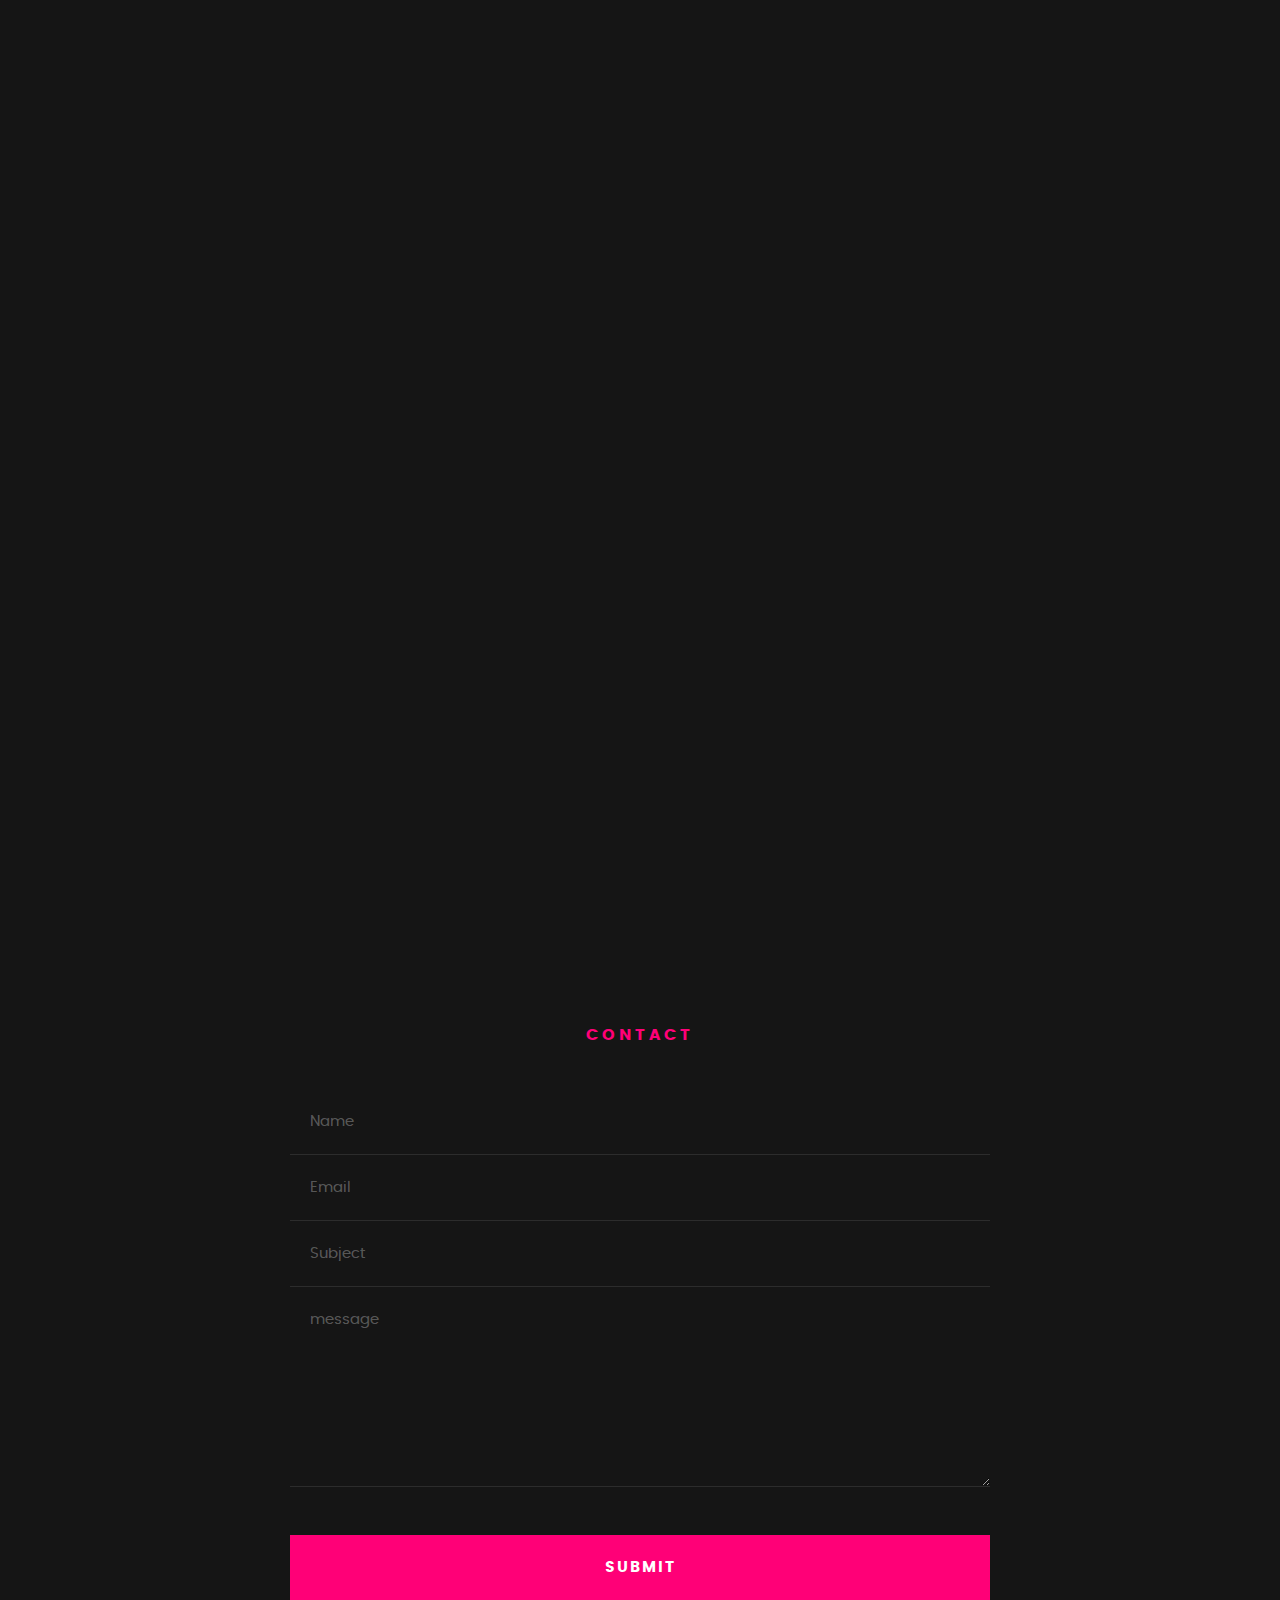
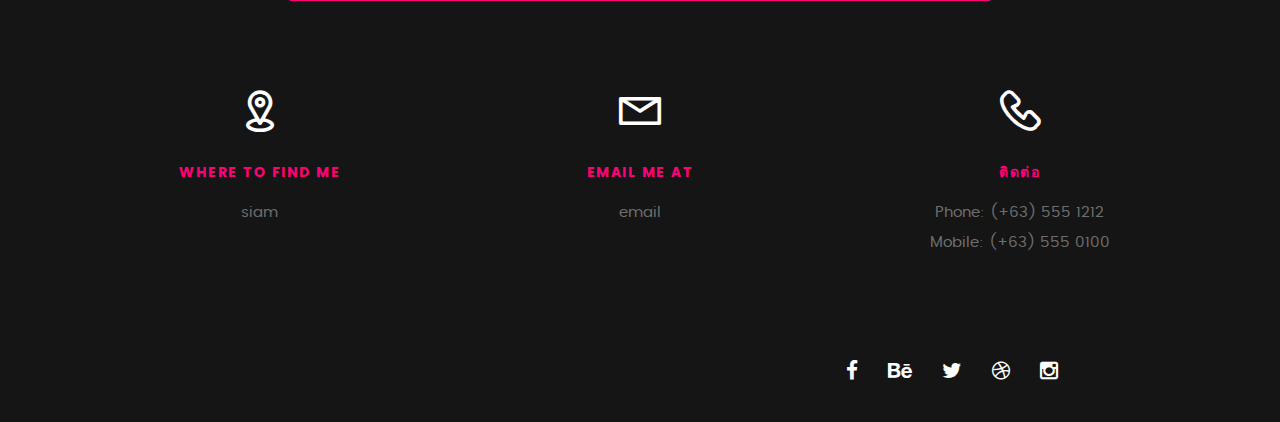
<file: index.html>
<!DOCTYPE html>
<!--[if IE 8 ]><html class="no-js oldie ie8" lang="en"> <![endif]-->
<!--[if IE 9 ]><html class="no-js oldie ie9" lang="en"> <![endif]-->
<!--[if (gte IE 9)|!(IE)]><!--><html class="no-js" lang="en"> <!--<![endif]-->
<head>

   <!--- basic page needs
   ================================================== -->
   <meta charset="utf-8">
	<title></title>
	<meta name="description" content="">  
	<meta name="author" content="">

   <!-- mobile specific metas
   ================================================== -->
	<meta name="viewport" content="width=device-width, initial-scale=1, maximum-scale=1">
    <meta name="viewport" content="width=device-width, initial-scale=1.0">

 	<!-- CSS
   ================================================== -->
   <link rel="stylesheet" href="css/base.css">  
   <link rel="stylesheet" href="css/main.css">
   <link rel="stylesheet" href="css/vendor.css">     

   <!-- script
   ================================================== -->   
	<script src="js/modernizr.js"></script>
	<script src="js/pace.min.js"></script>

   <!-- favicons
	================================================== -->
	<link rel="icon" type="image/png" href="favicon.png">
	<style>
        body {
            background-image: url('images/พื้นหลัง2.jpg');
            background-size: cover; /* ปรับให้ภาพเต็มหน้าจอ */
            background-repeat: no-repeat; /* ไม่ให้ภาพซ้ำ */
            background-position: center; /* จัดตำแหน่งภาพให้อยู่กึ่งกลาง */
        }
    </style>

</head>

<body id="top">

	<!-- header 
   ================================================== -->
   <header>   	
	
   	<div class="row">

   		<div class="top-bar">
   			<a class="menu-toggle" href="#"><span>Menu</span></a>
		   	<nav id="main-nav-wrap">
					<ul class="main-navigation">
						<li class="current"> <a class="smoothscroll" title=""></a></li>
						<li><a href="index.html" title="">หน้าหลัก</a></li>
						<li><a href="Pre-test.html" title="">pre-test</a></li>
						<li><a href="Learning.html" title="">Learning</a></li>					
						<li><a href="Post-test.html" title="">Post-test</a></li>		
						<li><a href="Document.html" title="">Document</a></li>	
					</ul>
				</nav>    		
   		</div> <!-- /top-bar --> 
   		
   	</div> <!-- /row --> 		
   </header> <!-- /header -->

	<!-- intro section
   ================================================== -->
   <section id="intro">   

   	<div class="intro-overlay"></div>	

   	<div class="intro-content">
   		<div class="row">

   			<div class="col-twelve">

	   			<h1>Injec Easy</h1>

	   			<p class="intro-position">
	   				<span>การฉีดยา</span>
	   			</p>

	   			<a class="button stroke smoothscroll" href="#about" title="">ถัดไป</a>

	   		</div>  
   			
   		</div>   		 		
   	</div> <!-- /intro-content --> 
   
     	

   </section> <!-- /intro -->
   


   <!-- about section
   ================================================== -->
  
   	


	
   <!-- contact
   ================================================== -->
	<section id="contact">

		<div class="row section-intro">
   		<div class="col-twelve">

   			<h5>Contact</h5>
   		</div> 
   	</div> <!-- /section-intro -->

   	<div class="row contact-form">

   		<div class="col-twelve">

            <!-- form -->
            <form name="contactForm" id="contactForm" method="post" action="">
      			<fieldset>

                  <div class="form-field">
 						   <input name="contactName" type="text" id="contactName" placeholder="Name" value="" minlength="2" required="">
                  </div>
                  <div class="form-field">
	      			   <input name="contactEmail" type="email" id="contactEmail" placeholder="Email" value="" required="">
	               </div>
                  <div class="form-field">
	     				   <input name="contactSubject" type="text" id="contactSubject" placeholder="Subject" value="">
	               </div>                       
                  <div class="form-field">
	                 	<textarea name="contactMessage" id="contactMessage" placeholder="message" rows="10" cols="50" required=""></textarea>
	               </div>                      
                 <div class="form-field">
                     <button class="submitform">Submit</button>
                     <div id="submit-loader">
                        <div class="text-loader">Sending...</div>                             
       				      <div class="s-loader">
								  	<div class="bounce1"></div>
								  	<div class="bounce2"></div>
								  	<div class="bounce3"></div>
								</div>
							</div>
                  </div>

      			</fieldset>
      		</form> <!-- Form End -->

            <!-- contact-warning -->
            <div id="message-warning">            	
            </div>            
            <!-- contact-success -->
      		<div id="message-success">
               <i class="fa fa-check"></i>Your message was sent, thank you!<br>
      		</div>

         </div> <!-- /col-twelve -->
   		
   	</div> <!-- /contact-form -->

   	<div class="row contact-info">

   		<div class="col-four tab-full">

   			<div class="icon">
   				<i class="icon-pin"></i>
   			</div>

   			<h5>Where to find me</h5>

   			<p>
            siam
            </p>

   		</div>

   		<div class="col-four tab-full collapse">

   			<div class="icon">
   				<i class="icon-mail"></i>
   			</div>

   			<h5>Email Me At</h5>

   			<p>email<br>
			   				     
			   </p>

   		</div>

   		<div class="col-four tab-full">

   			<div class="icon">
   				<i class="icon-phone"></i>
   			</div>

   			<h5>ติดต่อ</h5>

   			<p>Phone: (+63) 555 1212<br>
			   	Mobile: (+63) 555 0100<br>
			   </p>

   		</div>
   		
   	</div> <!-- /contact-info -->
		
	</section> <!-- /contact -->


   <!-- footer
   ================================================== -->

   <footer>
     	<div class="row">

     		<div class="col-six tab-full pull-right social">

     			<ul class="footer-social">        
			      <li><a href="#"><i class="fa fa-facebook"></i></a></li>
			      <li><a href="#"><i class="fa fa-behance"></i></a></li>
			      <li><a href="#"><i class="fa fa-twitter"></i></a></li>
			      <li><a href="#"><i class="fa fa-dribbble"></i></a></li>
			      <li><a href="#"><i class="fa fa-instagram"></i></a></li>
			   </ul> 
	      		
	      </div>

      	<div class="col-six tab-full">

	      	<div id="go-top">
		         <a class="smoothscroll" title="Back to Top" href="#top"><i class="fa fa-long-arrow-up"></i></a>
		      </div>

      	</div> <!-- /row -->     	
   </footer>  

   <div id="preloader"> 
    	<div id="loader"></div>
   </div> 

   <!-- Java Script
   ================================================== --> 
   <script src="js/jquery-2.1.3.min.js"></script>
   <script src="js/plugins.js"></script>
   <script src="js/main.js"></script>

</body>

</html>
</file>
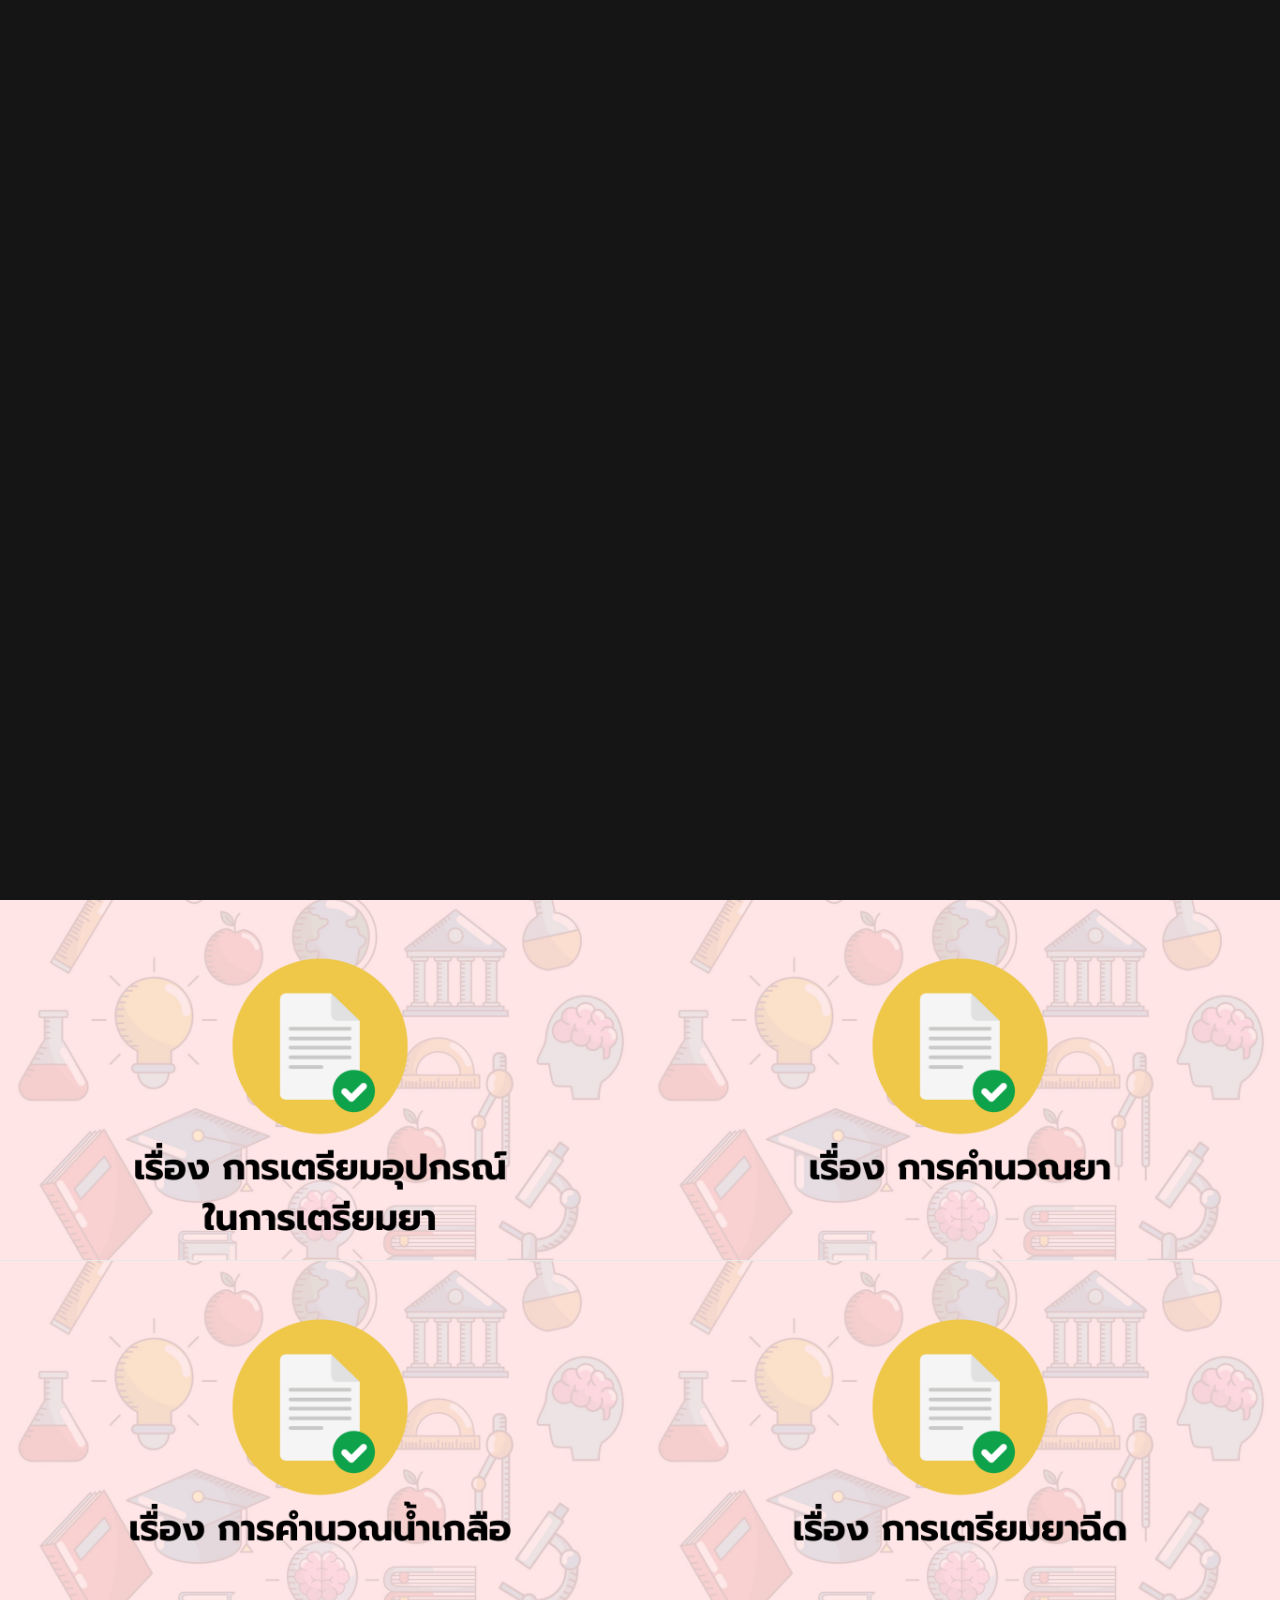
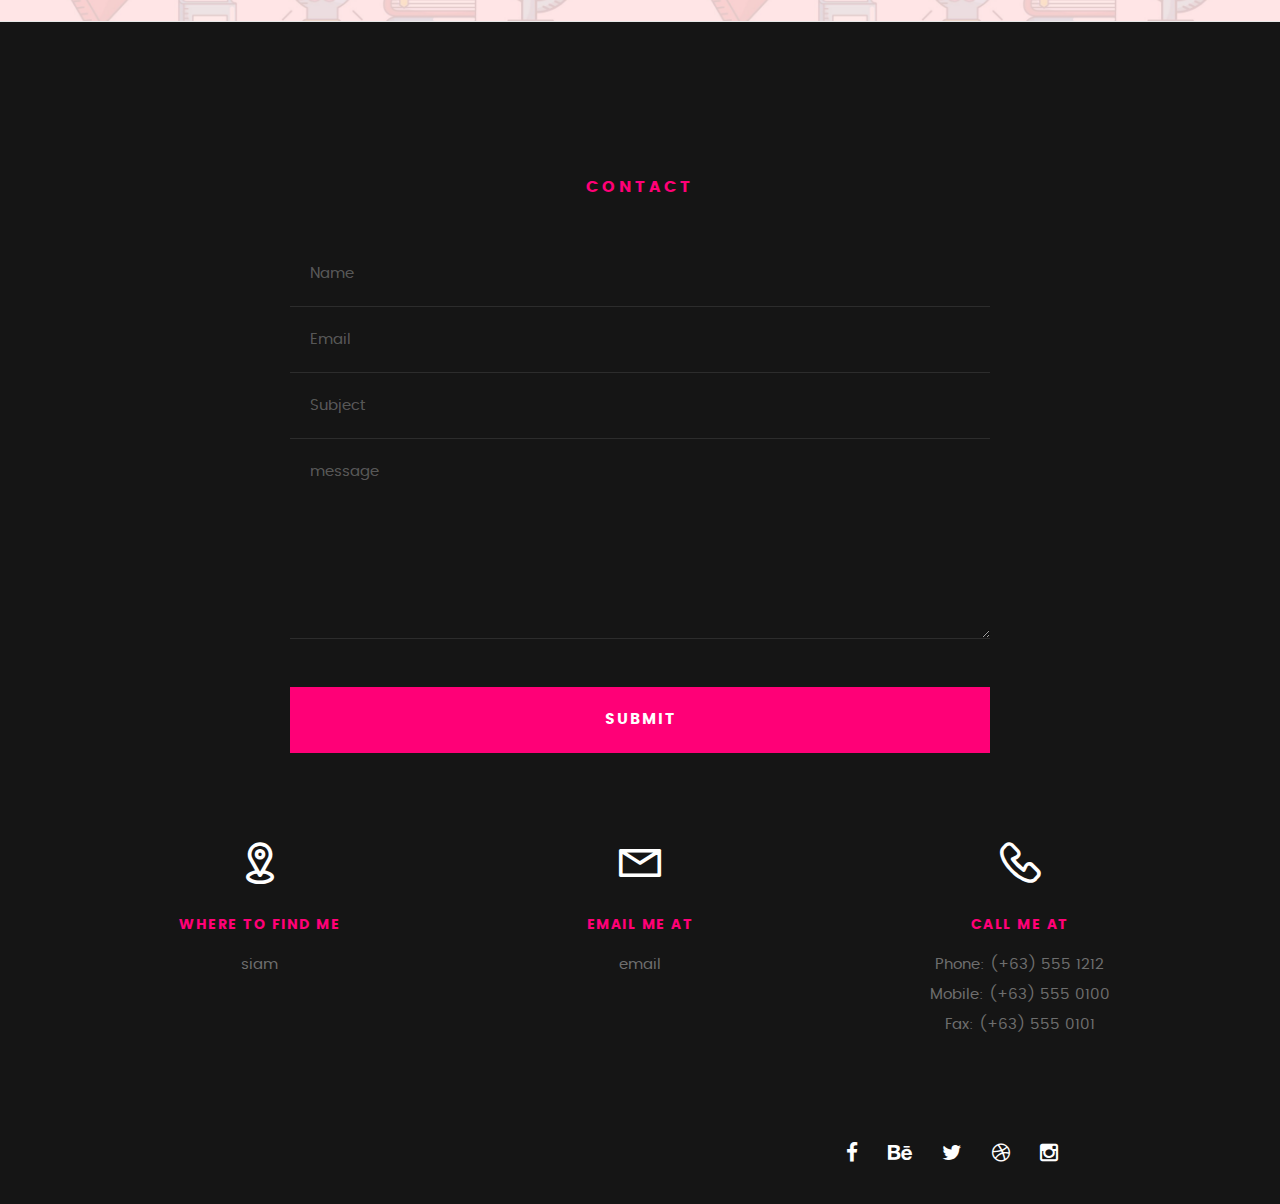
<file: Document.html>
<!DOCTYPE html>
<!--[if IE 8 ]><html class="no-js oldie ie8" lang="en"> <![endif]-->
<!--[if IE 9 ]><html class="no-js oldie ie9" lang="en"> <![endif]-->
<!--[if (gte IE 9)|!(IE)]><!--><html class="no-js" lang="en"> <!--<![endif]-->
<head>   

   <!--- basic page needs
   ================================================== -->
   <meta charset="utf-8">
	<title></title>
	<meta name="description" content="">  
	<meta name="author" content="">

   <!-- mobile specific metas
   ================================================== -->
	<meta name="viewport" content="width=device-width, initial-scale=1, maximum-scale=1">

 	<!-- CSS
   ================================================== -->
   <link rel="stylesheet" href="css/base.css">  
   <link rel="stylesheet" href="css/main.css">
   <link rel="stylesheet" href="css/vendor.css">     

   <!-- script
   ================================================== -->   
	<script src="js/modernizr.js"></script>
	<script src="js/pace.min.js"></script>

   <!-- favicons
	================================================== -->
	<link rel="icon" type="image/png" href="favicon.png">

</head>

<body id="top">

	<!-- header 
   ================================================== -->
   <header>   	
   	<div class="row">

   		<div class="top-bar">
   			<a class="menu-toggle" href="#"><span>Menu</span></a>
		   	<nav id="main-nav-wrap">
				<ul class="main-navigation">
					<li><a href="index.html">หน้าหลัก</a></li>
					<li><a href="Pre-test.html">Pre-test</a></li>
					<li><a href="Learning.html">Learning</a></li>					
					<li><a href="Post-test.html">Post-test</a></li>		
					<li><a href="Document.html">Document</a></li>	
				</ul>
			</nav>
					   
   		</div> <!-- /top-bar --> 
   		
   	</div> <!-- /row --> 		
   </header> <!-- /header -->

	<!-- intro section
   ================================================== -->
   <section id="intro">   

   	<div class="intro-overlay"></div>	

   	<div class="intro-content">
   		<div class="row">

   			<div class="col-twelve">

	   			<h1>Document</h1>

	   			<p class="intro-position">
	   				<span></span>
	   			</p>
	   		</div>  
   			
   		</div>   		 		
   	</div> <!-- /intro-content --> 
     	

   </section> <!-- /intro -->
   <style>
	table {
	  border-collapse: collapse; /* รวมเส้นขอบตารางเข้าด้วยกัน */
	}
	td {
	  padding: 0; /* เอาระยะห่างขอบในออก */
	  margin: 0; /* เอาระยะห่างขอบนอกออก */
	}
	img {
	  display: block; /* ป้องกันช่องว่างที่เกิดจาก inline element */
	}
  </style>
  
  <table>
	  <tr>
		<td><a href="PDF/บทที่1.pdf" target="_blank"><img src="images/5.png" alt="เอกสาร" width="800"></a></td>
		<td><a href="PDF/บทที่2.pdf" target="_blank"><img src="images/6.png" alt="Image 2" width="800"></a></td>
	  </tr>
	  <tr>
		<td><a href="PDF/บทที่3.pdf" target="_blank"><img src="images/7.png" alt="Image 3" width="800"></a></td>
		<td><a href="PDF/บทที่4.pdf" target="_blank"><img src="images/8.png" alt="Image 4" width="800"></a></td>
	  </tr>
  </table>
  

  


   <!-- about section
   ================================================== -->


	
   <!-- contact
   ================================================== -->
	<section id="contact">

		<div class="row section-intro">
   		<div class="col-twelve">

   			<h5>Contact</h5>
   		</div> 
   	</div> <!-- /section-intro -->

   	<div class="row contact-form">

   		<div class="col-twelve">

            <!-- form -->
            <form name="contactForm" id="contactForm" method="post" action="">
      			<fieldset>

                  <div class="form-field">
 						   <input name="contactName" type="text" id="contactName" placeholder="Name" value="" minlength="2" required="">
                  </div>
                  <div class="form-field">
	      			   <input name="contactEmail" type="email" id="contactEmail" placeholder="Email" value="" required="">
	               </div>
                  <div class="form-field">
	     				   <input name="contactSubject" type="text" id="contactSubject" placeholder="Subject" value="">
	               </div>                       
                  <div class="form-field">
	                 	<textarea name="contactMessage" id="contactMessage" placeholder="message" rows="10" cols="50" required=""></textarea>
	               </div>                      
                 <div class="form-field">
                     <button class="submitform">Submit</button>
                     <div id="submit-loader">
                        <div class="text-loader">Sending...</div>                             
       				      <div class="s-loader">
								  	<div class="bounce1"></div>
								  	<div class="bounce2"></div>
								  	<div class="bounce3"></div>
								</div>
							</div>
                  </div>

      			</fieldset>
      		</form> <!-- Form End -->

            <!-- contact-warning -->
            <div id="message-warning">            	
            </div>            
            <!-- contact-success -->
      		<div id="message-success">
               <i class="fa fa-check"></i>Your message was sent, thank you!<br>
      		</div>

         </div> <!-- /col-twelve -->
   		
   	</div> <!-- /contact-form -->

   	<div class="row contact-info">

   		<div class="col-four tab-full">

   			<div class="icon">
   				<i class="icon-pin"></i>
   			</div>

   			<h5>Where to find me</h5>

   			<p>
            siam
            </p>

   		</div>

   		<div class="col-four tab-full collapse">

   			<div class="icon">
   				<i class="icon-mail"></i>
   			</div>

   			<h5>Email Me At</h5>

   			<p>email<br>
			   				     
			   </p>

   		</div>

   		<div class="col-four tab-full">

   			<div class="icon">
   				<i class="icon-phone"></i>
   			</div>

   			<h5>Call Me At</h5>

   			<p>Phone: (+63) 555 1212<br>
			   	Mobile: (+63) 555 0100<br>
			     	Fax: (+63) 555 0101
			   </p>

   		</div>
   		
   	</div> <!-- /contact-info -->
		
	</section> <!-- /contact -->


   <!-- footer
   ================================================== -->

   <footer>
     	<div class="row">

     		<div class="col-six tab-full pull-right social">

     			<ul class="footer-social">        
			      <li><a href="#"><i class="fa fa-facebook"></i></a></li>
			      <li><a href="#"><i class="fa fa-behance"></i></a></li>
			      <li><a href="#"><i class="fa fa-twitter"></i></a></li>
			      <li><a href="#"><i class="fa fa-dribbble"></i></a></li>
			      <li><a href="#"><i class="fa fa-instagram"></i></a></li>
			   </ul> 
	      		
	      </div>

      	<div class="col-six tab-full">

	      	<div id="go-top">
		         <a class="smoothscroll" title="Back to Top" href="#top"><i class="fa fa-long-arrow-up"></i></a>
		      </div>

      	</div> <!-- /row -->     	
   </footer>  

   <div id="preloader"> 
    	<div id="loader"></div>
   </div> 

   <!-- Java Script
   ================================================== --> 
   <script src="js/jquery-2.1.3.min.js"></script>
   <script src="js/plugins.js"></script>
   <script src="js/main.js"></script>

</body>
</file>
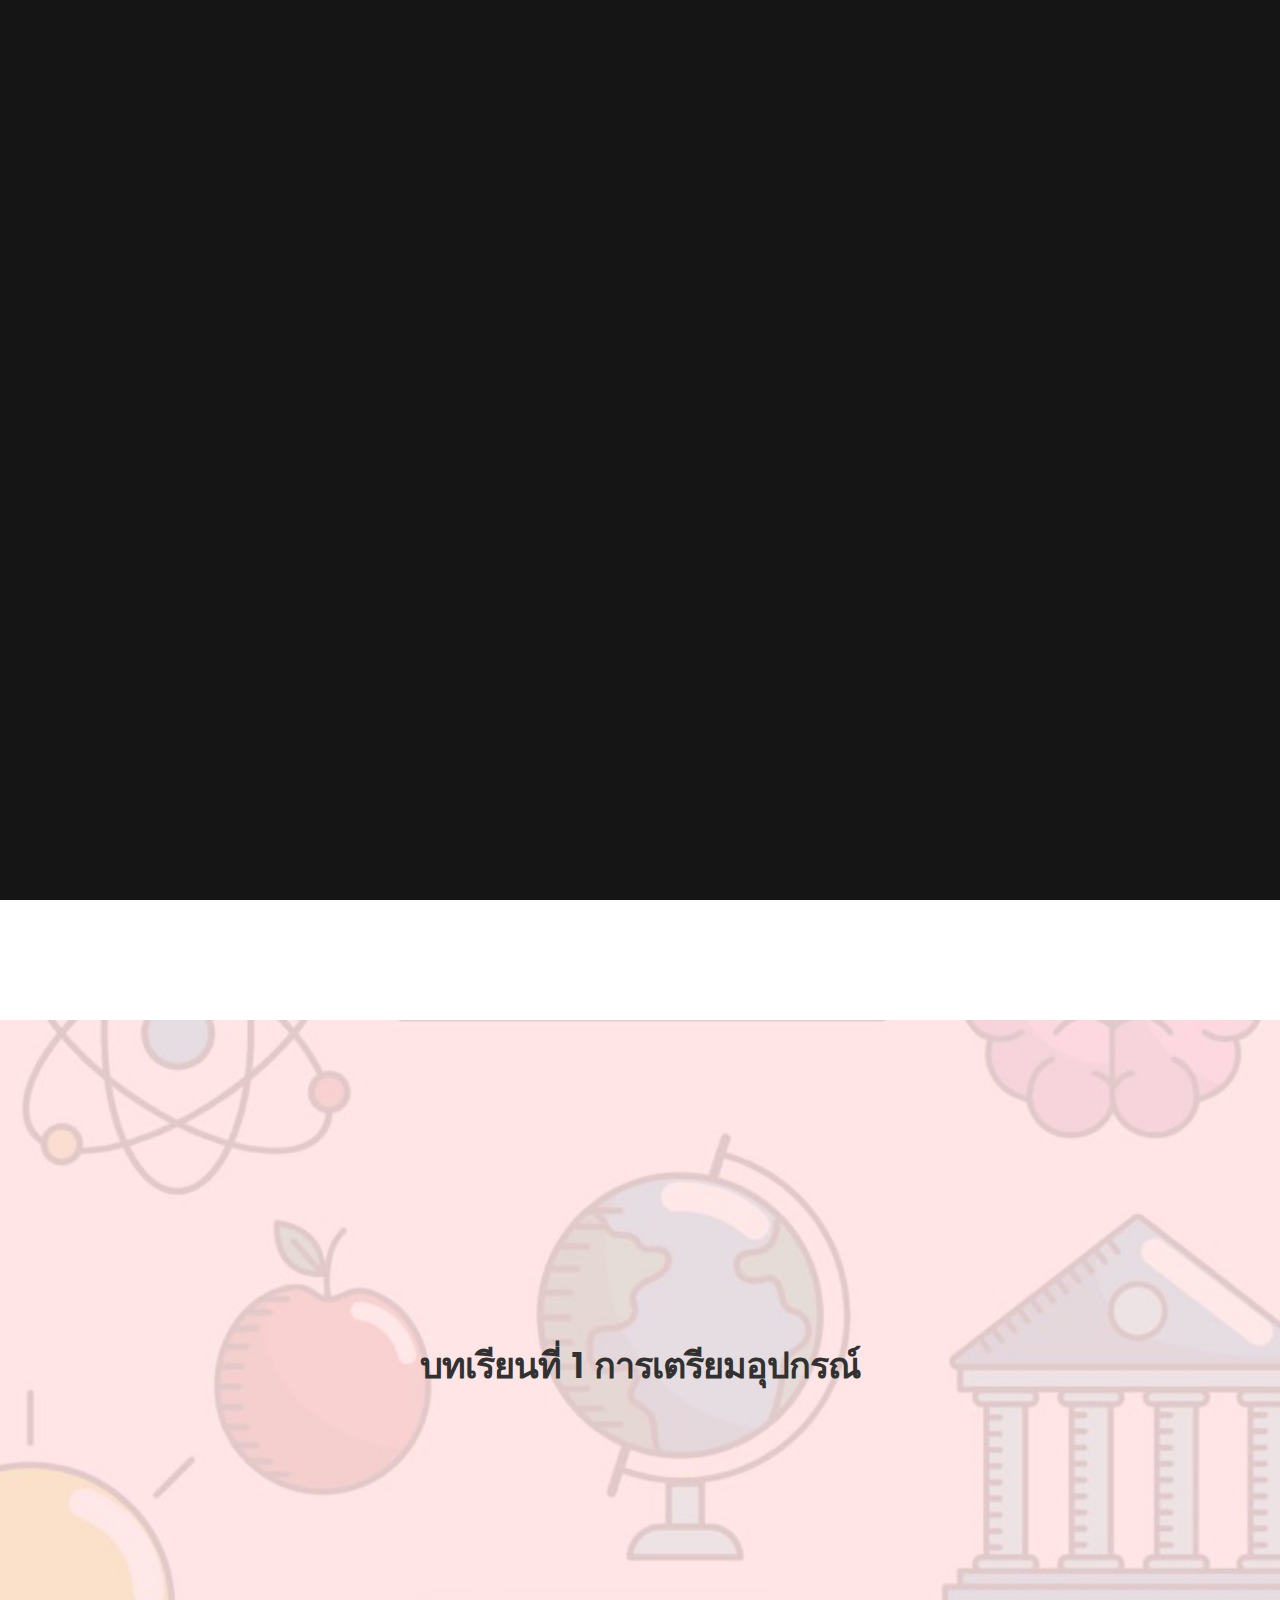
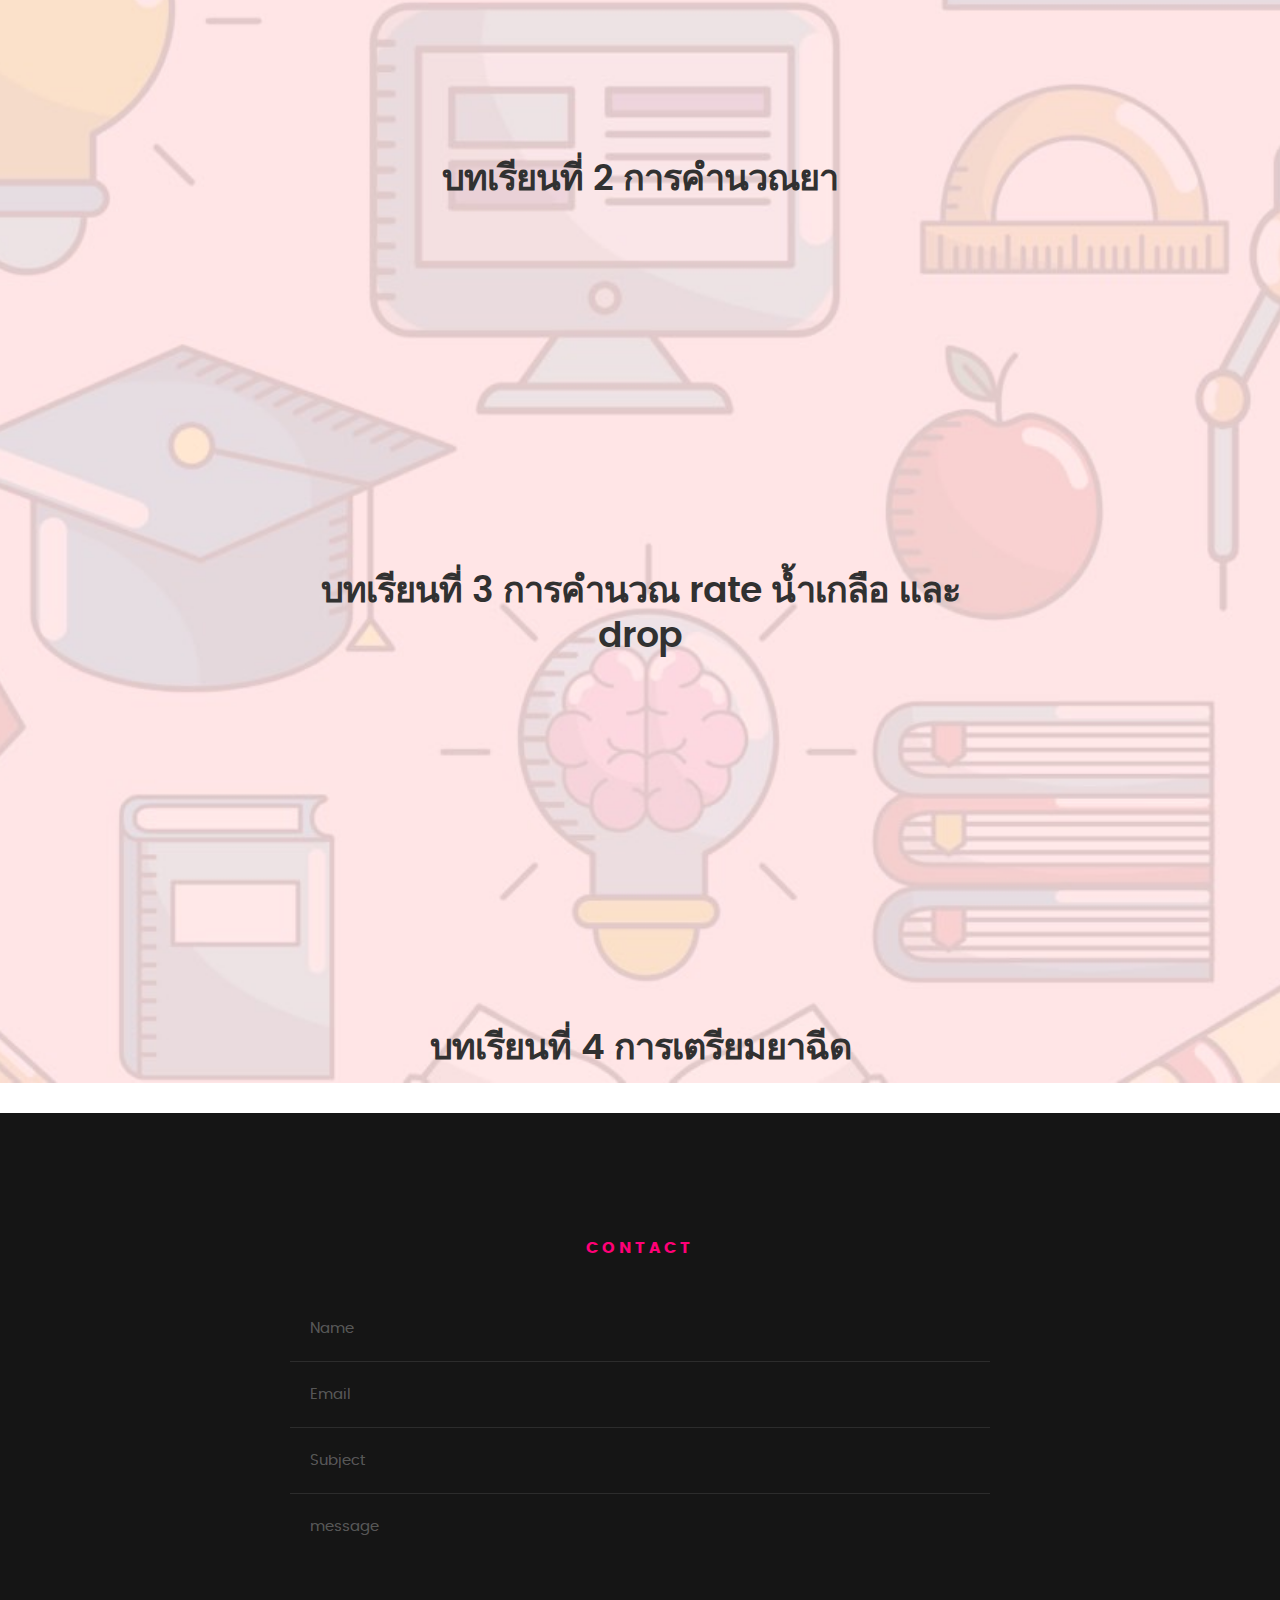
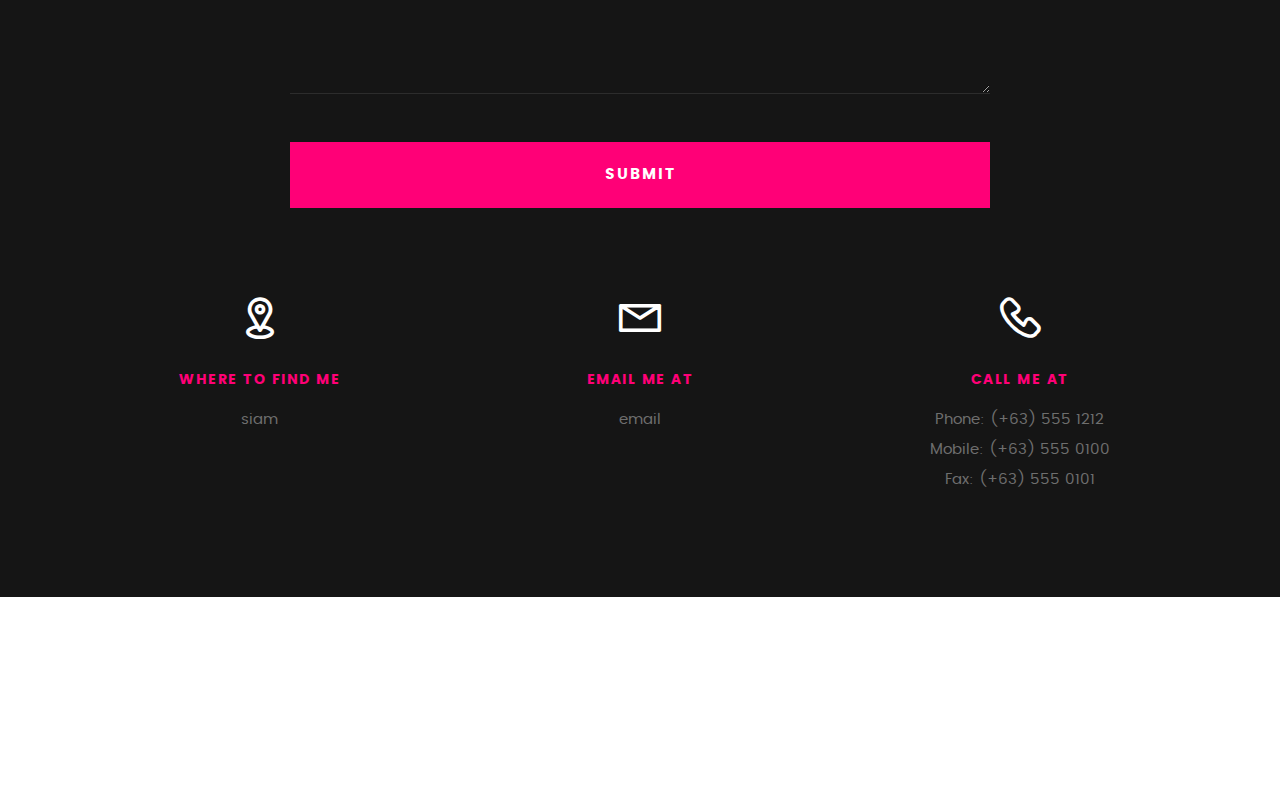
<file: Learning.html>
<!DOCTYPE html>
<!--[if IE 8 ]><html class="no-js oldie ie8" lang="en"> <![endif]-->
<!--[if IE 9 ]><html class="no-js oldie ie9" lang="en"> <![endif]-->
<!--[if (gte IE 9)|!(IE)]><!--><html class="no-js" lang="en"> <!--<![endif]-->
<head>

   <!--- basic page needs
   ================================================== -->
   <meta charset="utf-8">
	<title></title>
	<meta name="description" content="">  
	<meta name="author" content="">

   <!-- mobile specific metas
   ================================================== -->
	<meta name="viewport" content="width=device-width, initial-scale=1, maximum-scale=1">

 	<!-- CSS
   ================================================== -->
   <link rel="stylesheet" href="css/base.css">  
   <link rel="stylesheet" href="css/main.css">
   <link rel="stylesheet" href="css/vendor.css">     

   <!-- script
   ================================================== -->   
	<script src="js/modernizr.js"></script>
	<script src="js/pace.min.js"></script>

   <!-- favicons
	================================================== -->
	<link rel="icon" type="image/png" href="favicon.png">
	<style>
        center {
            background-image: url('images/พื้นหลัง2.jpg');
            background-size: cover; /* ปรับให้ภาพเต็มหน้าจอ */
            background-repeat: no-repeat; /* ไม่ให้ภาพซ้ำ */
            background-position: center; /* จัดตำแหน่งภาพให้อยู่กึ่งกลาง */
        }
    </style>
</head>

<body id="top">

	<!-- header 
   ================================================== -->
   <header>   	
   	<div class="row">

   		<div class="top-bar">
   			<a class="menu-toggle" href="#"><span>Menu</span></a>
		   	<nav id="main-nav-wrap">
					<ul class="main-navigation">
						<li class="current"> <a class="smoothscroll" title=""></a></li>
						<li><a href="index.html" title="">หน้าหลัก</a></li>
						<li><a href="Pre-test.html" title="">pre-test</a></li>
						<li><a href="Learning.html" title="">Learning</a></li>					
						<li><a href="Post-test.html" title="">Post-test</a></li>		
						<li><a href="Document.html" title="">Document</a></li>	
									
					</ul>
				</nav>    		
   		</div> <!-- /top-bar --> 
   		
   	</div> <!-- /row --> 		
   </header> <!-- /header -->

	<!-- intro section
   ================================================== -->
   <section id="intro">   

   	<div class="intro-overlay"></div>	

   	<div class="intro-content">
   		<div class="row">

   			<div class="col-twelve">

	   			<h1>Learning</h1>

	   			<p class="intro-position">
	   				<span></span>
	   			</p>
	   		</div>  
   			
   		</div>   		 		
   	</div> <!-- /intro-content --> 
     	

   </section> <!-- /intro -->


   <!-- about section
   ================================================== -->
   <section id="about">
	<center>
		<iframe width="560" height="315" src="https://www.youtube.com/embed/qhHPa-afJXs?si=RD_QJz9exhiRRrqC" title="YouTube video player" frameborder="0" allow="accelerometer; autoplay; clipboard-write; encrypted-media; gyroscope; picture-in-picture; web-share" referrerpolicy="strict-origin-when-cross-origin" allowfullscreen></iframe>
	 
   	<div class="row section-intro">
   		<div class="col-twelve">
   			<h1>บทเรียนที่ 1 การเตรียมอุปกรณ์</h1> 			
   		</div>   		
   	</div> 
	   <iframe width="560" height="315" src="https://www.youtube.com/embed/31n1BX18yeQ?si=URq3v0rQWYwvcGD4" title="YouTube video player" frameborder="0" allow="accelerometer; autoplay; clipboard-write; encrypted-media; gyroscope; picture-in-picture; web-share" referrerpolicy="strict-origin-when-cross-origin" allowfullscreen></iframe>
	 
   	<div class="row section-intro">
   		<div class="col-twelve">
   			<h1>บทเรียนที่ 2 การคำนวณยา</h1> 			
   		</div>   		
   	</div>
	   <iframe width="560" height="315" src="https://www.youtube.com/embed/MMoF4a4uxFM?si=60WZk0of1FQeMizp" title="YouTube video player" frameborder="0" allow="accelerometer; autoplay; clipboard-write; encrypted-media; gyroscope; picture-in-picture; web-share" referrerpolicy="strict-origin-when-cross-origin" allowfullscreen></iframe>
	 
   	<div class="row section-intro">
   		<div class="col-twelve">
   			<h1>บทเรียนที่ 3 การคำนวณ rate น้ำเกลือ เเละ drop</h1> 			
   		</div>   		
   	</div>
	   <iframe width="560" height="315" src="https://www.youtube.com/embed/viNAAFhlnZw?si=TNXzxC7uJBJqaoqA" title="YouTube video player" frameborder="0" allow="accelerometer; autoplay; clipboard-write; encrypted-media; gyroscope; picture-in-picture; web-share" referrerpolicy="strict-origin-when-cross-origin" allowfullscreen></iframe>
   	<div class="row section-intro">
   		<div class="col-twelve">
   			<h1>บทเรียนที่ 4 การเตรียมยาฉีด</h1> 			
   		</div></a>
	</center> <!-- /section-intro -->


	
   <!-- contact
   ================================================== -->
	<section id="contact">

		<div class="row section-intro">
   		<div class="col-twelve">

   			<h5>Contact</h5>
   		</div> 
   	</div> <!-- /section-intro -->

   	<div class="row contact-form">

   		<div class="col-twelve">

            <!-- form -->
            <form name="contactForm" id="contactForm" method="post" action="">
      			<fieldset>

                  <div class="form-field">
 						   <input name="contactName" type="text" id="contactName" placeholder="Name" value="" minlength="2" required="">
                  </div>
                  <div class="form-field">
	      			   <input name="contactEmail" type="email" id="contactEmail" placeholder="Email" value="" required="">
	               </div>
                  <div class="form-field">
	     				   <input name="contactSubject" type="text" id="contactSubject" placeholder="Subject" value="">
	               </div>                       
                  <div class="form-field">
	                 	<textarea name="contactMessage" id="contactMessage" placeholder="message" rows="10" cols="50" required=""></textarea>
	               </div>                      
                 <div class="form-field">
                     <button class="submitform">Submit</button>
                     <div id="submit-loader">
                        <div class="text-loader">Sending...</div>                             
       				      <div class="s-loader">
								  	<div class="bounce1"></div>
								  	<div class="bounce2"></div>
								  	<div class="bounce3"></div>
								</div>
							</div>
                  </div>

      			</fieldset>
      		</form> <!-- Form End -->

            <!-- contact-warning -->
            <div id="message-warning">            	
            </div>            
            <!-- contact-success -->
      		<div id="message-success">
               <i class="fa fa-check"></i>Your message was sent, thank you!<br>
      		</div>

         </div> <!-- /col-twelve -->
   		
   	</div> <!-- /contact-form -->

   	<div class="row contact-info">

   		<div class="col-four tab-full">

   			<div class="icon">
   				<i class="icon-pin"></i>
   			</div>

   			<h5>Where to find me</h5>

   			<p>
            siam
            </p>

   		</div>

   		<div class="col-four tab-full collapse">

   			<div class="icon">
   				<i class="icon-mail"></i>
   			</div>

   			<h5>Email Me At</h5>

   			<p>email<br>
			   				     
			   </p>

   		</div>

   		<div class="col-four tab-full">

   			<div class="icon">
   				<i class="icon-phone"></i>
   			</div>

   			<h5>Call Me At</h5>

   			<p>Phone: (+63) 555 1212<br>
			   	Mobile: (+63) 555 0100<br>
			     	Fax: (+63) 555 0101
			   </p>

   		</div>
   		
   	</div> <!-- /contact-info -->
		
	</section> <!-- /contact -->


   <!-- footer
   ================================================== -->

   <footer>
     	<div class="row">

     		<div class="col-six tab-full pull-right social">

     			<ul class="footer-social">        
			      <li><a href="#"><i class="fa fa-facebook"></i></a></li>
			      <li><a href="#"><i class="fa fa-behance"></i></a></li>
			      <li><a href="#"><i class="fa fa-twitter"></i></a></li>
			      <li><a href="#"><i class="fa fa-dribbble"></i></a></li>
			      <li><a href="#"><i class="fa fa-instagram"></i></a></li>
			   </ul> 
	      		
	      </div>

      	<div class="col-six tab-full">

	      	<div id="go-top">
		         <a class="smoothscroll" title="Back to Top" href="#top"><i class="fa fa-long-arrow-up"></i></a>
		      </div>

      	</div> <!-- /row -->     	
   </footer>  

   <div id="preloader"> 
    	<div id="loader"></div>
   </div> 

   <!-- Java Script
   ================================================== --> 
   <script src="js/jquery-2.1.3.min.js"></script>
   <script src="js/plugins.js"></script>
   <script src="js/main.js"></script>

</body>
</html>
</file>
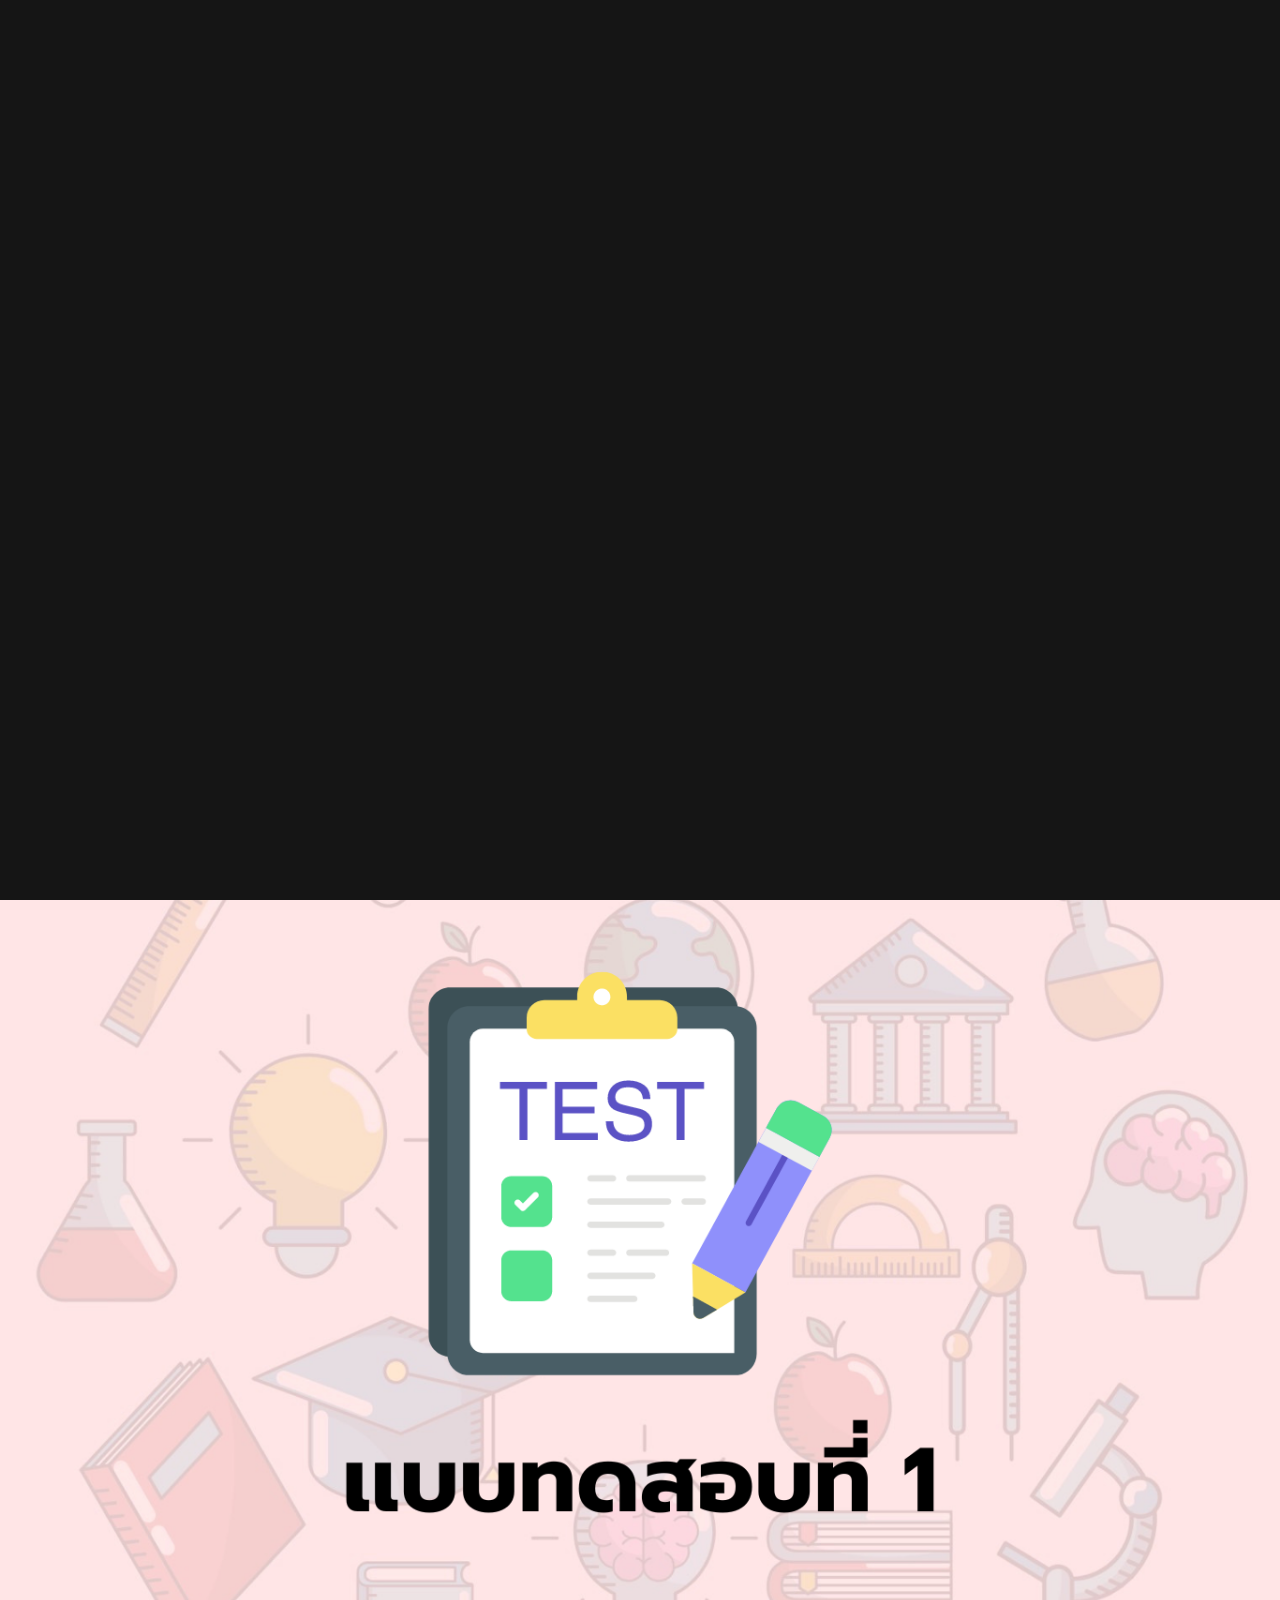
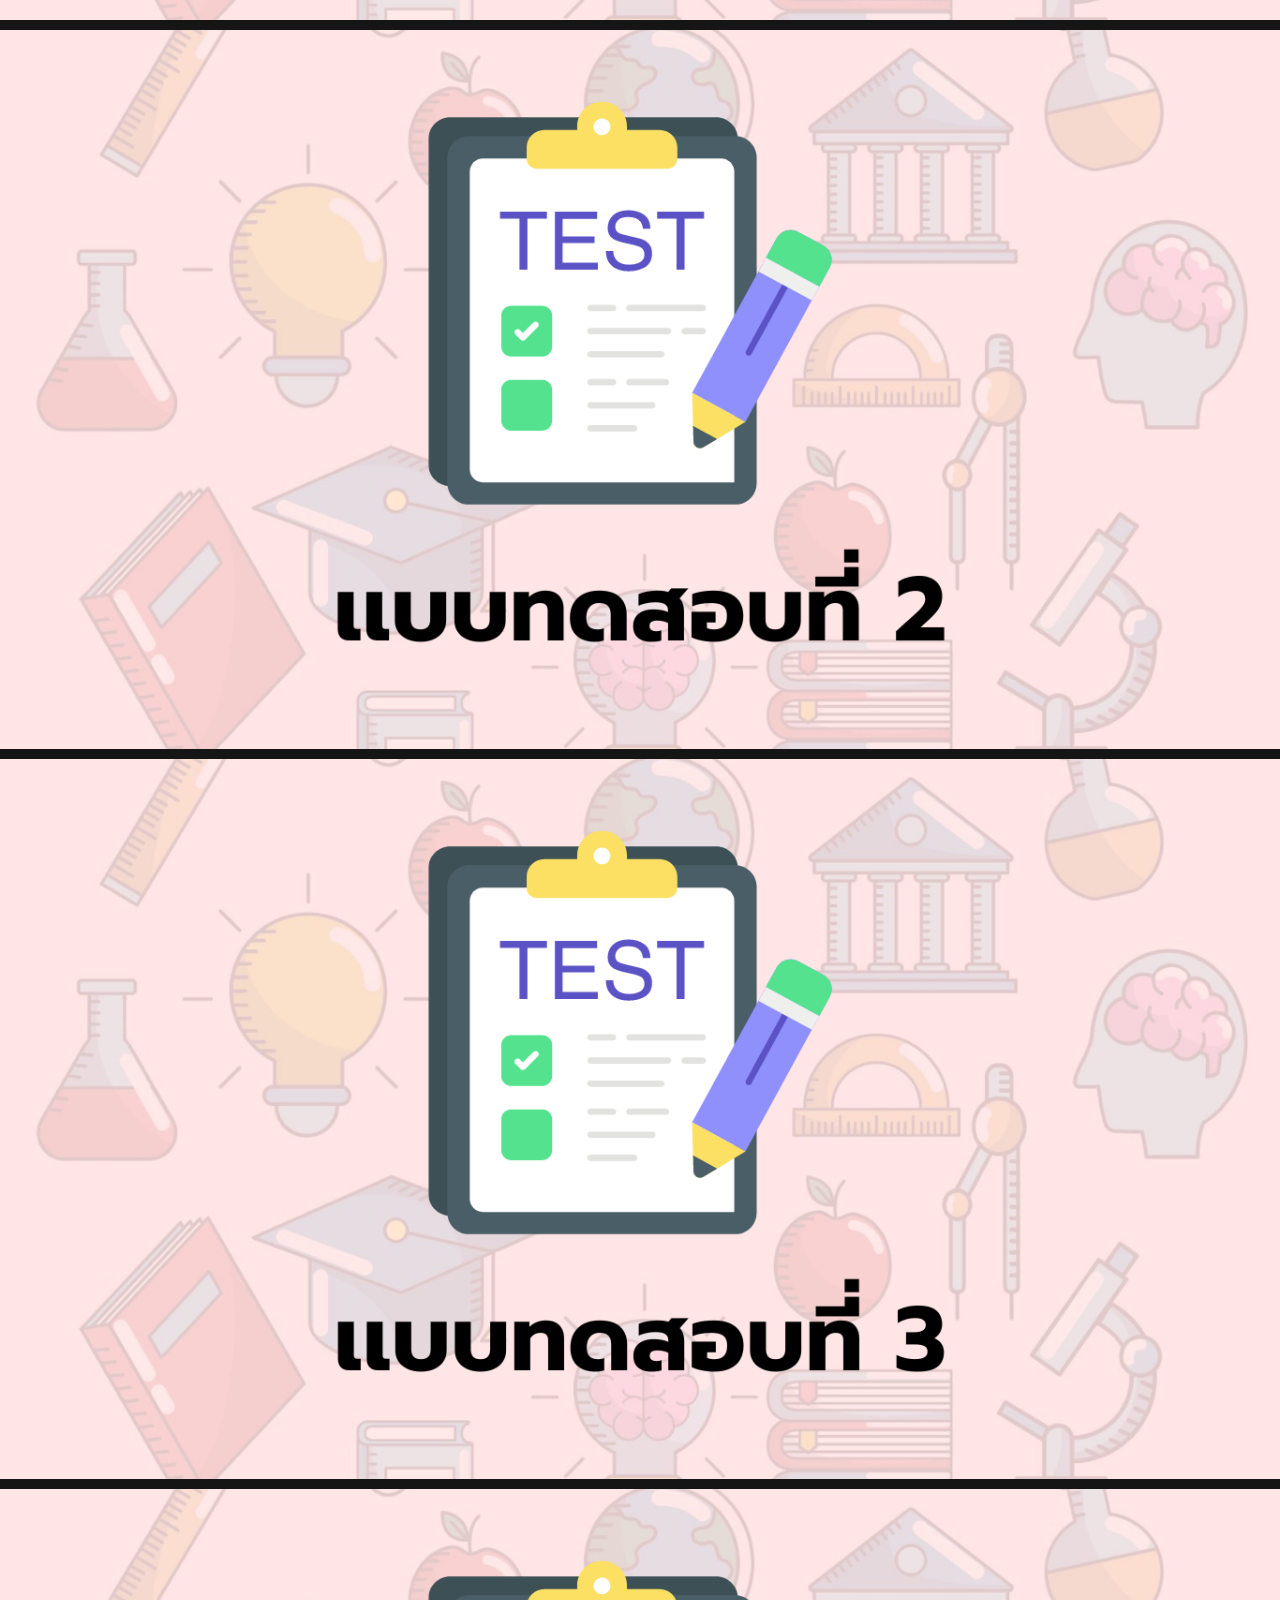
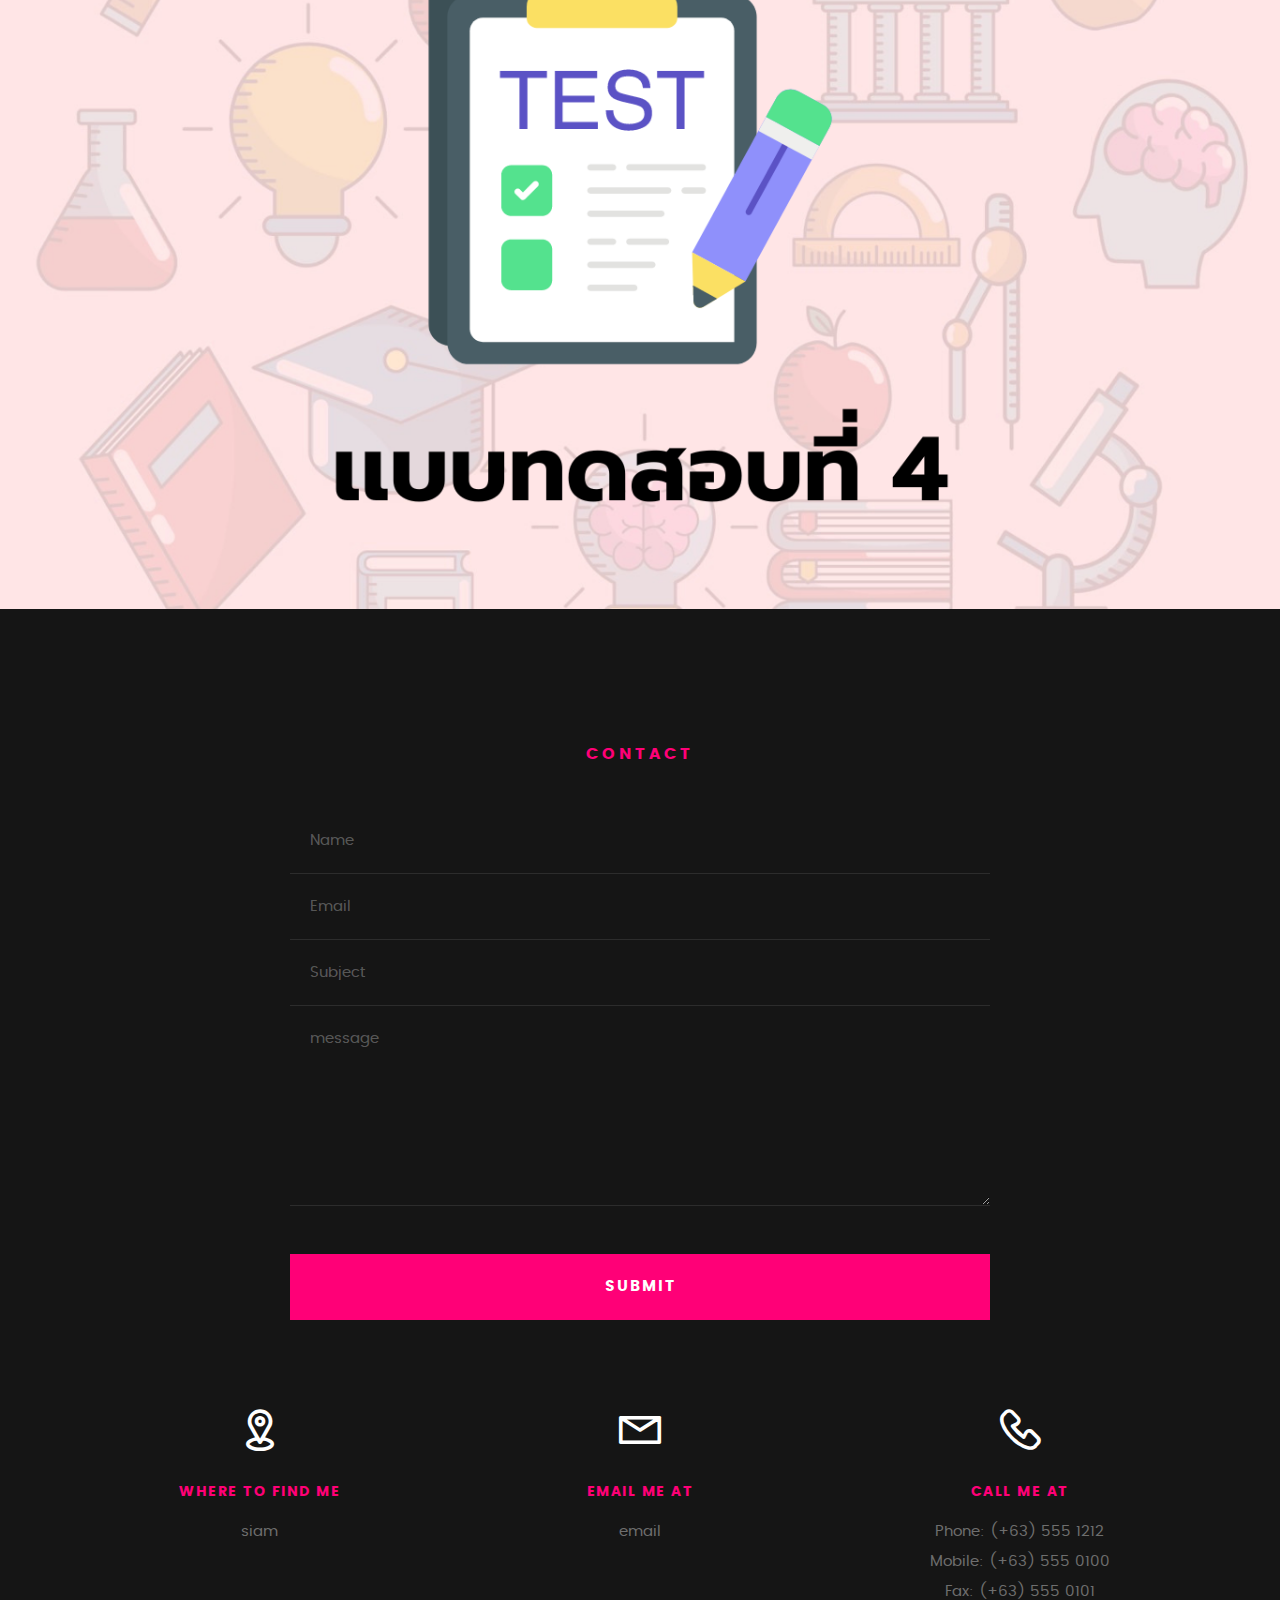
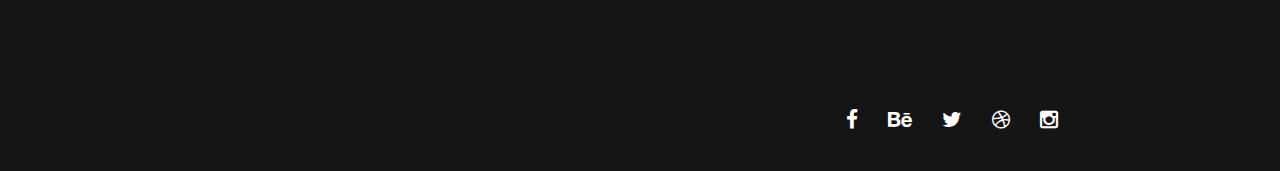
<file: Post-test.html>
<!DOCTYPE html>
<!--[if IE 8 ]><html class="no-js oldie ie8" lang="en"> <![endif]-->
<!--[if IE 9 ]><html class="no-js oldie ie9" lang="en"> <![endif]-->
<!--[if (gte IE 9)|!(IE)]><!--><html class="no-js" lang="en"> <!--<![endif]-->
<head>

   <!--- basic page needs
   ================================================== -->
   <meta charset="utf-8">
	<title></title>
	<meta name="description" content="">  
	<meta name="author" content="">

   <!-- mobile specific metas
   ================================================== -->
	<meta name="viewport" content="width=device-width, initial-scale=1, maximum-scale=1">

 	<!-- CSS
   ================================================== -->
   <link rel="stylesheet" href="css/base.css">  
   <link rel="stylesheet" href="css/main.css">
   <link rel="stylesheet" href="css/vendor.css">     

   <!-- script
   ================================================== -->   
	<script src="js/modernizr.js"></script>
	<script src="js/pace.min.js"></script>

   <!-- favicons
	================================================== -->
	<link rel="icon" type="image/png" href="favicon.png">

</head>

<body id="top">

	<!-- header 
   ================================================== -->
   <header>   	
   	<div class="row">

   		<div class="top-bar">
   			<a class="menu-toggle" href="#"><span>Menu</span></a>
		   	<nav id="main-nav-wrap">
					<ul class="main-navigation">
						<li class="current"> <a class="smoothscroll" title=""></a></li>
						<li><a href="index.html" title="">หน้าหลัก</a></li>
						<li><a href="Pre-test.html" title="">pre-test</a></li>
						<li><a href="Learning.html" title="">Learning</a></li>					
						<li><a href="Post-test.html" title="">Post-test</a></li>		
						<li><a href="Document.html" title="">Document</a></li>	
									
					</ul>
				</nav>    		
   		</div> <!-- /top-bar --> 
   		
   	</div> <!-- /row --> 		
   </header> <!-- /header -->

	<!-- intro section
   ================================================== -->
   <section id="intro">   

   	<div class="intro-overlay"></div>	

   	<div class="intro-content">
   		<div class="row">

   			<div class="col-twelve">

	   			<h1>Post-test</h1>

	   			<p class="intro-position">
	   				<span></span>
	   			</p>

	   		</div>  
   			
   		</div>   		 		
   	</div> <!-- /intro-content --> 
	   
     	

   </section> <!-- /intro -->
   <a href="https://docs.google.com/forms/d/e/1FAIpQLSexPnoFeBtpggdVi8TFFex5PA2-N0mUX68OD368ZkuMOKqHvw/viewform" target="_blank">
		<img src="images/1.png" width="100%">
	</a>

	<a href="https://docs.google.com/forms/d/e/1FAIpQLSfB53fkA2RxOW3e7KaxZ1J9_vv6z_ER4A4sXgfS_03HV6bGKA/viewform" target="_blank">
		<img src="images/2.png" width="100%">
	</a>

	<a href="https://docs.google.com/forms/d/e/1FAIpQLScH-Lo2jtnJyg8MJMWW6VS4cHkT0T3-f5dx2lbE0lhsvUgrrQ/viewform" target="_blank">
		<img src="images/3.png" width="100%">
	</a>

	<a href="https://docs.google.com/forms/d/e/1FAIpQLSd5IuSg2M-BBU2NZ8fEeNdzKPEuV6pF78CT3rufW9civYWKqA/viewform" target="_blank">
		<img src="images/4.png" width="100%">
	</a>

   <!-- about section
   ================================================== -->


	
   <!-- contact
   ================================================== -->
	<section id="contact">

		<div class="row section-intro">
   		<div class="col-twelve">

   			<h5>Contact</h5>
   		</div> 
   	</div> <!-- /section-intro -->

   	<div class="row contact-form">

   		<div class="col-twelve">

            <!-- form -->
            <form name="contactForm" id="contactForm" method="post" action="">
      			<fieldset>

                  <div class="form-field">
 						   <input name="contactName" type="text" id="contactName" placeholder="Name" value="" minlength="2" required="">
                  </div>
                  <div class="form-field">
	      			   <input name="contactEmail" type="email" id="contactEmail" placeholder="Email" value="" required="">
	               </div>
                  <div class="form-field">
	     				   <input name="contactSubject" type="text" id="contactSubject" placeholder="Subject" value="">
	               </div>                       
                  <div class="form-field">
	                 	<textarea name="contactMessage" id="contactMessage" placeholder="message" rows="10" cols="50" required=""></textarea>
	               </div>                      
                 <div class="form-field">
                     <button class="submitform">Submit</button>
                     <div id="submit-loader">
                        <div class="text-loader">Sending...</div>                             
       				      <div class="s-loader">
								  	<div class="bounce1"></div>
								  	<div class="bounce2"></div>
								  	<div class="bounce3"></div>
								</div>
							</div>
                  </div>

      			</fieldset>
      		</form> <!-- Form End -->

            <!-- contact-warning -->
            <div id="message-warning">            	
            </div>            
            <!-- contact-success -->
      		<div id="message-success">
               <i class="fa fa-check"></i>Your message was sent, thank you!<br>
      		</div>

         </div> <!-- /col-twelve -->
   		
   	</div> <!-- /contact-form -->

   	<div class="row contact-info">

   		<div class="col-four tab-full">

   			<div class="icon">
   				<i class="icon-pin"></i>
   			</div>

   			<h5>Where to find me</h5>

   			<p>
            siam
            </p>

   		</div>

   		<div class="col-four tab-full collapse">

   			<div class="icon">
   				<i class="icon-mail"></i>
   			</div>

   			<h5>Email Me At</h5>

   			<p>email<br>
			   				     
			   </p>

   		</div>

   		<div class="col-four tab-full">

   			<div class="icon">
   				<i class="icon-phone"></i>
   			</div>

   			<h5>Call Me At</h5>

   			<p>Phone: (+63) 555 1212<br>
			   	Mobile: (+63) 555 0100<br>
			     	Fax: (+63) 555 0101
			   </p>

   		</div>
   		
   	</div> <!-- /contact-info -->
		
	</section> <!-- /contact -->


   <!-- footer
   ================================================== -->

   <footer>
     	<div class="row">

     		<div class="col-six tab-full pull-right social">

     			<ul class="footer-social">        
			      <li><a href="#"><i class="fa fa-facebook"></i></a></li>
			      <li><a href="#"><i class="fa fa-behance"></i></a></li>
			      <li><a href="#"><i class="fa fa-twitter"></i></a></li>
			      <li><a href="#"><i class="fa fa-dribbble"></i></a></li>
			      <li><a href="#"><i class="fa fa-instagram"></i></a></li>
			   </ul> 
	      		
	      </div>

      	<div class="col-six tab-full">

	      	<div id="go-top">
		         <a class="smoothscroll" title="Back to Top" href="#top"><i class="fa fa-long-arrow-up"></i></a>
		      </div>

      	</div> <!-- /row -->     	
   </footer>  

   <div id="preloader"> 
    	<div id="loader"></div>
   </div> 

   <!-- Java Script
   ================================================== --> 
   <script src="js/jquery-2.1.3.min.js"></script>
   <script src="js/plugins.js"></script>
   <script src="js/main.js"></script>

</body>
</file>
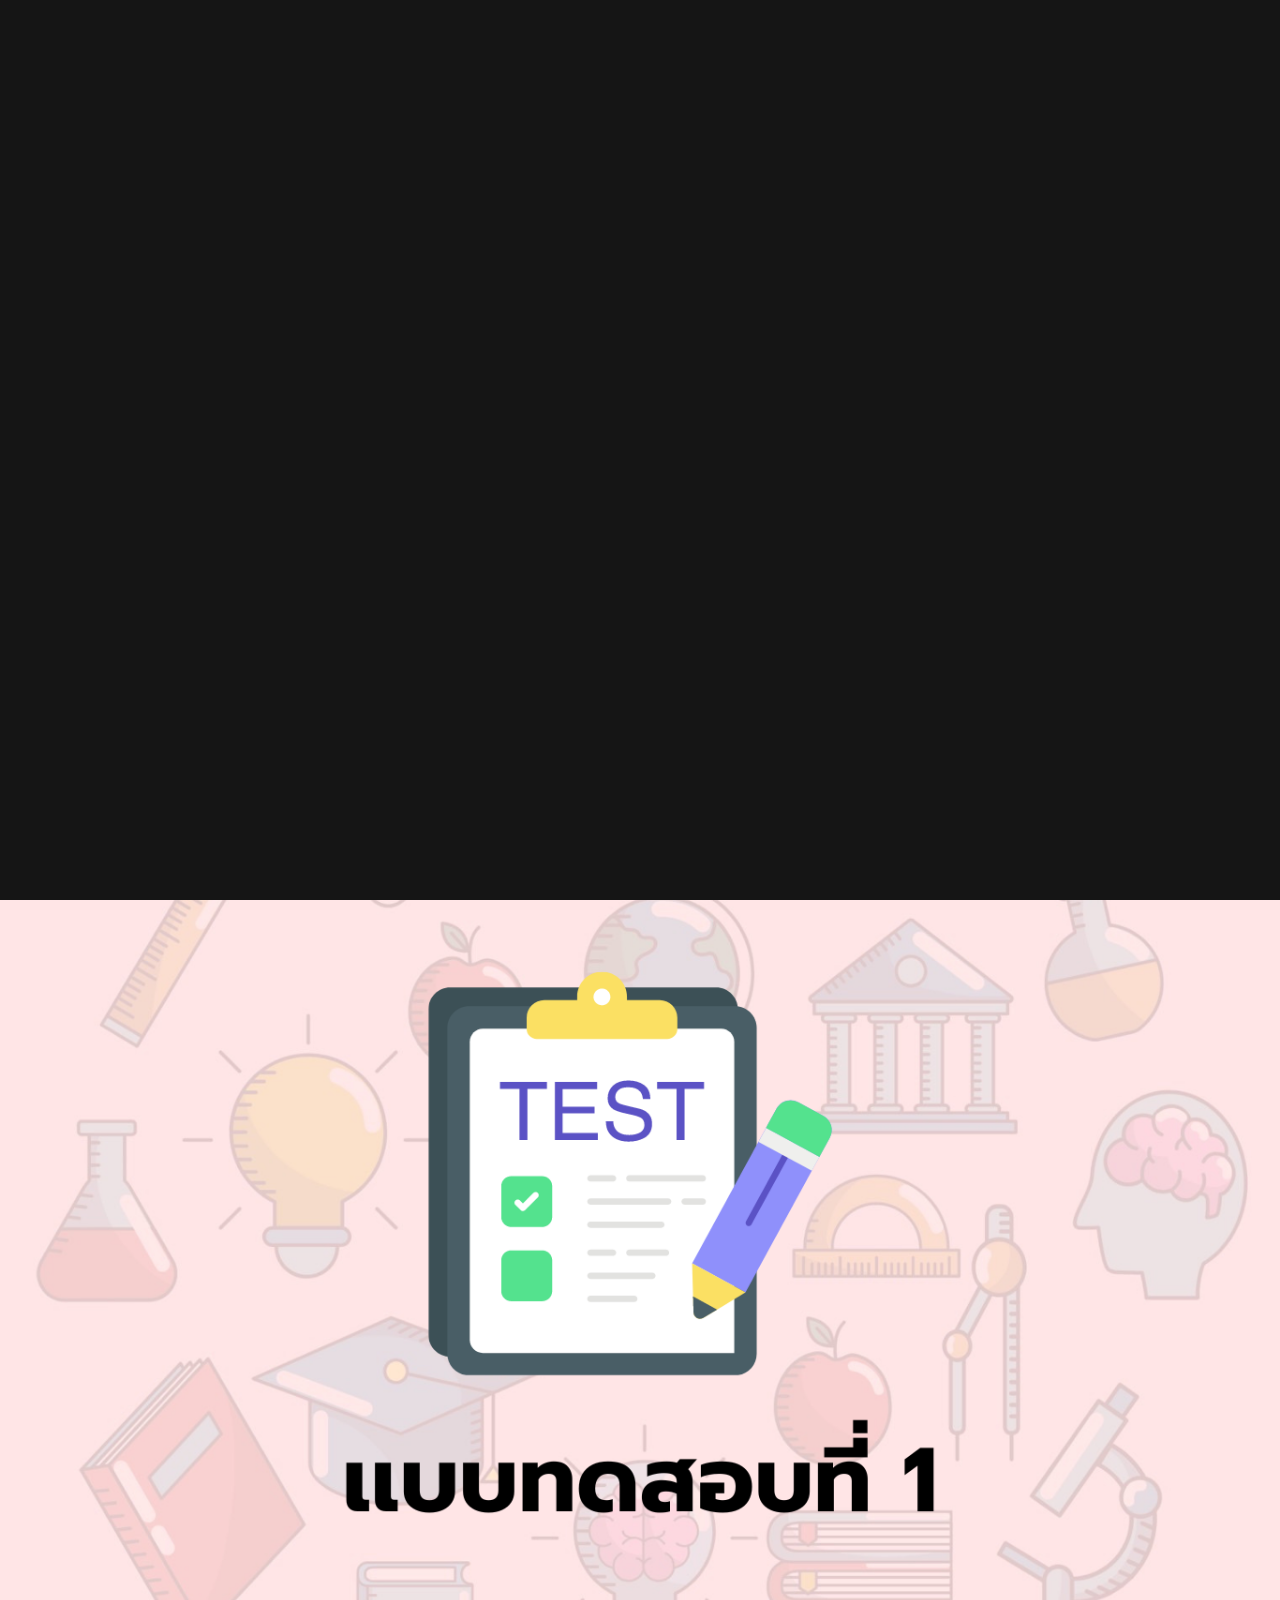
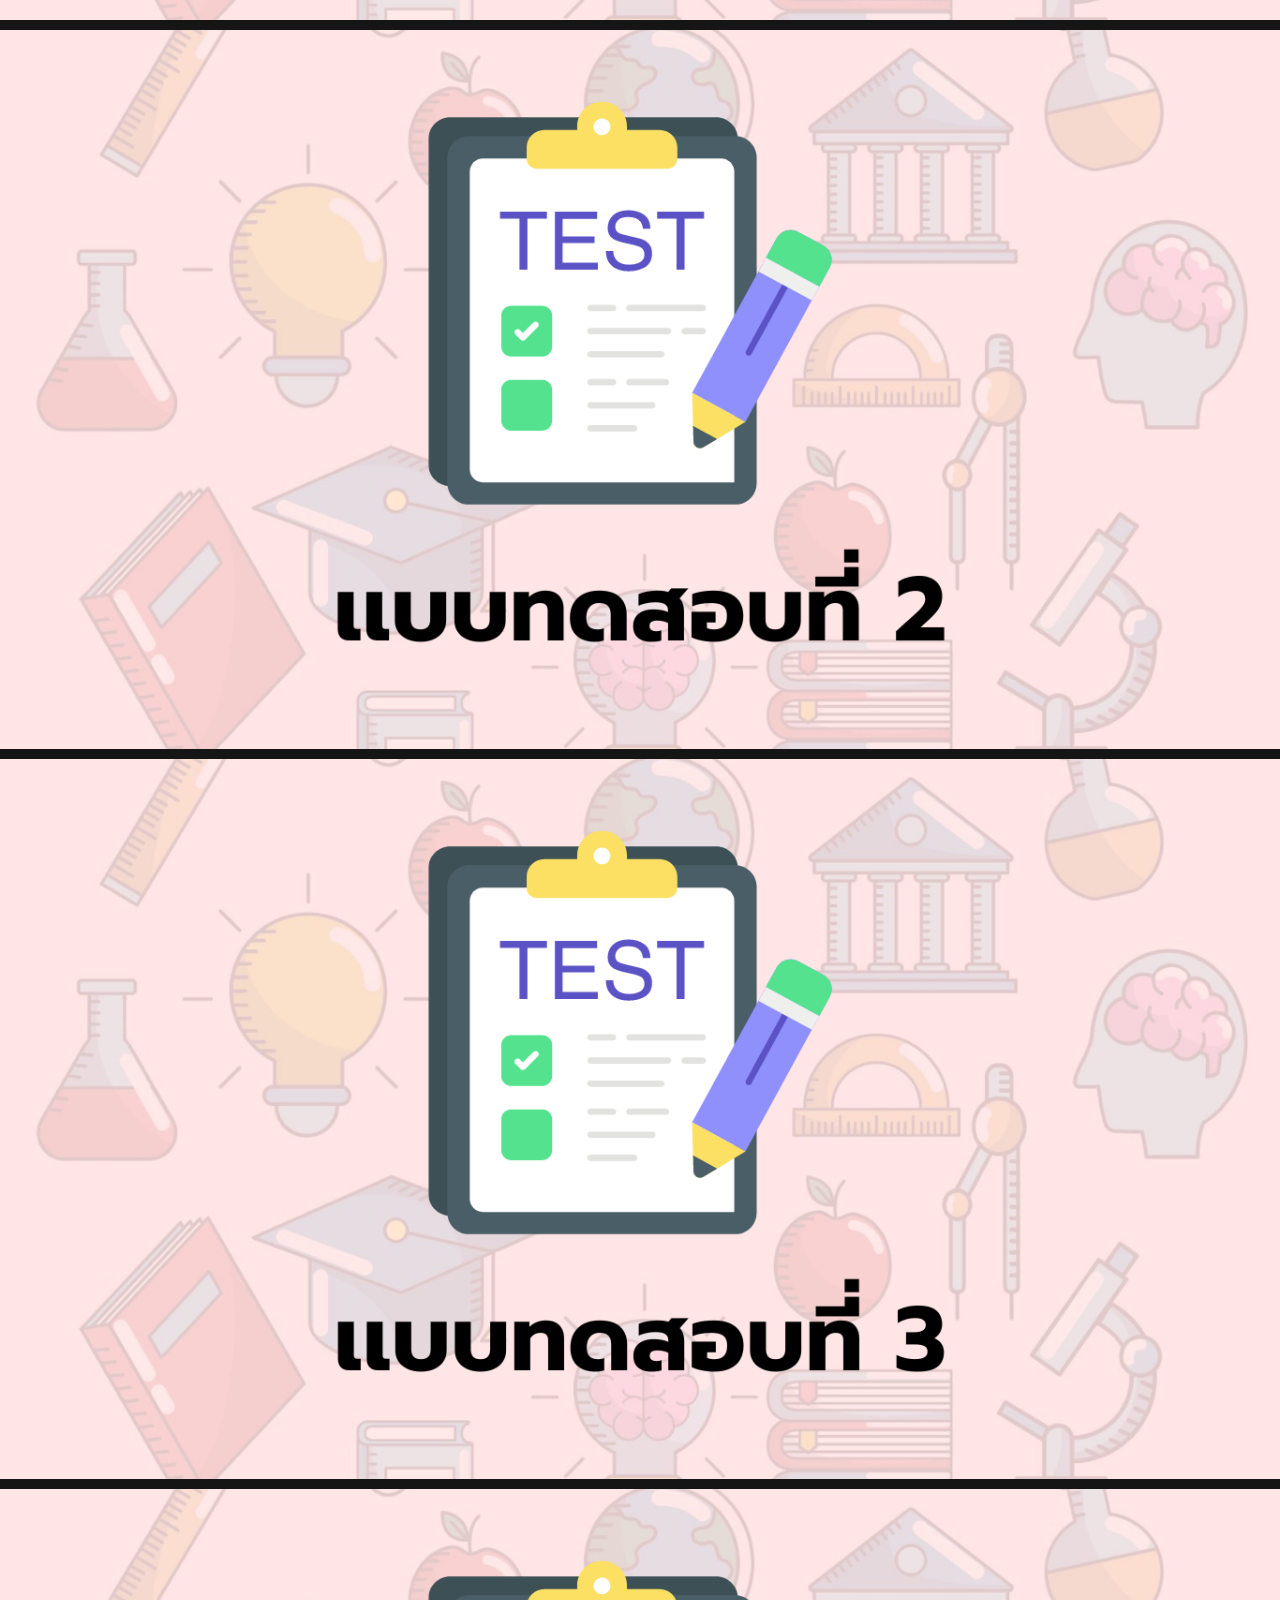
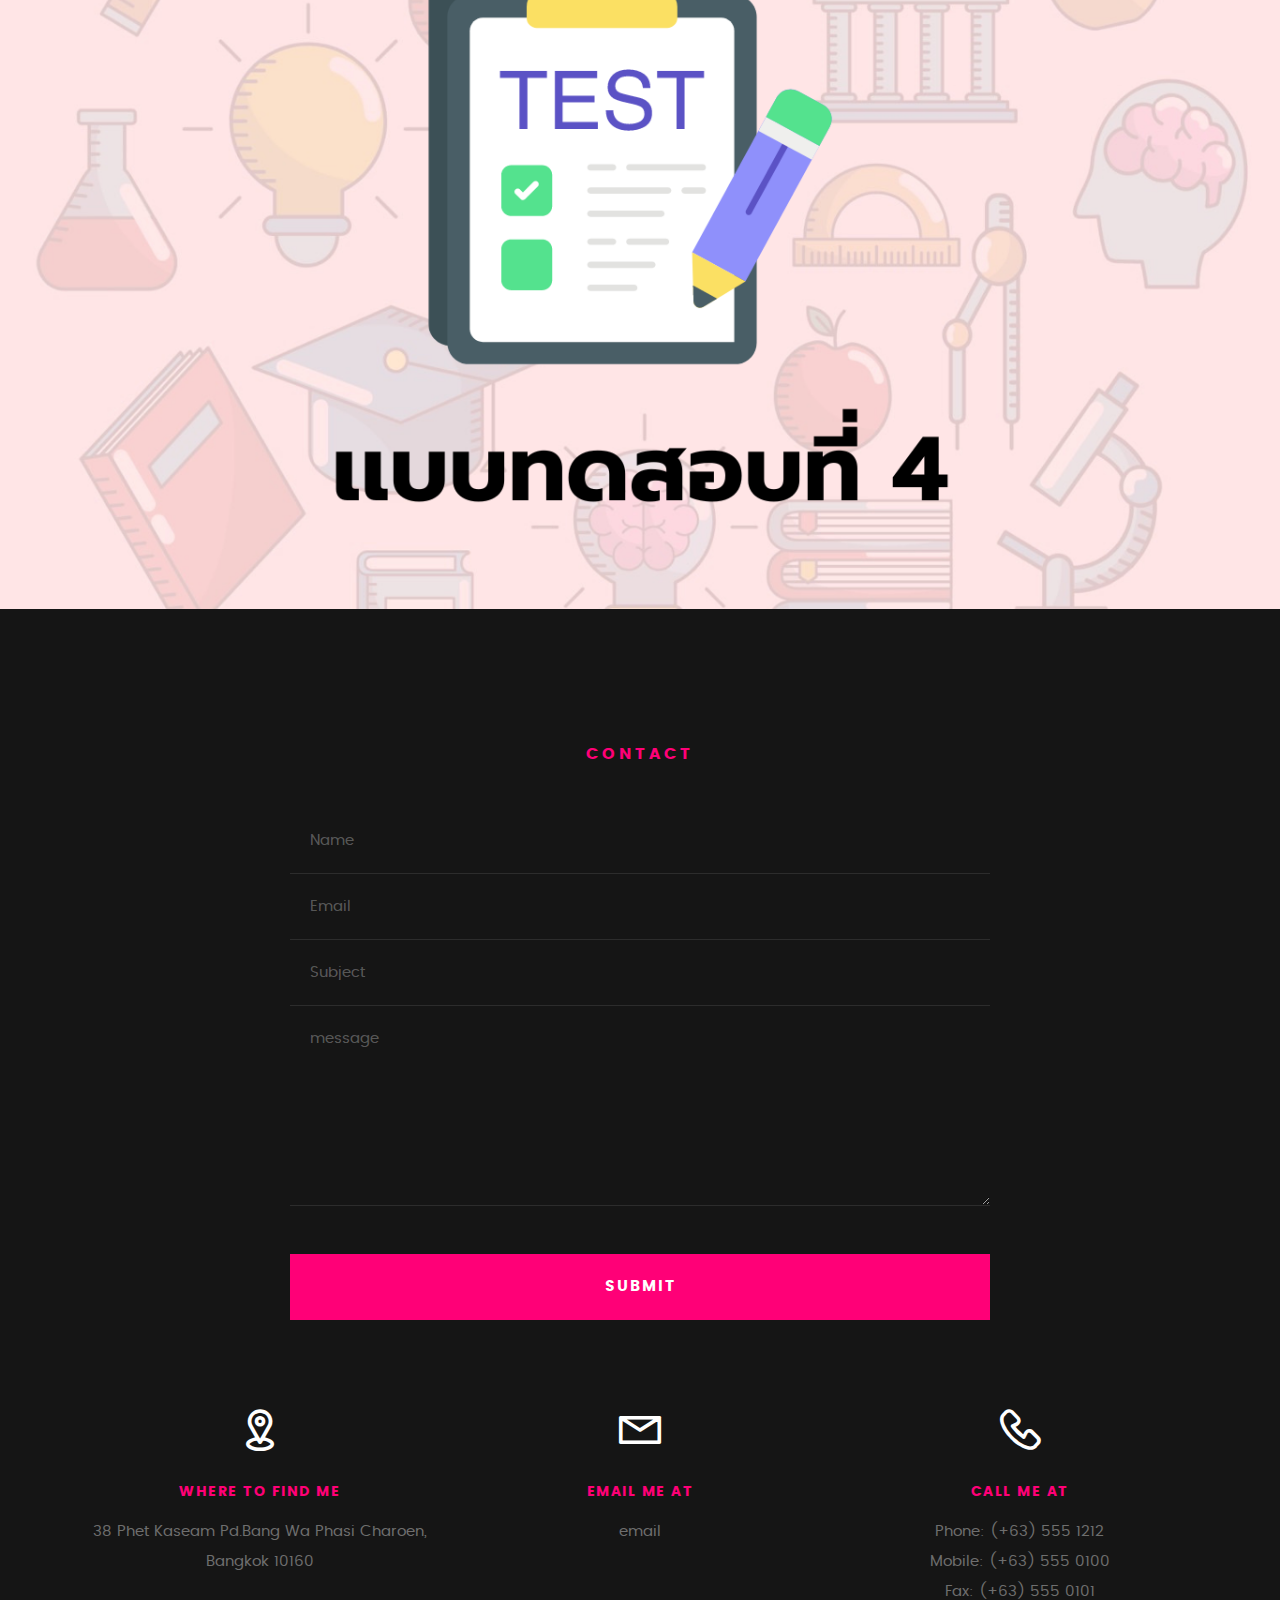
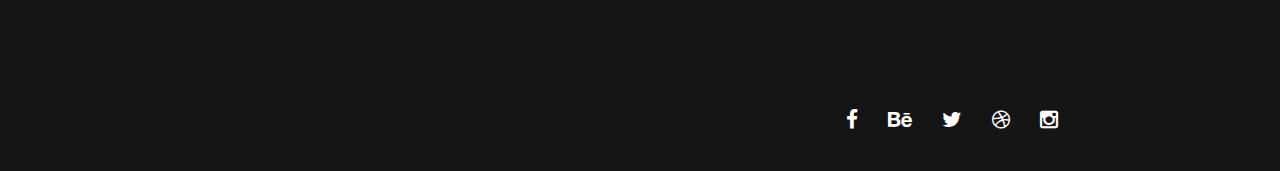
<file: Pre-test.html>
<!DOCTYPE html>
<!--[if IE 8 ]><html class="no-js oldie ie8" lang="en"> <![endif]-->
<!--[if IE 9 ]><html class="no-js oldie ie9" lang="en"> <![endif]-->
<!--[if (gte IE 9)|!(IE)]><!--><html class="no-js" lang="en"> <!--<![endif]-->
<head>

   <!--- basic page needs
   ================================================== -->
   <meta charset="utf-8">
	<title></title>
	<meta name="description" content="">  
	<meta name="author" content="">

   <!-- mobile specific metas
   ================================================== -->
	<meta name="viewport" content="width=device-width, initial-scale=1, maximum-scale=1">

 	<!-- CSS
   ================================================== -->
   <link rel="stylesheet" href="css/base.css">  
   <link rel="stylesheet" href="css/main.css">
   <link rel="stylesheet" href="css/vendor.css">     

   <!-- script
   ================================================== -->   
	<script src="js/modernizr.js"></script>
	<script src="js/pace.min.js"></script>

   <!-- favicons
	================================================== -->
	<link rel="icon" type="image/png" href="favicon.png">
<style>
	.image-row {
            display: flex;
            justify-content: space-around;
            margin-bottom: 20px;
        }
	.figure {
            text-align: center;
        }
	.container {
            background-image: url('images/พื้นหลัง2.jpg');
            background-size: cover; /* ปรับให้ภาพเต็มหน้าจอ */
            background-repeat: no-repeat; /* ไม่ให้ภาพซ้ำ */
            background-position: center; /* จัดตำแหน่งภาพให้อยู่กึ่งกลาง */
        }
	.hot {
		display: flex;
		justify-content: space-around;
		margin-bottom: 20px; /* ระยะห่างระหว่างแถว */
	}
	.hot img {
		border-radius: 15px;
		max-width: 20%;
		height: auto;
		object-fit: cover;
	}
	.cold {
		max-width: 800px; /* กำหนดความกว้างสูงสุดของแถว */
		margin: 0 auto; /* จัดกึ่งกลาง */
	}
</style>

</head>

<body id="top">

	<!-- header 
   ================================================== -->
   <header>   	
   	<div class="row">

   		<div class="top-bar">
   			<a class="menu-toggle" href="#"><span>Menu</span></a>
		   	<nav id="main-nav-wrap">
				<ul class="main-navigation">
					<li class="current"> <a class="smoothscroll" title=""></a></li>
					<li><a href="index.html" title="">หน้าหลัก</a></li>
					<li><a href="Pre-test.html" title="">pre-test</a></li>
					<li><a href="Learning.html" title="">Learning</a></li>					
					<li><a href="Post-test.html" title="">Post-test</a></li>		
					<li><a href="Document.html" title="">Document</a></li>	
								
				</ul>
			</nav>    		
   		</div> <!-- /top-bar --> 
   		
   	</div> <!-- /row --> 		
   </header> <!-- /header -->

	<!-- intro section
   ================================================== -->
   <section id="intro">   

   	<div class="intro-overlay"></div>	

   	<div class="intro-content">
   		<div class="row">

   			<div class="col-twelve">

	   			<h1>Pre-test</h1>

	   			<p class="intro-position">
	   				<span></span>
	   			</p>

	   		</div>  
   			
   		</div>   		 		
   	</div> <!-- /intro-content --> 
     	

   </section> <!-- /intro -->


   <!-- about section
   ================================================== -->
    <a href="https://docs.google.com/forms/d/e/1FAIpQLSf37in5nGC_GeEfS1f82BfmUQ1G_laMzA8wRRO0iVMjQujUhA/viewform?usp=dialog" target="_blank">
	<img src="images/1.png" width="100%">
</a>

<a href="https://docs.google.com/forms/d/e/1FAIpQLSeFNezi69rcEWgpNFxdU54BYQaPITDWOWPkOfs8AlbuJaFyZQ/viewform?usp=header" target="_blank">
	<img src="images/2.png" width="100%">
</a>

<a href="https://docs.google.com/forms/d/e/1FAIpQLSfe3NA44_BgPPp9gqhS7xHAm5H0NcFILKzBYGmB3OrsmVRiLQ/viewform?usp=header" target="_blank">
	<img src="images/3.png" width="100%">
</a>

<a href="https://docs.google.com/forms/d/e/1FAIpQLScV3lBF70rvXNDOE7E-NGAdW9a5FV2J62CW-BouWN3raeVvGw/viewform?usp=header" target="_blank">
	<img src="images/4.png" width="100%">
</a>

	
   <!-- contact
   ================================================== -->
	<section id="contact">

		<div class="row section-intro">
   		<div class="col-twelve">

   			<h5>Contact</h5>
   		</div> 
   	</div> <!-- /section-intro -->

   	<div class="row contact-form">

   		<div class="col-twelve">

            <!-- form -->
            <form name="contactForm" id="contactForm" method="post" action="">
      			<fieldset>

                  <div class="form-field">
 						   <input name="contactName" type="text" id="contactName" placeholder="Name" value="" minlength="2" required="">
                  </div>
                  <div class="form-field">
	      			   <input name="contactEmail" type="email" id="contactEmail" placeholder="Email" value="" required="">
	               </div>
                  <div class="form-field">
	     				   <input name="contactSubject" type="text" id="contactSubject" placeholder="Subject" value="">
	               </div>                       
                  <div class="form-field">
	                 	<textarea name="contactMessage" id="contactMessage" placeholder="message" rows="10" cols="50" required=""></textarea>
	               </div>                      
                 <div class="form-field">
                     <button class="submitform">Submit</button>
                     <div id="submit-loader">
                        <div class="text-loader">Sending...</div>                             
       				      <div class="s-loader">
								  	<div class="bounce1"></div>
								  	<div class="bounce2"></div>
								  	<div class="bounce3"></div>
								</div>
							</div>
                  </div>

      			</fieldset>
      		</form> <!-- Form End -->

            <!-- contact-warning -->
            <div id="message-warning">            	
            </div>            
            <!-- contact-success -->
      		<div id="message-success">
               <i class="fa fa-check"></i>Your message was sent, thank you!<br>
      		</div>

         </div> <!-- /col-twelve -->
   		
   	</div> <!-- /contact-form -->

   	<div class="row contact-info">

   		<div class="col-four tab-full">

   			<div class="icon">
   				<i class="icon-pin"></i>
   			</div>

   			<h5>Where to find me</h5>

   			<p>
            38 Phet Kaseam Pd.Bang Wa Phasi Charoen, Bangkok 10160
            </p>

   		</div>

   		<div class="col-four tab-full collapse">

   			<div class="icon">
   				<i class="icon-mail"></i>
   			</div>

   			<h5>Email Me At</h5>

   			<p>email<br>
			   				     
			   </p>

   		</div>

   		<div class="col-four tab-full">

   			<div class="icon">
   				<i class="icon-phone"></i>
   			</div>

   			<h5>Call Me At</h5>

   			<p>Phone: (+63) 555 1212<br>
			   	Mobile: (+63) 555 0100<br>
			     	Fax: (+63) 555 0101
			   </p>

   		</div>
   		
   	</div> <!-- /contact-info -->
		
	</section> <!-- /contact -->


   <!-- footer
   ================================================== -->

   <footer>
     	<div class="row">

     		<div class="col-six tab-full pull-right social">

     			<ul class="footer-social">        
			      <li><a href="#"><i class="fa fa-facebook"></i></a></li>
			      <li><a href="#"><i class="fa fa-behance"></i></a></li>
			      <li><a href="#"><i class="fa fa-twitter"></i></a></li>
			      <li><a href="#"><i class="fa fa-dribbble"></i></a></li>
			      <li><a href="#"><i class="fa fa-instagram"></i></a></li>
			   </ul> 
	      		
	      </div>

      	<div class="col-six tab-full">

	      	<div id="go-top">
		         <a class="smoothscroll" title="Back to Top" href="#top"><i class="fa fa-long-arrow-up"></i></a>
		      </div>

      	</div> <!-- /row -->     	
   </footer>  

   <div id="preloader"> 
    	<div id="loader"></div>
   </div> 

   <!-- Java Script
   ================================================== --> 
   <script src="js/jquery-2.1.3.min.js"></script>
   <script src="js/plugins.js"></script>
   <script src="js/main.js"></script>

</body>
</html>
</file>
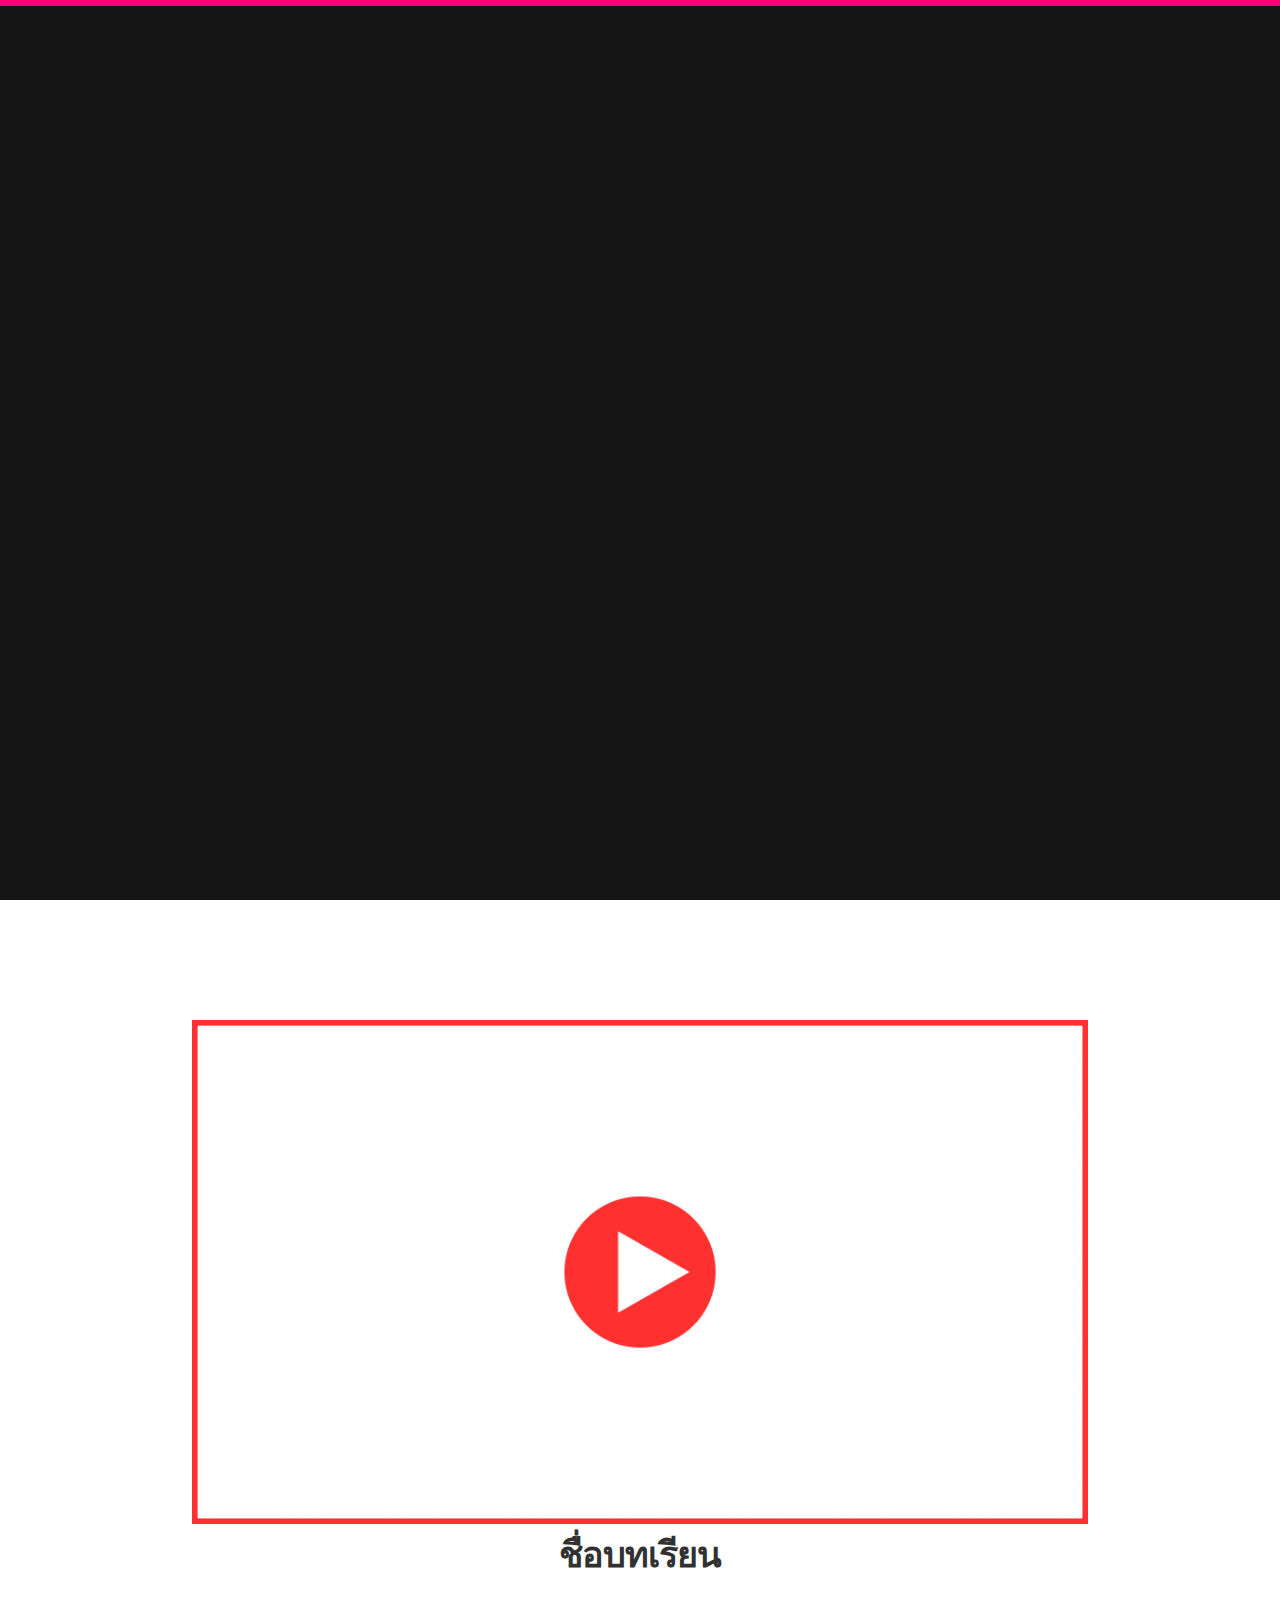
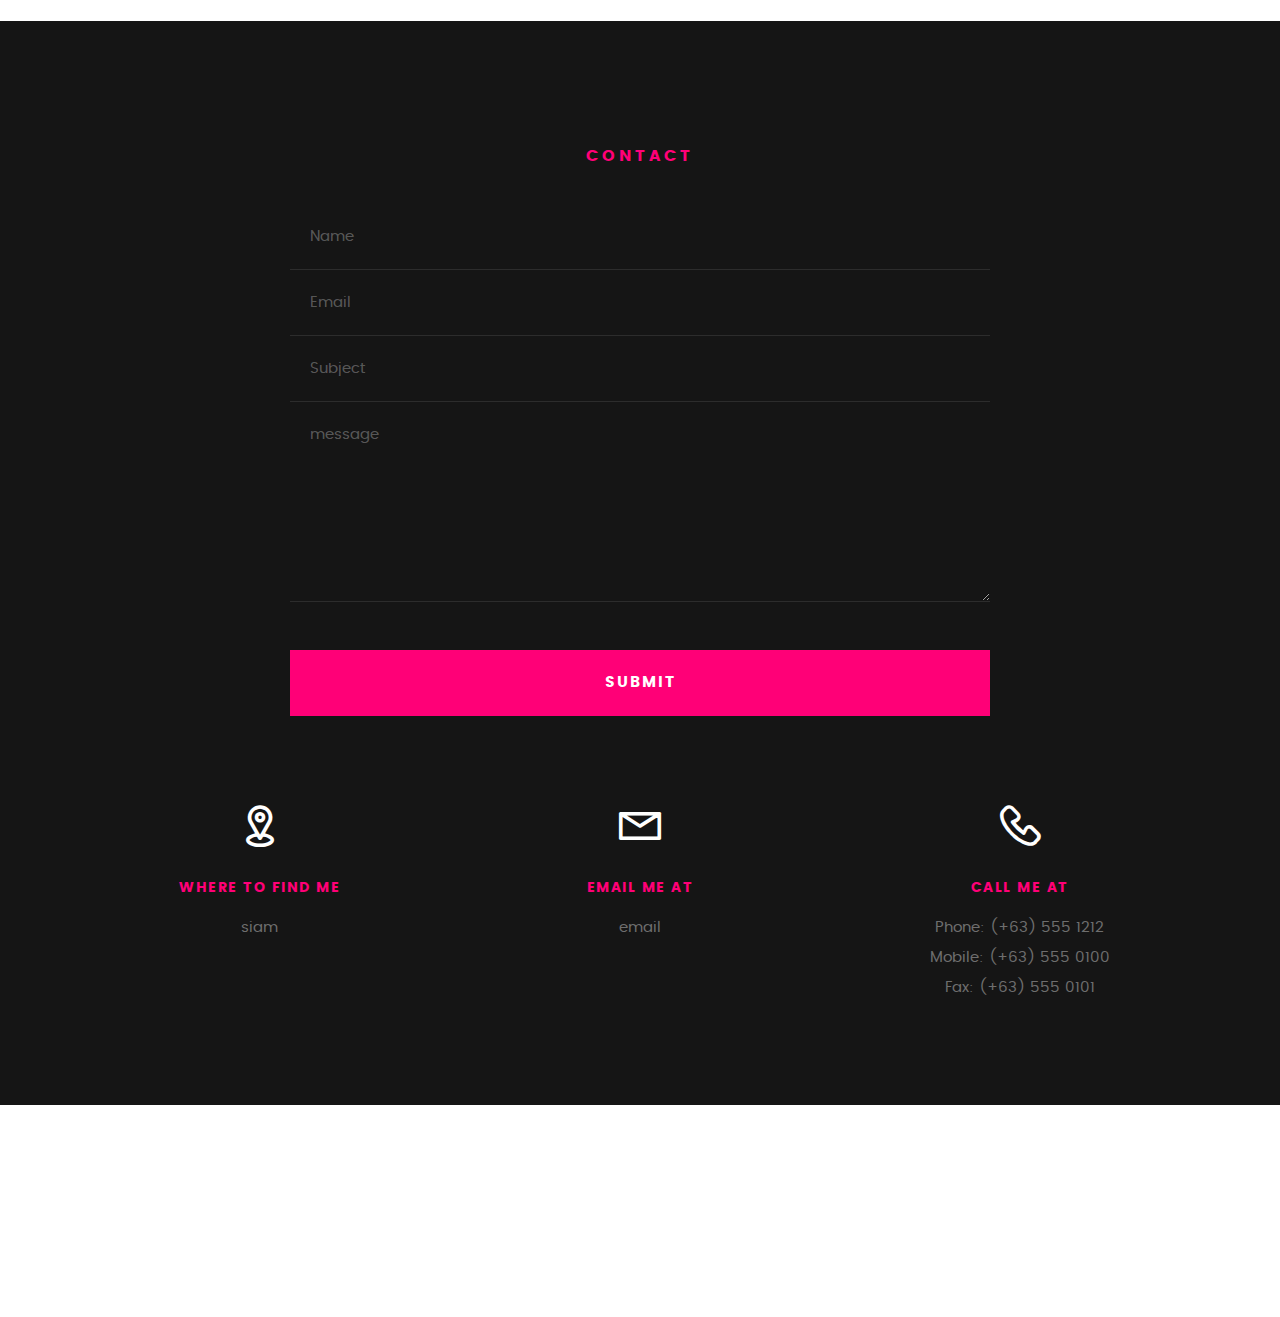
<file: ควิช.html>
<!DOCTYPE html>
<!--[if IE 8 ]><html class="no-js oldie ie8" lang="en"> <![endif]-->
<!--[if IE 9 ]><html class="no-js oldie ie9" lang="en"> <![endif]-->
<!--[if (gte IE 9)|!(IE)]><!--><html class="no-js" lang="en"> <!--<![endif]-->
<head>

   <!--- basic page needs
   ================================================== -->
   <meta charset="utf-8">
	<title></title>
	<meta name="description" content="">  
	<meta name="author" content="">

   <!-- mobile specific metas
   ================================================== -->
	<meta name="viewport" content="width=device-width, initial-scale=1, maximum-scale=1">

 	<!-- CSS
   ================================================== -->
   <link rel="stylesheet" href="css/base.css">  
   <link rel="stylesheet" href="css/main.css">
   <link rel="stylesheet" href="css/vendor.css">     

   <!-- script
   ================================================== -->   
	<script src="js/modernizr.js"></script>
	<script src="js/pace.min.js"></script>

   <!-- favicons
	================================================== -->
	<link rel="icon" type="image/png" href="favicon.png">

</head>

<body id="top">

	<!-- header 
   ================================================== -->
   <header>   	
   	<div class="row">

   		<div class="top-bar">
   			<a class="menu-toggle" href="#"><span>Menu</span></a>
		   	<nav id="main-nav-wrap">
					<ul class="main-navigation">
						<li ><a   href="index.html" title="">หน้าหลัก</a></li>
						<li><a href="บทเรียน.html" title="">บทเรียน</a></li>
						<li><a href="ควิช.html" title="">ควิช</a></li>					
						<li><a href="ติดต่อ.html" title="">ติดต่อ</a></li>	
										
					</ul>
				</nav>    		
   		</div> <!-- /top-bar --> 
   		
   	</div> <!-- /row --> 		
   </header> <!-- /header -->

	<!-- intro section
   ================================================== -->
   <section id="intro">   

   	<div class="intro-overlay"></div>	

   	<div class="intro-content">
   		<div class="row">

   			<div class="col-twelve">

	   			<h1>ควิซ</h1>

	   			<p class="intro-position">
	   				<span></span>
	   			</p>

	   			<a class="button stroke smoothscroll" href="#about" title="">ถัดไป</a>

	   		</div>  
   			
   		</div>   		 		
   	</div> <!-- /intro-content --> 
     	

   </section> <!-- /intro -->


   <!-- about section
   ================================================== -->
   <section id="about">
	<center>
	<img src="images/สีชมพู และ สีเหลือง สนุกสนาน พาสเทล น่ารัก กิจกรรม จับผิดภาพ พรีเซนต์เทชั่นเกม.png" width="70%">
	</center>  
   	<div class="row section-intro">
   		<div class="col-twelve">
   			<h1>ชื่อบทเรียน</h1> 			
   		</div>   		
   	</div> <!-- /section-intro -->


	
   <!-- contact
   ================================================== -->
	<section id="contact">

		<div class="row section-intro">
   		<div class="col-twelve">

   			<h5>Contact</h5>
   		</div> 
   	</div> <!-- /section-intro -->

   	<div class="row contact-form">

   		<div class="col-twelve">

            <!-- form -->
            <form name="contactForm" id="contactForm" method="post" action="">
      			<fieldset>

                  <div class="form-field">
 						   <input name="contactName" type="text" id="contactName" placeholder="Name" value="" minlength="2" required="">
                  </div>
                  <div class="form-field">
	      			   <input name="contactEmail" type="email" id="contactEmail" placeholder="Email" value="" required="">
	               </div>
                  <div class="form-field">
	     				   <input name="contactSubject" type="text" id="contactSubject" placeholder="Subject" value="">
	               </div>                       
                  <div class="form-field">
	                 	<textarea name="contactMessage" id="contactMessage" placeholder="message" rows="10" cols="50" required=""></textarea>
	               </div>                      
                 <div class="form-field">
                     <button class="submitform">Submit</button>
                     <div id="submit-loader">
                        <div class="text-loader">Sending...</div>                             
       				      <div class="s-loader">
								  	<div class="bounce1"></div>
								  	<div class="bounce2"></div>
								  	<div class="bounce3"></div>
								</div>
							</div>
                  </div>

      			</fieldset>
      		</form> <!-- Form End -->

            <!-- contact-warning -->
            <div id="message-warning">            	
            </div>            
            <!-- contact-success -->
      		<div id="message-success">
               <i class="fa fa-check"></i>Your message was sent, thank you!<br>
      		</div>

         </div> <!-- /col-twelve -->
   		
   	</div> <!-- /contact-form -->

   	<div class="row contact-info">

   		<div class="col-four tab-full">

   			<div class="icon">
   				<i class="icon-pin"></i>
   			</div>

   			<h5>Where to find me</h5>

   			<p>
            siam
            </p>

   		</div>

   		<div class="col-four tab-full collapse">

   			<div class="icon">
   				<i class="icon-mail"></i>
   			</div>

   			<h5>Email Me At</h5>

   			<p>email<br>
			   				     
			   </p>

   		</div>

   		<div class="col-four tab-full">

   			<div class="icon">
   				<i class="icon-phone"></i>
   			</div>

   			<h5>Call Me At</h5>

   			<p>Phone: (+63) 555 1212<br>
			   	Mobile: (+63) 555 0100<br>
			     	Fax: (+63) 555 0101
			   </p>

   		</div>
   		
   	</div> <!-- /contact-info -->
		
	</section> <!-- /contact -->


   <!-- footer
   ================================================== -->

   <footer>
     	<div class="row">

     		<div class="col-six tab-full pull-right social">

     			<ul class="footer-social">        
			      <li><a href="#"><i class="fa fa-facebook"></i></a></li>
			      <li><a href="#"><i class="fa fa-behance"></i></a></li>
			      <li><a href="#"><i class="fa fa-twitter"></i></a></li>
			      <li><a href="#"><i class="fa fa-dribbble"></i></a></li>
			      <li><a href="#"><i class="fa fa-instagram"></i></a></li>
			   </ul> 
	      		
	      </div>

      	<div class="col-six tab-full">

	      	<div id="go-top">
		         <a class="smoothscroll" title="Back to Top" href="#top"><i class="fa fa-long-arrow-up"></i></a>
		      </div>

      	</div> <!-- /row -->     	
   </footer>  

   <div id="preloader"> 
    	<div id="loader"></div>
   </div> 

   <!-- Java Script
   ================================================== --> 
   <script src="js/jquery-2.1.3.min.js"></script>
   <script src="js/plugins.js"></script>
   <script src="js/main.js"></script>

</body>
</html>
</file>
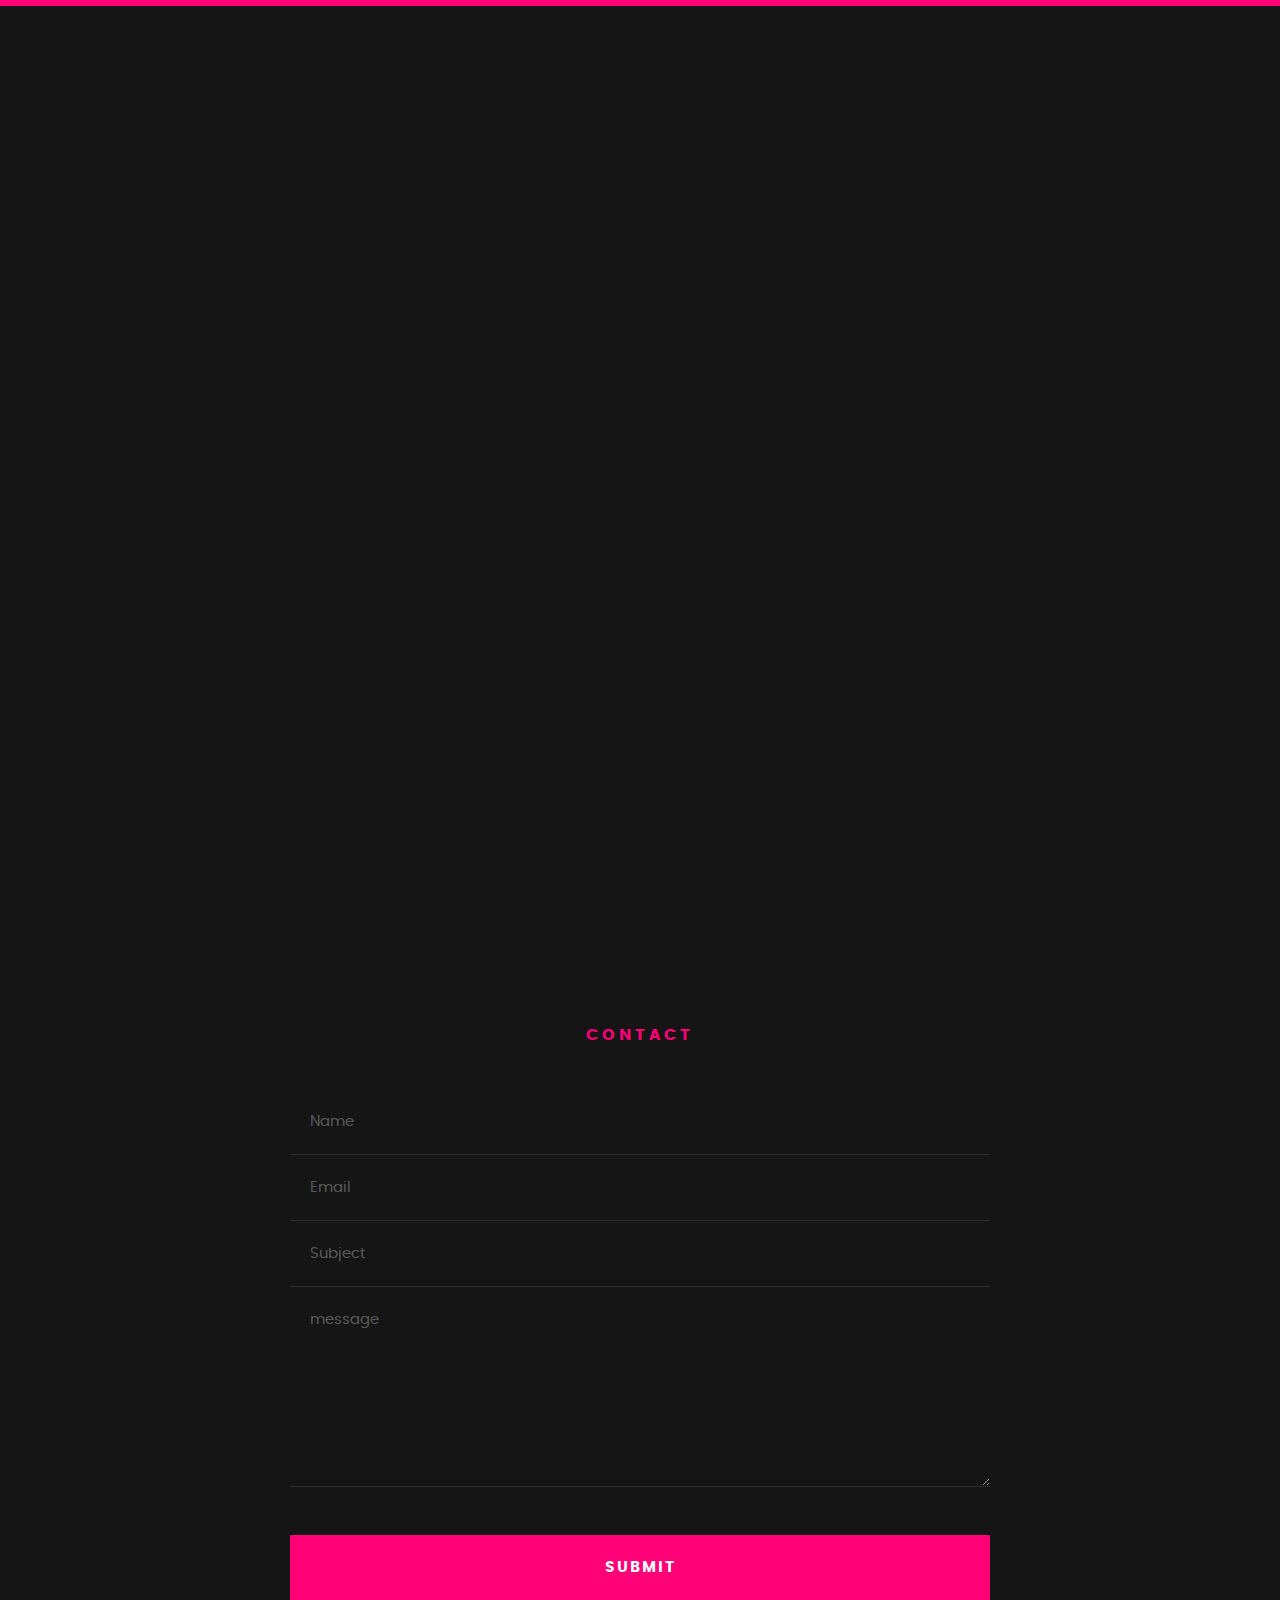
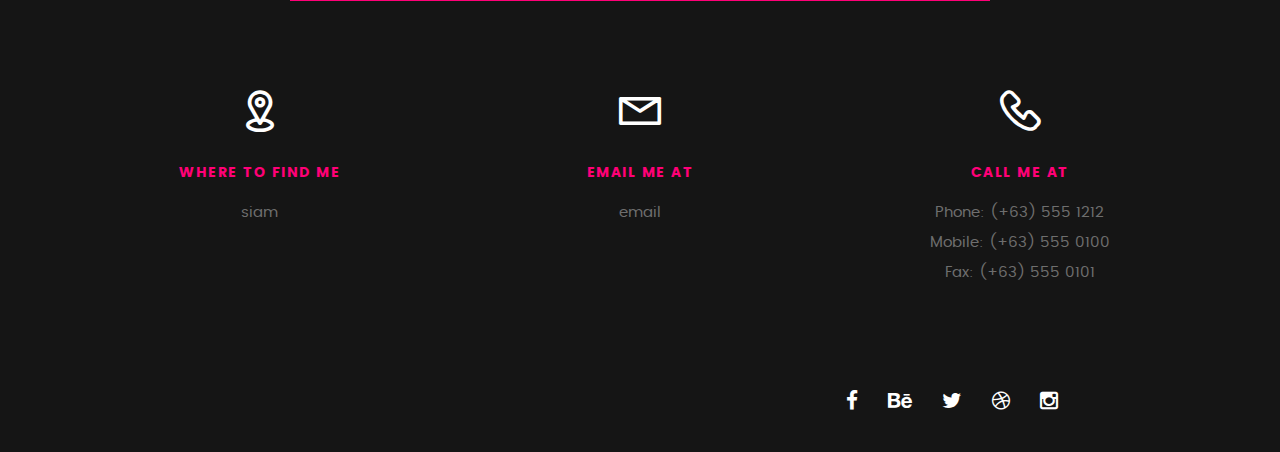
<file: ติดต่อ.html>
<!DOCTYPE html>
<!--[if IE 8 ]><html class="no-js oldie ie8" lang="en"> <![endif]-->
<!--[if IE 9 ]><html class="no-js oldie ie9" lang="en"> <![endif]-->
<!--[if (gte IE 9)|!(IE)]><!--><html class="no-js" lang="en"> <!--<![endif]-->
<head>

   <!--- basic page needs
   ================================================== -->
   <meta charset="utf-8">
	<title></title>
	<meta name="description" content="">  
	<meta name="author" content="">

   <!-- mobile specific metas
   ================================================== -->
	<meta name="viewport" content="width=device-width, initial-scale=1, maximum-scale=1">

 	<!-- CSS
   ================================================== -->
   <link rel="stylesheet" href="css/base.css">  
   <link rel="stylesheet" href="css/main.css">
   <link rel="stylesheet" href="css/vendor.css">     

   <!-- script
   ================================================== -->   
	<script src="js/modernizr.js"></script>
	<script src="js/pace.min.js"></script>

   <!-- favicons
	================================================== -->
	<link rel="icon" type="image/png" href="favicon.png">

</head>

<body id="top">

	<!-- header 
   ================================================== -->
   <header>   	
   	<div class="row">

   		<div class="top-bar">
   			<a class="menu-toggle" href="#"><span>Menu</span></a>
		   	<nav id="main-nav-wrap">
					<ul class="main-navigation">
						<li ><a   href="index.html" title="">หน้าหลัก</a></li>
						<li><a href="บทเรียน.html" title="">บทเรียน</a></li>
						<li><a href="ควิช.html" title="">ควิช</a></li>					
						<li><a href="ติดต่อ.html" title="">ติดต่อ</a></li>	
									
					</ul>
				</nav>    		
   		</div> <!-- /top-bar --> 
   		
   	</div> <!-- /row --> 		
   </header> <!-- /header -->

	<!-- intro section
   ================================================== -->
   <section id="intro">   

   	<div class="intro-overlay"></div>	

   	<div class="intro-content">
   		<div class="row">

   			<div class="col-twelve">

	   			<h1>ติดต่อ</h1>

	   			<p class="intro-position">
	   				<span></span>
	   			</p>

	   			<a class="button stroke smoothscroll" href="#about" title="">ถัดไป</a>

	   		</div>  
   			
   		</div>   		 		
   	</div> <!-- /intro-content --> 
     	

   </section> <!-- /intro -->


   <!-- about section
   ================================================== -->


	
   <!-- contact
   ================================================== -->
	<section id="contact">

		<div class="row section-intro">
   		<div class="col-twelve">

   			<h5>Contact</h5>
   		</div> 
   	</div> <!-- /section-intro -->

   	<div class="row contact-form">

   		<div class="col-twelve">

            <!-- form -->
            <form name="contactForm" id="contactForm" method="post" action="">
      			<fieldset>

                  <div class="form-field">
 						   <input name="contactName" type="text" id="contactName" placeholder="Name" value="" minlength="2" required="">
                  </div>
                  <div class="form-field">
	      			   <input name="contactEmail" type="email" id="contactEmail" placeholder="Email" value="" required="">
	               </div>
                  <div class="form-field">
	     				   <input name="contactSubject" type="text" id="contactSubject" placeholder="Subject" value="">
	               </div>                       
                  <div class="form-field">
	                 	<textarea name="contactMessage" id="contactMessage" placeholder="message" rows="10" cols="50" required=""></textarea>
	               </div>                      
                 <div class="form-field">
                     <button class="submitform">Submit</button>
                     <div id="submit-loader">
                        <div class="text-loader">Sending...</div>                             
       				      <div class="s-loader">
								  	<div class="bounce1"></div>
								  	<div class="bounce2"></div>
								  	<div class="bounce3"></div>
								</div>
							</div>
                  </div>

      			</fieldset>
      		</form> <!-- Form End -->

            <!-- contact-warning -->
            <div id="message-warning">            	
            </div>            
            <!-- contact-success -->
      		<div id="message-success">
               <i class="fa fa-check"></i>Your message was sent, thank you!<br>
      		</div>

         </div> <!-- /col-twelve -->
   		
   	</div> <!-- /contact-form -->

   	<div class="row contact-info">

   		<div class="col-four tab-full">

   			<div class="icon">
   				<i class="icon-pin"></i>
   			</div>

   			<h5>Where to find me</h5>

   			<p>
            siam
            </p>

   		</div>

   		<div class="col-four tab-full collapse">

   			<div class="icon">
   				<i class="icon-mail"></i>
   			</div>

   			<h5>Email Me At</h5>

   			<p>email<br>
			   				     
			   </p>

   		</div>

   		<div class="col-four tab-full">

   			<div class="icon">
   				<i class="icon-phone"></i>
   			</div>

   			<h5>Call Me At</h5>

   			<p>Phone: (+63) 555 1212<br>
			   	Mobile: (+63) 555 0100<br>
			     	Fax: (+63) 555 0101
			   </p>

   		</div>
   		
   	</div> <!-- /contact-info -->
		
	</section> <!-- /contact -->


   <!-- footer
   ================================================== -->

   <footer>
     	<div class="row">

     		<div class="col-six tab-full pull-right social">

     			<ul class="footer-social">        
			      <li><a href="#"><i class="fa fa-facebook"></i></a></li>
			      <li><a href="#"><i class="fa fa-behance"></i></a></li>
			      <li><a href="#"><i class="fa fa-twitter"></i></a></li>
			      <li><a href="#"><i class="fa fa-dribbble"></i></a></li>
			      <li><a href="#"><i class="fa fa-instagram"></i></a></li>
			   </ul> 
	      		
	      </div>

      	<div class="col-six tab-full">

	      	<div id="go-top">
		         <a class="smoothscroll" title="Back to Top" href="#top"><i class="fa fa-long-arrow-up"></i></a>
		      </div>

      	</div> <!-- /row -->     	
   </footer>  

   <div id="preloader"> 
    	<div id="loader"></div>
   </div> 

   <!-- Java Script
   ================================================== --> 
   <script src="js/jquery-2.1.3.min.js"></script>
   <script src="js/plugins.js"></script>
   <script src="js/main.js"></script>

</body>
</file>
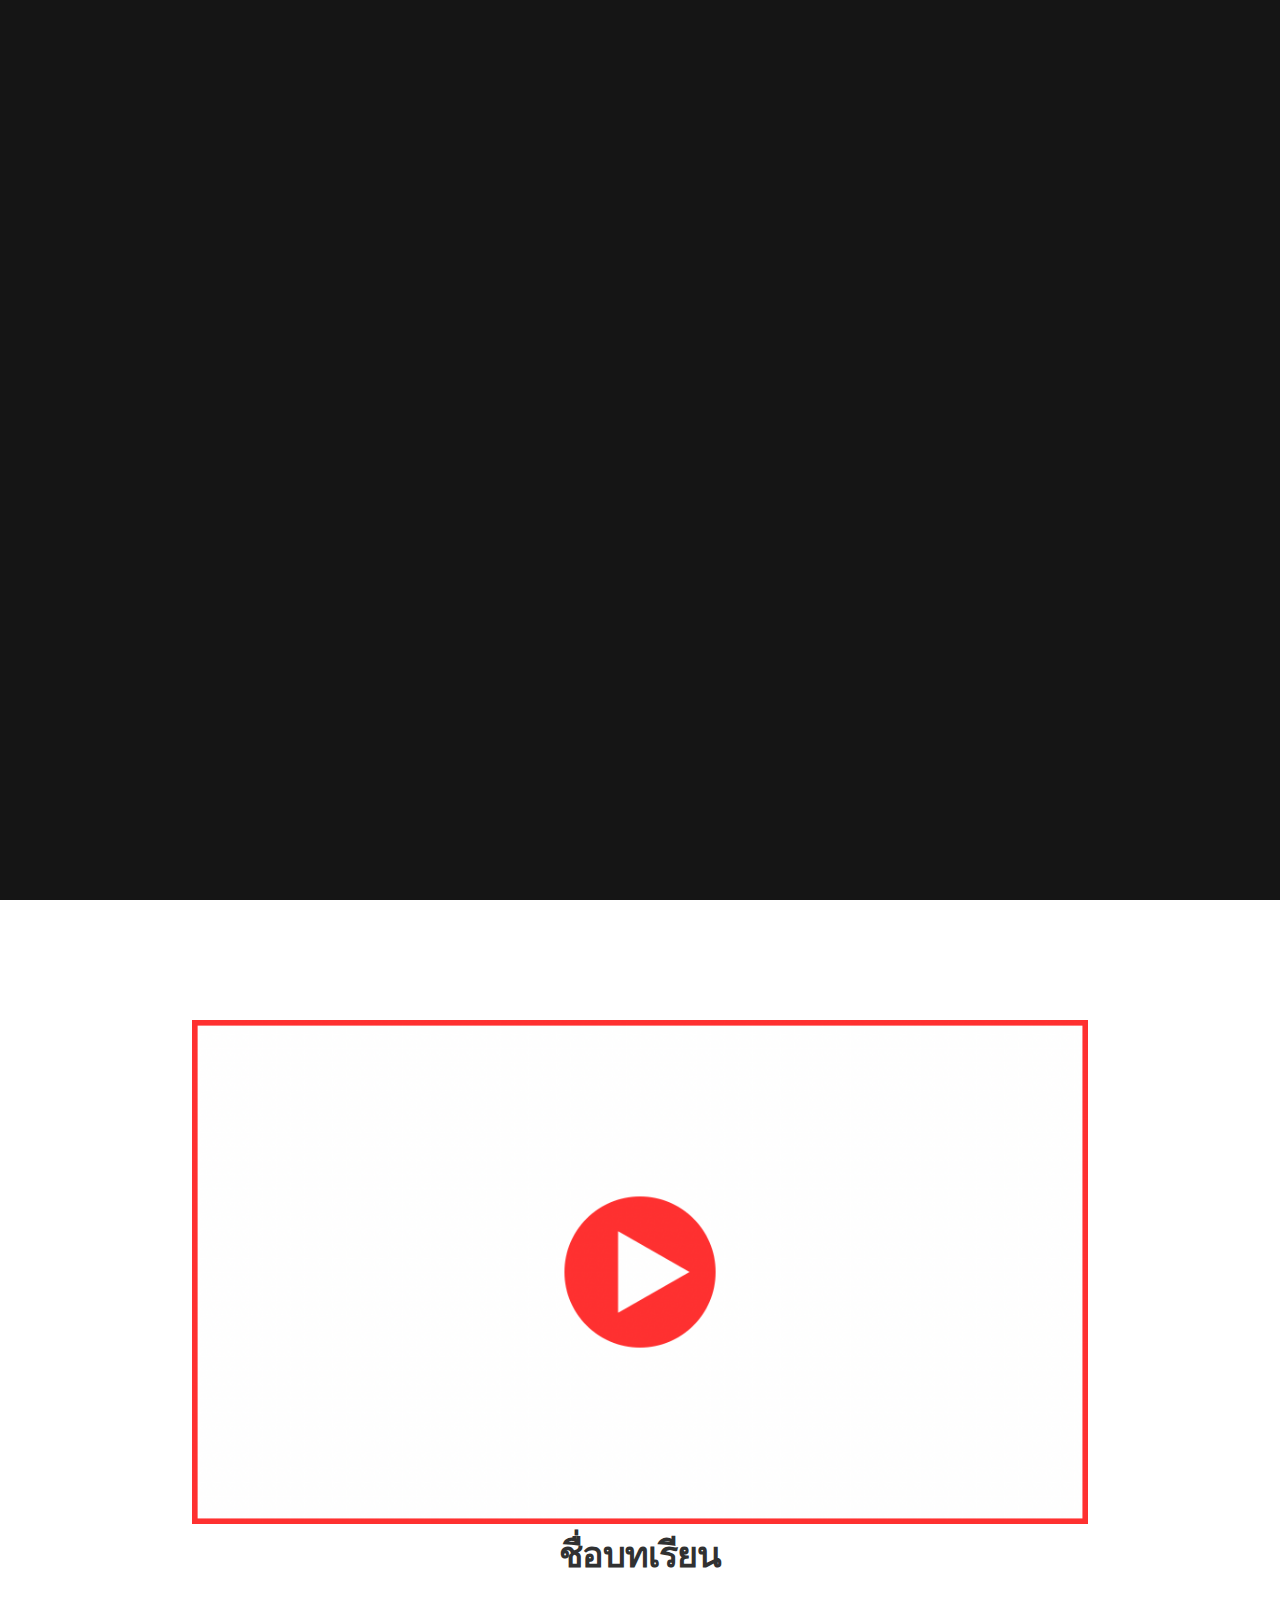
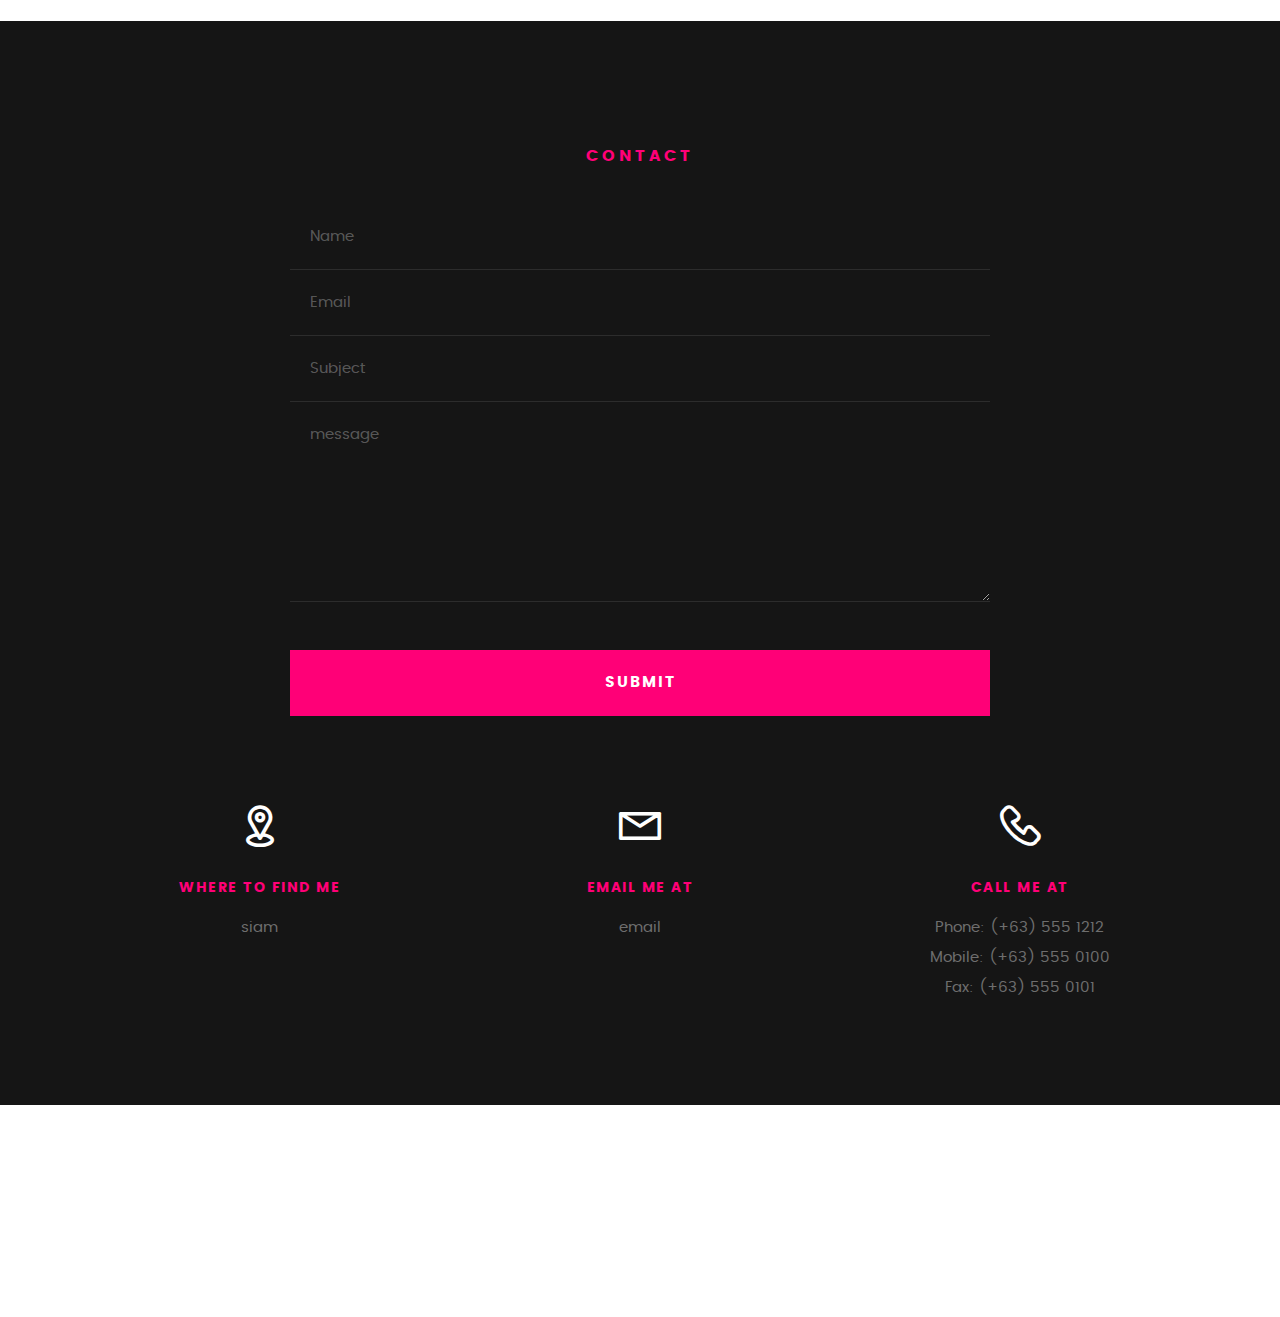
<file: บทเรียน.html>
<!DOCTYPE html>
<!--[if IE 8 ]><html class="no-js oldie ie8" lang="en"> <![endif]-->
<!--[if IE 9 ]><html class="no-js oldie ie9" lang="en"> <![endif]-->
<!--[if (gte IE 9)|!(IE)]><!--><html class="no-js" lang="en"> <!--<![endif]-->
<head>

   <!--- basic page needs
   ================================================== -->
   <meta charset="utf-8">
	<title></title>
	<meta name="description" content="">  
	<meta name="author" content="">

   <!-- mobile specific metas
   ================================================== -->
	<meta name="viewport" content="width=device-width, initial-scale=1, maximum-scale=1">

 	<!-- CSS
   ================================================== -->
   <link rel="stylesheet" href="css/base.css">  
   <link rel="stylesheet" href="css/main.css">
   <link rel="stylesheet" href="css/vendor.css">     

   <!-- script
   ================================================== -->   
	<script src="js/modernizr.js"></script>
	<script src="js/pace.min.js"></script>

   <!-- favicons
	================================================== -->
	<link rel="icon" type="image/png" href="favicon.png">

</head>

<body id="top">

	<!-- header 
   ================================================== -->
   <header>   	
   	<div class="row">

   		<div class="top-bar">
   			<a class="menu-toggle" href="#"><span>Menu</span></a>
		   	<nav id="main-nav-wrap">
					<ul class="main-navigation">
						<li ><a   href="index.html" title="">หน้าหลัก</a></li>
						<li><a href="บทเรียน.html" title="">บทเรียน</a></li>
						<li><a href="ควิช.html" title="">ควิช</a></li>					
						<li><a href="ติดต่อ.html" title="">ติดต่อ</a></li>	
									
					</ul>
				</nav>    		
   		</div> <!-- /top-bar --> 
   		
   	</div> <!-- /row --> 		
   </header> <!-- /header -->

	<!-- intro section
   ================================================== -->
   <section id="intro">   

   	<div class="intro-overlay"></div>	

   	<div class="intro-content">
   		<div class="row">

   			<div class="col-twelve">

	   			<h1>บทเรียน</h1>

	   			<p class="intro-position">
	   				<span></span>
	   			</p>

	   			<a class="button stroke smoothscroll" href="#about" title="">ถัดไป</a>

	   		</div>  
   			
   		</div>   		 		
   	</div> <!-- /intro-content --> 
     	

   </section> <!-- /intro -->


   <!-- about section
   ================================================== -->
   <section id="about">
	<center>
	<img src="images/สีชมพู และ สีเหลือง สนุกสนาน พาสเทล น่ารัก กิจกรรม จับผิดภาพ พรีเซนต์เทชั่นเกม.png" width="70%">
	</center>  
   	<div class="row section-intro">
   		<div class="col-twelve">
   			<h1>ชื่อบทเรียน</h1> 			
   		</div>   		
   	</div> <!-- /section-intro -->


	
   <!-- contact
   ================================================== -->
	<section id="contact">

		<div class="row section-intro">
   		<div class="col-twelve">

   			<h5>Contact</h5>
   		</div> 
   	</div> <!-- /section-intro -->

   	<div class="row contact-form">

   		<div class="col-twelve">

            <!-- form -->
            <form name="contactForm" id="contactForm" method="post" action="">
      			<fieldset>

                  <div class="form-field">
 						   <input name="contactName" type="text" id="contactName" placeholder="Name" value="" minlength="2" required="">
                  </div>
                  <div class="form-field">
	      			   <input name="contactEmail" type="email" id="contactEmail" placeholder="Email" value="" required="">
	               </div>
                  <div class="form-field">
	     				   <input name="contactSubject" type="text" id="contactSubject" placeholder="Subject" value="">
	               </div>                       
                  <div class="form-field">
	                 	<textarea name="contactMessage" id="contactMessage" placeholder="message" rows="10" cols="50" required=""></textarea>
	               </div>                      
                 <div class="form-field">
                     <button class="submitform">Submit</button>
                     <div id="submit-loader">
                        <div class="text-loader">Sending...</div>                             
       				      <div class="s-loader">
								  	<div class="bounce1"></div>
								  	<div class="bounce2"></div>
								  	<div class="bounce3"></div>
								</div>
							</div>
                  </div>

      			</fieldset>
      		</form> <!-- Form End -->

            <!-- contact-warning -->
            <div id="message-warning">            	
            </div>            
            <!-- contact-success -->
      		<div id="message-success">
               <i class="fa fa-check"></i>Your message was sent, thank you!<br>
      		</div>

         </div> <!-- /col-twelve -->
   		
   	</div> <!-- /contact-form -->

   	<div class="row contact-info">

   		<div class="col-four tab-full">

   			<div class="icon">
   				<i class="icon-pin"></i>
   			</div>

   			<h5>Where to find me</h5>

   			<p>
            siam
            </p>

   		</div>

   		<div class="col-four tab-full collapse">

   			<div class="icon">
   				<i class="icon-mail"></i>
   			</div>

   			<h5>Email Me At</h5>

   			<p>email<br>
			   				     
			   </p>

   		</div>

   		<div class="col-four tab-full">

   			<div class="icon">
   				<i class="icon-phone"></i>
   			</div>

   			<h5>Call Me At</h5>

   			<p>Phone: (+63) 555 1212<br>
			   	Mobile: (+63) 555 0100<br>
			     	Fax: (+63) 555 0101
			   </p>

   		</div>
   		
   	</div> <!-- /contact-info -->
		
	</section> <!-- /contact -->


   <!-- footer
   ================================================== -->

   <footer>
     	<div class="row">

     		<div class="col-six tab-full pull-right social">

     			<ul class="footer-social">        
			      <li><a href="#"><i class="fa fa-facebook"></i></a></li>
			      <li><a href="#"><i class="fa fa-behance"></i></a></li>
			      <li><a href="#"><i class="fa fa-twitter"></i></a></li>
			      <li><a href="#"><i class="fa fa-dribbble"></i></a></li>
			      <li><a href="#"><i class="fa fa-instagram"></i></a></li>
			   </ul> 
	      		
	      </div>

      	<div class="col-six tab-full">

	      	<div id="go-top">
		         <a class="smoothscroll" title="Back to Top" href="#top"><i class="fa fa-long-arrow-up"></i></a>
		      </div>

      	</div> <!-- /row -->     	
   </footer>  

   <div id="preloader"> 
    	<div id="loader"></div>
   </div> 

   <!-- Java Script
   ================================================== --> 
   <script src="js/jquery-2.1.3.min.js"></script>
   <script src="js/plugins.js"></script>
   <script src="js/main.js"></script>

</body>
</html>
</file>
<file: css/base.css>
/**
 * =================================================================== 
 *
 *  Kards v1.0 Base Stylesheet
 *  url: styleshout.com
 *  03-01-2016
 *  ------------------------------------------------------------------
 *  TOC:
 *  01. reset
 *  02. basic/base setup styles
 *  03. grid
 *  04. MISC
 *
 * =================================================================== 
 */

/** 
 * ===================================================================
 * 01. reset - normalize.css v3.0.2 | MIT License | git.io/normalize
 *
 * ------------------------------------------------------------------- 
 */
html {
	font-family: sans-serif;
	-ms-text-size-adjust: 100%;
	-webkit-text-size-adjust: 100%;
}

body {
	margin: 0;
}

article,
aside,
details,
figcaption,
figure,
footer,
header,
hgroup,
main,
menu,
nav,
section,
summary {
	display: block;
}

audio,
canvas,
progress,
video {
	display: inline-block;
	vertical-align: baseline;
}

audio:not([controls]) {
	display: none;
	height: 0;
}

[hidden],
template {
	display: none;
}

a {
	background: transparent;
}

a:active,
a:hover {
	outline: 0;
}

abbr[title] {
	border-bottom: 1px dotted;
}

b,
strong {
	font-weight: bold;
}

dfn {
	font-style: italic;
}

h1 {
	font-size: 2em;
	margin: 0.67em 0;
}

mark {
	background: #ff0;
	color: #000;
}

small {
	font-size: 80%;
}

sub,
sup {
	font-size: 75%;
	line-height: 0;
	position: relative;
	vertical-align: baseline;
}

sup {
	top: -0.5em;
}

sub {
	bottom: -0.25em;
}

img {
	border: 0;
}

svg:not(:root) {
	overflow: hidden;
}

figure {
	margin: 1em 40px;
}

hr {
	-moz-box-sizing: content-box;
	box-sizing: content-box;
	height: 0;
}

pre {
	overflow: auto;
}

code,
kbd,
pre,
samp {
	font-family: monospace, monospace;
	font-size: 1em;
}

button,
input,
optgroup,
select,
textarea {
	color: inherit;
	font: inherit;
	margin: 0;
}

button {
	overflow: visible;
}

button,
select {
	text-transform: none;
}

button,
html input[type="button"],
input[type="reset"],
input[type="submit"] {
	-webkit-appearance: button;
	cursor: pointer;
}

button[disabled],
html input[disabled] {
	cursor: default;
}

button::-moz-focus-inner,
input::-moz-focus-inner {
	border: 0;
	padding: 0;
}

input {
	line-height: normal;
}

input[type="checkbox"],
input[type="radio"] {
	box-sizing: border-box;
	padding: 0;
}

input[type="number"]::-webkit-inner-spin-button,
input[type="number"]::-webkit-outer-spin-button {
	height: auto;
}

input[type="search"] {
	-webkit-appearance: textfield;
	-moz-box-sizing: content-box;
	-webkit-box-sizing: content-box;
	box-sizing: content-box;
}

input[type="search"]::-webkit-search-cancel-button,
input[type="search"]::-webkit-search-decoration {
	-webkit-appearance: none;
}

fieldset {
	border: 1px solid #c0c0c0;
	margin: 0 2px;
	padding: 0.35em 0.625em 0.75em;
}

legend {
	border: 0;
	padding: 0;
}

textarea {
	overflow: auto;
}

optgroup {
	font-weight: bold;
}

table {
	border-collapse: collapse;
	border-spacing: 0;
}

td,
th {
	padding: 0;
}

/** 
 * ===================================================================
 * 02. basic/base setup styles - (_basic.scss)
 *
 * ------------------------------------------------------------------- 
 */
html {
	font-size: 62.5%;
	box-sizing: border-box;
}

*,
*::before,
*::after {
	box-sizing: inherit;
}

body {
	font-weight: normal;
	line-height: 1;
	text-rendering: optimizeLegibility;
	word-wrap: break-word;
	-webkit-overflow-scrolling: touch;
	-webkit-text-size-adjust: none;
}

body,
input,
button {
	-moz-osx-font-smoothing: grayscale;
	-webkit-font-smoothing: antialiased;
}

/**
 * Media - (_basic.scss)
 * ------------------------------------------------------------------- 
 */
img,
video {
	max-width: 100%;
	height: auto;
}

/**
 * Typography resets - (_basic.scss)
 * ------------------------------------------------------------------- 
 */
div,
dl,
dt,
dd,
ul,
ol,
li,
h1,
h2,
h3,
h4,
h5,
h6,
pre,
form,
p,
blockquote,
th,
td {
	margin: 0;
	padding: 0;
}

h1,
h2,
h3,
h4,
h5,
h6 {
	-webkit-font-variant-ligatures: common-ligatures;
	-moz-font-variant-ligatures: common-ligatures;
	font-variant-ligatures: common-ligatures;
	text-rendering: optimizeLegibility;
}

em,
i {
	font-style: italic;
	line-height: inherit;
}

strong,
b {
	font-weight: bold;
	line-height: inherit;
}

small {
	font-size: 60%;
	line-height: inherit;
}

ol,
ul {
	list-style: none;
}

li {
	display: block;
}

/**
 * links - (_basic.scss)
 * ------------------------------------------------------------------- 
 */
a {
	text-decoration: none;
	line-height: inherit;
}

a img {
	border: none;
}

/**
 * inputs - (_basic.scss)
 * ------------------------------------------------------------------- 
 */
fieldset {
	margin: 0;
	padding: 0;
}

input[type="email"],
input[type="number"],
input[type="search"],
input[type="text"],
input[type="tel"],
input[type="url"],
input[type="password"],
textarea {
	-webkit-appearance: none;
	-moz-appearance: none;
	-ms-appearance: none;
	-o-appearance: none;
	appearance: none;
}

/** 
 * ===================================================================
 * 03. grid - (_grid.scss)
 *
 * ------------------------------------------------------------------- 
 */
.row {
	width: 94%;
	max-width: 1140px;
	margin: 0 auto;
}

.row:before,
.row:after {
	content: "";
	display: table;
}

.row:after {
	clear: both;
}

.row .row {
	width: auto;
	max-width: none;
	margin-left: -20px;
	margin-right: -20px;
}

[class*="col-"],
.bgrid {
	float: left;
}

[class*="col-"] + [class*="col-"].end {
	float: right;
}

[class*="col-"] {
	padding: 0 20px;
}

.col-one {
	width: 8.33333%;
}

.col-two,
.col-1-6 {
	width: 16.66667%;
}

.col-three,
.col-1-4 {
	width: 25%;
}

.col-four,
.col-1-3 {
	width: 33.33333%;
}

.col-five {
	width: 41.66667%;
}

.col-six,
.col-1-2 {
	width: 50%;
}

.col-seven {
	width: 58.33333%;
}

.col-eight,
.col-2-3 {
	width: 66.66667%;
}

.col-nine,
.col-3-4 {
	width: 75%;
}

.col-ten,
.col-5-6 {
	width: 83.33333%;
}

.col-eleven {
	width: 91.66667%;
}

.col-twelve,
.col-full {
	width: 100%;
}

/**
 * small screens - (_grid.scss)
 * --------------------------------------------------------------- 
 */
@media screen and (max-width:1024px) {
	.row .row {
		margin-left: -18px;
		margin-right: -18px;
	}

	[class*="col-"] {
		padding: 0 18px;
	}

}

/**
 * tablets - (_grid.scss)
 * --------------------------------------------------------------- 
 */
@media screen and (max-width:768px) {
	.row {
		width: auto;
		padding-left: 30px;
		padding-right: 30px;
	}

	.row .row {
		padding-left: 0;
		padding-right: 0;
		margin-left: -15px;
		margin-right: -15px;
	}

	[class*="col-"] {
		padding: 0 15px;
	}

	.tab-1-4 {
		width: 25%;
	}

	.tab-1-3 {
		width: 33.33333%;
	}

	.tab-1-2 {
		width: 50%;
	}

	.tab-2-3 {
		width: 66.66667%;
	}

	.tab-3-4 {
		width: 75%;
	}

	.tab-full {
		width: 100%;
	}

}

/**
 * large mobile devices - (_grid.scss)
 * --------------------------------------------------------------- 
 */
@media screen and (max-width:600px) {
	.row {
		padding-left: 25px;
		padding-right: 25px;
	}

	.row .row {
		margin-left: -10px;
		margin-right: -10px;
	}

	[class*="col-"] {
		padding: 0 10px;
	}

	.mob-1-4 {
		width: 25%;
	}

	.mob-1-2 {
		width: 50%;
	}

	.mob-3-4 {
		width: 75%;
	}

	.mob-full {
		width: 100%;
	}

}

/**
 * small mobile devices - (_grid.scss)
 * --------------------------------------------------------------- 
 */
@media screen and (max-width:400px) {
	.row .row {
		padding-left: 0;
		padding-right: 0;
		margin-left: 0;
		margin-right: 0;
	}

	[class*="col-"] {
		width: 100% !important;
		float: none !important;
		clear: both !important;
		margin-left: 0;
		margin-right: 0;
		padding: 0;
	}

	[class*="col-"] + [class*="col-"].end {
		float: none;
	}

}

/** 
 * ===================================================================
 * block grids - (_grid.scss)
 *
 * ------------------------------------------------------------------- 
 */
[class*="block-"]:before,
[class*="block-"]:after {
	content: "";
	display: table;
}

[class*="block-"]:after {
	clear: both;
}

.block-1-6 .bgrid {
	width: 16.66667%;
}

.block-1-4 .bgrid {
	width: 25%;
}

.block-1-3 .bgrid {
	width: 33.33333%;
}

.block-1-2 .bgrid {
	width: 50%;
}

/**
 * Clearing for block grid columns. Allow columns with 
 * different heights to align properly.
 */
.block-1-6 .bgrid:nth-child(6n+1),
.block-1-4 .bgrid:nth-child(4n+1),
.block-1-3 .bgrid:nth-child(3n+1),
.block-1-2 .bgrid:nth-child(2n+1) {
	clear: both;
}

/**
 * small screens - (_grid.scss)
 * --------------------------------------------------------------- 
 */
@media screen and (max-width:1024px) {
	.block-s-1-6 .bgrid {
		width: 16.66667%;
	}

	.block-s-1-4 .bgrid {
		width: 25%;
	}

	.block-s-1-3 .bgrid {
		width: 33.33333%;
	}

	.block-s-1-2 .bgrid {
		width: 50%;
	}

	.block-s-full .bgrid {
		width: 100%;
		clear: both;
	}

	[class*="block-s-"] .bgrid:nth-child(n) {
		clear: none;
	}

	.block-s-1-6 .bgrid:nth-child(6n+1),
	.block-s-1-4 .bgrid:nth-child(4n+1),
	.block-s-1-3 .bgrid:nth-child(3n+1),
	.block-s-1-2 .bgrid:nth-child(2n+1) {
		clear: both;
	}

}

/**
 * tablets - (_grid.scss)
 * --------------------------------------------------------------- 
 */
@media screen and (max-width:768px) {
	.block-tab-1-6 .bgrid {
		width: 16.66667%;
	}

	.block-tab-1-4 .bgrid {
		width: 25%;
	}

	.block-tab-1-3 .bgrid {
		width: 33.33333%;
	}

	.block-tab-1-2 .bgrid {
		width: 50%;
	}

	.block-tab-full .bgrid {
		width: 100%;
		clear: both;
	}

	[class*="block-tab-"] .bgrid:nth-child(n) {
		clear: none;
	}

	.block-tab-1-6 .bgrid:nth-child(6n+1),
	.block-tab-1-4 .bgrid:nth-child(4n+1),
	.block-tab-1-3 .bgrid:nth-child(3n+1),
	.block-tab-1-2 .bgrid:nth-child(2n+1) {
		clear: both;
	}

}

/**
 * large mobile devices - (_grid.scss)
 * --------------------------------------------------------------- 
 */
@media screen and (max-width:600px) {
	.block-mob-1-6 .bgrid {
		width: 16.66667%;
	}

	.block-mob-1-4 .bgrid {
		width: 25%;
	}

	.block-mob-1-3 .bgrid {
		width: 33.33333%;
	}

	.block-mob-1-2 .bgrid {
		width: 50%;
	}

	.block-mob-full .bgrid {
		width: 100%;
		clear: both;
	}

	[class*="block-mob-"] .bgrid:nth-child(n) {
		clear: none;
	}

	.block-mob-1-6 .bgrid:nth-child(6n+1),
	.block-mob-1-4 .bgrid:nth-child(4n+1),
	.block-mob-1-3 .bgrid:nth-child(3n+1),
	.block-mob-1-2 .bgrid:nth-child(2n+1) {
		clear: both;
	}

}

/**
 * stack on small mobile devices - (_grid.scss)
 * --------------------------------------------------------------- 
 */
@media screen and (max-width:400px) {
	.stack .bgrid {
		width: 100% !important;
		float: none !important;
		clear: both !important;
		margin-left: 0;
		margin-right: 0;
	}

}

/** 
 * ===================================================================
 * 04. MISC  - (_grid.scss)
 *
 * ------------------------------------------------------------------- 
 */

/**
 * Clearing - (http://nicolasgallagher.com/micro-clearfix-hack/
 */
.group:before,
.group:after {
	content: "";
	display: table;
}

.group:after {
	clear: both;
}

/**
 * Misc Helper Styles 
 */
.hide {
	display: none;
}

.invisible {
	visibility: hidden;
}

.antialiased {
	-webkit-font-smoothing: antialiased;
	-moz-osx-font-smoothing: grayscale;
}

.remove-bottom {
	margin-bottom: 0;
}

.half-bottom {
	margin-bottom: 1.5rem !important;
}

.add-bottom {
	margin-bottom: 3rem !important;
}

.no-border {
	border: none;
}

.full-width {
	width: 100%;
}

.text-center {
	text-align: center;
}

.text-left {
	text-align: left;
}

.text-right {
	text-align: right;
}

.pull-left {
	float: left;
}

.pull-right {
	float: right;
}

.align-center {
	margin-left: auto;
	margin-right: auto;
	text-align: center;
}

/*# sourceMappingURL=base.css.map */
</file>
<file: css/main.css>
/**
 * =================================================================== 
 *
 *  Kards v1.0 Main Stylesheet
 *  url: styleshout.com
 *  03-01-2016
 *  ------------------------------------------------------------------
 *  TOC:
 *  01. webfonts and iconfonts
 *  02. base style overrides
 *  03. typography & general theme styles
 *  04. preloader
 *  05. forms
 *  06. buttons 
 *  07. other components
 *  08. common styles
 *  09. header styles
 *  10. intro
 *  11. about
 *  12. resume
 *  13. portfolio
 *  14. call-to-action section
 *  15. services
 *  16. stats
 *  17. contact
 *  18. footer
 *
 * =================================================================== 
 */


/** 
 * ===================================================================
 * 01. webfonts and iconfonts - (_document-setup.scss)
 *
 * ------------------------------------------------------------------- 
 */
@import url("fonts.css");
@import url("font-awesome/css/font-awesome.min.css");
@import url("micons/micons.css");


/** 
 * ===================================================================
 * 02. base style overrides - (_document-setup.scss)
 *
 * ------------------------------------------------------------------- 
 */
html {
	font-size: 10px;
}

@media only screen and (max-width:1024px) {
	html {
		font-size: 9.411764705882353px;
	}
}
@media only screen and (max-width:768px) {
	html {
		font-size: 10px;
	}
}
@media only screen and (max-width:400px) {
	html {
		font-size: 9.411764705882353px;
	}
}

html, body {
	height: 100%;
}
body {
	background: #151515;
	font-family: "lora-regular", serif;
	font-size: 1.7rem;
	line-height: 3rem;
	color: #6e6e6e;
}

/**
 * links - (_document-setup.scss)
 * -------------------------------------------------------------------
 */
a, a:visited {
	color: #000000;
	-moz-transition: all 0.3s ease-in-out;
	-o-transition: all 0.3s ease-in-out;
	-webkit-transition: all 0.3s ease-in-out;
	-ms-transition: all 0.3s ease-in-out;
	transition: all 0.3s ease-in-out;
}
a:hover, a:focus, a:active {
	color: #FF0077;
	outline: 0;
}

/** 
 * ===================================================================
 * 03. typography & general theme styles - (_document-setup.scss)
 *
 * ------------------------------------------------------------------- 
 */
h1, h2, h3, h4, h5, h6, .h01, .h02, .h03, .h04, .h05, .h06 {
	font-family: "poppins-semibold", sans-serif;
	color: #313131;
	font-style: normal;
	text-rendering: optimizeLegibility;
	margin-bottom: 2.1rem;
}
h3, .h03, h4, .h04 {
	margin-bottom: 1.8rem;
}
h5, .h05, h6, .h06 {
	font-family: "poppins-bold";
	margin-bottom: 1.2rem;
}
h1, .h01 {
	font-size: 3.1rem;
	line-height: 1.355;
	letter-spacing: -.1rem;
}
@media only screen and (max-width:600px) {
	h1, .h01 {
		font-size: 2.6rem;
		letter-spacing: -.07rem;
	}
}
h2, .h02 {
	font-size: 2.4rem;
	line-height: 1.25;
}
h3, .h03 {
	font-size: 2rem;
	line-height: 1.5;
}
h4, .h04 {
	font-size: 1.7rem;
	line-height: 1.765;
}
h5, .h05 {
	font-size: 1.4rem;
	line-height: 1.714;
	text-transform: uppercase;
	letter-spacing: .15rem;
}
h6, .h06 {
	font-size: 1.3rem;
	line-height: 1.846;
	text-transform: uppercase;
	letter-spacing: .15rem;
}
p img {
	margin: 0;
}
p.lead {
	font-family: "lora-regular", serif;
	font-size: 2rem;
	line-height: 1.8;
	color: #888888;
}
@media only screen and (max-width:768px) {
	p.lead {
		font-size: 1.7rem;
	}
}
em, i, strong, b {
	font-size: 1.7rem;
	line-height: 3rem;
	font-style: normal;
	font-weight: normal;
}
em, i {
	font-family: "lora-italic", serif;
}
strong, b {
	font-family: "lora-bold", serif;
}
small {
	font-size: 1.2rem;
	line-height: inherit;
}
blockquote {
	margin: 3rem 0;
	padding-left: 4rem;
	position: relative;
}
blockquote:before {
	content: "\201C";
	font-size: 8rem;
	line-height: 0px;
	margin: 0;
	color: #313131;
	font-family: arial, sans-serif;
	position: absolute;
	top: 3rem;
	left: 0;
}
blockquote p {
	font-family: georgia, serif;
	font-style: italic;
	padding: 0;
	font-size: 1.9rem;
	line-height: 1.737;
}
blockquote cite {
	display: block;
	font-size: 1.3rem;
	font-style: normal;
	line-height: 1.616;
}
blockquote cite:before {
	content: "\2014 \0020";
}
blockquote cite a, blockquote cite a:visited {
	color: #888888;
	border: none;
}
abbr {
	font-family: "poppins-bold", serif;
	font-variant: small-caps;
	text-transform: lowercase;
	letter-spacing: .05rem;
	color: #888888;
}
var, kbd, samp, code, pre {
	font-family: Consolas, "Andale Mono", Courier, "Courier New", monospace;
}
pre {
	padding: 2.4rem 3rem 3rem;
	background: #F1F1F1;
}
code {
	font-size: 1.4rem;
	margin: 0 .2rem;
	padding: .3rem .6rem;
	white-space: nowrap;
	background: #F1F1F1;
	border: 1px solid #E1E1E1;
	border-radius: 3px;
}
pre > code {
	display: block;
	white-space: pre;
	line-height: 2;
	padding: 0;
	margin: 0;
}
pre.prettyprint > code {
	border: none;
}
del {
	text-decoration: line-through;
}
abbr[title], dfn[title] {
	border-bottom: 1px dotted;
	cursor: help;
}
mark {
	background: #FFF49B;
	color: #000;
}
hr {
	border: solid #d2d2d2;
	border-width: 1px 0 0;
	clear: both;
	margin: 2.4rem 0 1.5rem;
	height: 0;
}

/**
 * Lists - (_document-setup.scss)  
 * -------------------------------------------------------------------
 */
ol {
	list-style: decimal;
}
ul {
	list-style: disc;
}
li {
	display: list-item;
}
ol, ul {
	margin-left: 1.7rem;
}
ul li {
	padding-left: .4rem;
}
ul ul, ul ol, ol ol, ol ul {
	margin: .6rem 0 .6rem 1.7rem;
}
ul.disc li {
	display: list-item;
	list-style: none;
	padding: 0 0 0 .8rem;
	position: relative;
}
ul.disc li::before {
	content: "";
	display: inline-block;
	width: 8px;
	height: 8px;
	border-radius: 50%;
	background: #FF0077;
	position: absolute;
	left: -17px;
	top: 11px;
	vertical-align: middle;
}
dt {
	margin: 0;
	color: #FF0077;
}
dd {
	margin: 0 0 0 2rem;
}

/**
 * tables - (_document-setup.scss)  
 * -------------------------------------------------------------------
 */
table {
	border-width: 0;
	width: 100%;
	max-width: 100%;
	font-family: "lora-regular", sans-serif;
}
th, td {
	padding: 1.5rem 3rem;
	text-align: left;
	border-bottom: 1px solid #E8E8E8;
}
th {
	color: #313131;
	font-family: "poppins-bold", sans-serif;
}
td {
	line-height: 1.5;
}
th:first-child, td:first-child {
	padding-left: 0;
}
th:last-child, td:last-child {
	padding-right: 0;
}
.table-responsive {
	overflow-x: auto;
	-webkit-overflow-scrolling: touch;
}

/**
 * Spacing - (_document-setup.scss)  
 * -------------------------------------------------------------------
 */
button, .button {
	margin-bottom: 1.2;
}
fieldset {
	margin-bottom: 1.5rem;
}
input,
textarea,
select,
pre,
blockquote,
figure,
table,
p,
ul,
ol,
dl,
form,
.fluid-video-wrapper,
.ss-custom-select {
	margin-bottom: 3rem;
}

/**
 * floated image - (_document-setup.scss)  
 * -------------------------------------------------------------------
 */
img.pull-right {
	margin: .9rem 0 0 2.4rem;
}
img.pull-left {
	margin: .9rem 2.4rem 0 0;
}

/**
 * block grid paddings - (_document-setup.scss) 
 * -------------------------------------------------------------------
 */
.bgrid {
	padding: 0 20px;
}
@media only screen and (max-width:1024px) {
	.bgrid {
		padding: 0 18px;
	}
}
@media only screen and (max-width:768px) {
	.bgrid {
		padding: 0 15px;
	}
}
@media only screen and (max-width:600px) {
	.bgrid {
		padding: 0 10px;
	}
}
@media only screen and (max-width:400px) {
	.bgrid {
		padding: 0;
	}
}

/**
 * pace.js styles - minimal  - (_document-setup.scss)
 * -------------------------------------------------------------------
 */
.pace {
	-webkit-pointer-events: none;
	pointer-events: none;
	-webkit-user-select: none;
	-moz-user-select: none;
	user-select: none;
}
.pace-inactive {
	display: none;
}
.pace .pace-progress {
	background: #FF0077;
	position: fixed;
	z-index: 900;
	top: 0;
	right: 100%;
	width: 100%;
	height: 6px;
}

/** 
 * ===================================================================
 * 04. preloader - (_preloader-1.scss)
 *
 * ------------------------------------------------------------------- 
 */
#preloader {
	position: fixed;
	top: 0;
	left: 0;
	right: 0;
	bottom: 0;
	background: #151515;
	z-index: 800;
	height: 100%;
	width: 100%;
}
.no-js #preloader, .oldie #preloader {
	display: none;
}
#loader {
	position: absolute;
	left: 50%;
	top: 50%;
	width: 60px;
	height: 60px;
	margin: -30px 0 0 -30px;
	padding: 0;
}
#loader:before {
	content: "";
	border-top: 11px solid rgba(255, 255, 255, 0.1);
	border-right: 11px solid rgba(255, 255, 255, 0.1);
	border-bottom: 11px solid rgba(255, 255, 255, 0.1);
	border-left: 11px solid #FF0077;
	-webkit-animation: load 1.1s infinite linear;
	animation: load 1.1s infinite linear;
	display: block;
	border-radius: 50%;
	width: 60px;
	height: 60px;
}
@-webkit-keyframes load {
	0% {
		-webkit-transform: rotate(0deg);
		transform: rotate(0deg);
	}
	100% {
		-webkit-transform: rotate(360deg);
		transform: rotate(360deg);
	}
}
@keyframes load {
	0% {
		-webkit-transform: rotate(0deg);
		transform: rotate(0deg);
	}
	100% {
		-webkit-transform: rotate(360deg);
		transform: rotate(360deg);
	}
}

/** 
 * ===================================================================
 * 05. forms - (_forms.scss)
 *
 * ------------------------------------------------------------------- 
 */
fieldset {
	border: none;
}
input[type="email"],
input[type="number"],
input[type="search"],
input[type="text"],
input[type="tel"],
input[type="url"],
input[type="password"],
textarea,
select {
	display: block;
	height: 6rem;
	padding: 1.5rem 0;
	border: 0;
	outline: none;
	vertical-align: middle;
	color: #313131;
	font-family: "poppins-regular", sans-serif;
	font-size: 1.5rem;
	line-height: 3rem;
	max-width: 100%;
	background: transparent;
	border-bottom: 1px solid rgba(0, 0, 0, 0.3);
	-moz-transition: all 0.3s ease-in-out;
	-o-transition: all 0.3s ease-in-out;
	-webkit-transition: all 0.3s ease-in-out;
	-ms-transition: all 0.3s ease-in-out;
	transition: all 0.3s ease-in-out;
}
.ss-custom-select {
	position: relative;
	padding: 0;
}
.ss-custom-select select {
	-webkit-appearance: none;
	-moz-appearance: none;
	-ms-appearance: none;
	-o-appearance: none;
	appearance: none;
	text-indent: 0.01px;
	text-overflow: '';
	margin: 0;
	line-height: 3rem;
	vertical-align: middle;
}
.ss-custom-select select option {
	padding-left: 2rem;
	padding-right: 2rem;
}
.ss-custom-select select::-ms-expand {
	display: none;
}
.ss-custom-select::after {
	content: '\f0d7';
	font-family: 'FontAwesome';
	position: absolute;
	top: 50%;
	right: 1.5rem;
	margin-top: -10px;
	bottom: auto;
	width: 20px;
	height: 20px;
	line-height: 20px;
	font-size: 18px;
	text-align: center;
	pointer-events: none;
	color: #252525;
}

/* IE9 and below */
.oldie .ss-custom-select::after {
	display: none;
}
textarea {
	min-height: 25rem;
}
input[type="email"]:focus,
input[type="number"]:focus,
input[type="search"]:focus,
input[type="text"]:focus,
input[type="tel"]:focus,
input[type="url"]:focus,
input[type="password"]:focus,
textarea:focus,
select:focus {
	color: #cc005f;
	border-bottom: 1px solid #FF0077;
}
label, legend {
	font-family: "poppins-bold", sans-serif;
	font-size: 1.4rem;
	margin-bottom: .6rem;
	color: #3b3b3b;
	display: block;
}
input[type="checkbox"], input[type="radio"] {
	display: inline;
}
label > .label-text {
	display: inline-block;
	margin-left: 1rem;
	font-family: "poppins-regular", sans-serif;
	line-height: inherit;
}
label > input[type="checkbox"], label > input[type="radio"] {
	margin: 0;
	position: relative;
	top: .15rem;
}

/**
 * Style Placeholder Text  
 * -
 */
::-webkit-input-placeholder {
	color: #a1a1a1;
}
:-moz-placeholder {
	color: #a1a1a1;  /* Firefox 18- */
}
::-moz-placeholder {
	color: #a1a1a1;  /* Firefox 19+ */
}
:-ms-input-placeholder {
	color: #a1a1a1;
}
.placeholder {
	color: #a1a1a1 !important;
}

/** 
 * ===================================================================
 * 06. buttons - (_button-essentials.scss)
 *
 * ------------------------------------------------------------------- 
 */
.button,
a.button,
button,
input[type="submit"],
input[type="reset"],
input[type="button"] {
	display: inline-block;
	font-family: "poppins-bold", sans-serif;
	font-size: 1.4rem;
	text-transform: uppercase;
	letter-spacing: .3rem;
	height: 5.4rem;
	line-height: 5.4rem;
	padding: 0 3rem;
	margin: 0 .3rem 1.2rem 0;
	background: #d8d8d8;
	color: #313131;
	text-decoration: none;
	cursor: pointer;
	text-align: center;
	white-space: nowrap;
	border: none;
	-moz-transition: all 0.3s ease-in-out;
	-o-transition: all 0.3s ease-in-out;
	-webkit-transition: all 0.3s ease-in-out;
	-ms-transition: all 0.3s ease-in-out;
	transition: all 0.3s ease-in-out;
}
.button:hover,
a.button:hover,
button:hover,
input[type="submit"]:hover,
input[type="reset"]:hover,
input[type="button"]:hover,
.button:focus,
button:focus,
input[type="submit"]:focus,
input[type="reset"]:focus,
input[type="button"]:focus {
	background: #bebebe;
	color: #000000;
	outline: 0;
}
.button.button-primary,
a.button.button-primary,
button.button-primary,
input[type="submit"].button-primary,
input[type="reset"].button-primary,
input[type="button"].button-primary {
	background: #313131;
	color: #FFFFFF;
}
.button.button-primary:hover,
a.button.button-primary:hover,
button.button-primary:hover,
input[type="submit"].button-primary:hover,
input[type="reset"].button-primary:hover,
input[type="button"].button-primary:hover,
.button.button-primary:focus,
button.button-primary:focus,
input[type="submit"].button-primary:focus,
input[type="reset"].button-primary:focus,
input[type="button"].button-primary:focus {
	background: #1f1f1f;
}
button.full-width, .button.full-width {
	width: 100%;
	margin-right: 0;
}
button.medium, .button.medium {
	height: 5.7rem !important;
	line-height: 5.7rem !important;
	padding: 0 1.8rem !important;
}
button.large, .button.large {
	height: 6rem !important;
	line-height: 6rem !important;
	padding: 0rem 3rem !important;
}
button.stroke, .button.stroke {
	background: transparent !important;
	border: 3px solid #313131;
	line-height: 4.8rem;
}
button.stroke.medium, .button.stroke.medium {
	line-height: 5.1rem !important;
}
button.stroke.large, .button.stroke.large {
	line-height: 5.4rem !important;
}
button.stroke:hover, .button.stroke:hover {
	border: 3px solid #FF0077;
	color: #FF0077;
}
button::-moz-focus-inner, input::-moz-focus-inner {
	border: 0;
	padding: 0;
}


/** 
 * ===================================================================
 * 07. other components - (_others.scss)
 *
 * ------------------------------------------------------------------- 
 */

/**
 * alert box - (_alert-box.scss)
 * -------------------------------------------------------------------
 */
.alert-box {
	padding: 2.1rem 4rem 2.1rem 3rem;
	position: relative;
	margin-bottom: 3rem;
	border-radius: 3px;
	font-family: "poppins-regular", sans-serif;
	font-size: 1.5rem;
}
.alert-box .close {
	position: absolute;
	right: 1.8rem;
	top: 1.8rem;
	cursor: pointer;
}
.ss-error {
	background-color: #ffd1d2;
	color: #e65153;
}
.ss-success {
	background-color: #c8e675;
	color: #758c36;
}
.ss-info {
	background-color: #d7ecfb;
	color: #4a95cc;
}
.ss-notice {
	background-color: #fff099;
	color: #bba31b;
}

/**
 * additional typo styles - (_additional-typo.scss)
 * -------------------------------------------------------------------
 */

/**
 * drop cap 
 */
.drop-cap:first-letter {
	float: left;
	margin: 0;
	padding: 1.5rem .6rem 0 0;
	font-size: 8.4rem;
	font-family: "poppins-bold", sans-serif;
	line-height: 6rem;
	text-indent: 0;
	background: transparent;
	color: #313131;
}

/**
 * line definition style
 */
.lining dt, .lining dd {
	display: inline;
	margin: 0;
}
.lining dt + dt:before, .lining dd + dt:before {
	content: "\A";
	white-space: pre;
}
.lining dd + dd:before {
	content: ", ";
}
.lining dd + dd:before {
	content: ", ";
}
.lining dd:before {
	content: ": ";
	margin-left: -0.2em;
}

/**
 * dictionary definition style
 */
.dictionary-style dt {
	display: inline;
	counter-reset: definitions;
}
.dictionary-style dt + dt:before {
	content: ", ";
	margin-left: -0.2em;
}
.dictionary-style dd {
	display: block;
	counter-increment: definitions;
}
.dictionary-style dd:before {
	content: counter(definitions, decimal) ". ";
}

/** 
 * Pull Quotes
 * -----------
 * markup:
 *
 * <aside class="pull-quote">
 *		<blockquote>
 *			<p></p>
 *		</blockquote>
 *	</aside>
 *
 * --------------------------------------------------------------------- 
 */
.pull-quote {
	position: relative;
	padding: 2.1rem 3rem 2.1rem 0px;
}
.pull-quote:before, .pull-quote:after {
	height: 1em;
	position: absolute;
	font-size: 8rem;
	font-family: Arial, Sans-Serif;
	color: #333;
}
.pull-quote:before {
	content: "\201C";
	top: 33px;
	left: 0;
}
.pull-quote:after {
	content: '\201D';
	bottom: -33px;
	right: 0;
}
.pull-quote blockquote {
	margin: 0;
}
.pull-quote blockquote:before {
	content: none;
}

/** 
 * Stats Tab
 * ---------
 * markup:
 *
 * <ul class="stats-tabs">
 *		<li><a href="#">[value]<em>[name]</em></a></li>
 *	</ul>
 *
 * Extend this object into your markup.
 *
 * ---------------------------------------------------------------------
 */
.stats-tabs {
	padding: 0;
	margin: 3rem 0;
}
.stats-tabs li {
	display: inline-block;
	margin: 0 1.5rem 3rem 0;
	padding: 0 1.5rem 0 0;
	border-right: 1px solid #ccc;
}
.stats-tabs li:last-child {
	margin: 0;
	padding: 0;
	border: none;
}
.stats-tabs li a {
	display: inline-block;
	font-size: 2.5rem;
	font-family: "poppins-bold", sans-serif;
	border: none;
	color: #252525;
}
.stats-tabs li a:hover {
	color: #FF0077;
}
.stats-tabs li a em {
	display: block;
	margin: .6rem 0 0 0;
	font-size: 1.4rem;
	font-family: "poppins-regular", sans-serif;
	color: #888888;
}

/**
 * skillbars - (_skillbars.scss)
 * -------------------------------------------------------------------
 */
.skill-bars {
	list-style: none;
	margin: 6rem 0 3rem;
}
.skill-bars li {
	height: .6rem;
	background: #a1a1a1;
	width: 100%;
	margin-bottom: 6rem;
	padding: 0;
	position: relative;
}
.skill-bars li strong {
	position: absolute;
	left: 0;
	top: -3rem;
	font-family: "poppins-bold", sans-serif;
	color: #313131;
	text-transform: uppercase;
	letter-spacing: .2rem;
	font-size: 1.5rem;
	line-height: 2.4rem;
}
.skill-bars li .progress {
	background: #313131;
	position: relative;
	height: 100%;
}
.skill-bars li .progress span {
	position: absolute;
	right: 0;
	top: -3.6rem;
	display: block;
	font-family: "poppins-regular", sans-serif;
	color: white;
	font-size: 1.1rem;
	line-height: 1;
	background: #313131;
	padding: .6rem .6rem;
	border-radius: 3px;
}
.skill-bars li .progress span::after {
	position: absolute;
	left: 50%;
	bottom: -5px;
	margin-left: -5px;
	border-right: 5px solid transparent;
	border-left: 5px solid transparent;
	border-top: 5px solid #313131;
	content: "";
}

.skill-bars li .percent5   { width: 5%; }
.skill-bars li .percent10  { width: 10%; }
.skill-bars li .percent15  { width: 15%; }
.skill-bars li .percent20  { width: 20%; }
.skill-bars li .percent25  { width: 25%; }
.skill-bars li .percent30  { width: 30%; }
.skill-bars li .percent35  { width: 35%; }
.skill-bars li .percent40  { width: 40%; }
.skill-bars li .percent45  { width: 45%; }
.skill-bars li .percent50  { width: 50%; }
.skill-bars li .percent55  { width: 55%; }
.skill-bars li .percent60  { width: 60%; }
.skill-bars li .percent65  { width: 65%; }
.skill-bars li .percent70  { width: 70%; }
.skill-bars li .percent75  { width: 75%; }
.skill-bars li .percent80  { width: 80%; }
.skill-bars li .percent85  { width: 85%; }
.skill-bars li .percent90  { width: 90%; }
.skill-bars li .percent95  { width: 95%; }
.skill-bars li .percent100 { width: 100%; }


/** 
 * ===================================================================
 * 08. common styles (_layout.scss)
 *
 * ------------------------------------------------------------------- 
 */
.grey-section {
	background: #ebebeb;
}
.grey-section p.lead {
	color: #7d7d7d;
}
.section-intro {
	max-width: 700px;
	margin-left: auto;
	margin-right: auto;
	text-align: center;
	margin-bottom: 3.6rem;
	position: relative;
}
.section-intro h1 {
	font-family: "poppins-semibold", serif;
	font-size: 3.6rem;
	color: #313131;
	line-height: 1.25;
	margin-bottom: 1.2rem;
}
.section-intro h5 {
	color: #FF0077;
	font-size: 1.6rem;
	line-height: 1.875;
	margin-bottom: 0.3rem;
	letter-spacing: .4rem;
}

/**
 * responsive:
 * common styles
 * ------------------------------------------------------------------- 
 */
@media only screen and (max-width:768px) {
	.section-intro {
		max-width: 650px;
	}
	.section-intro h1 {
		font-size: 3rem;
	}
}
@media only screen and (max-width:600px) {
	.section-intro h1 {
		font-size: 2.6rem;
	}
	.section-intro h5 {
		font-size: 1.5rem;
		letter-spacing: .3rem;
	}
}
@media only screen and (max-width:400px) {
	.section-intro h1 {
		font-size: 2.4rem;
	}
}


/** 
 * ===================================================================
 * 09. header styles - (_layout.scss)
 *
 * ------------------------------------------------------------------- 
 */
header {
	position: fixed;
	width: 100%;
	min-height: 66px;
	z-index: 600;
}
header .row {
	position: relative;
	min-height: 66px;
}
header .top-bar {
	display: block;
	background: #000000;
	min-width: 130px;
	min-height: 66px;
	position: absolute;
	left: 20px;
	top: 0;
}
header .logo {
	float: left;
	margin-left: 20px;
	margin-right: 50px;
	margin-top: 25px;
	position: relative;
}
header .logo a {
	display: block;
	margin: 0;
	padding: 0;
	border: none;
	font: 0/0 a;
	text-shadow: none;
	color: transparent;
	width: 92px;
	height: 15px;
	background: url("../images/logo.png") no-repeat center;
	background-size: 92px 15px;
}

/**
 * menu toggle - (_layout.css)
 * ------------------------------------------------------------------- 
 */
.menu-toggle {
	float: left;
	width: 40px;
	height: 40px;
	margin-left: 20px;
	margin-top: 13px;
	display: block;
	position: relative;
}
.menu-toggle span {
	display: block;
	background-color: #FF0077;
	width: 24px;
	height: 3px;
	margin-top: -1.5px;
	font: 0/0 a;
	text-shadow: none;
	color: transparent;
	position: absolute;
	right: 8px;
	top: 50%;
	bottom: auto;
	left: auto;
	-moz-transition: background 0.2s ease-in-out;
	-o-transition: background 0.2s ease-in-out;
	-webkit-transition: background 0.2s ease-in-out;
	-ms-transition: background 0.2s ease-in-out;
	transition: background 0.2s ease-in-out;
}
.menu-toggle span::before, .menu-toggle span::after {
	content: '';
	width: 100%;
	height: 100%;
	background-color: inherit;
	position: absolute;
	left: 0;
	-moz-transition-duration: 0.2s, 0.2s;
	-o-transition-duration: 0.2s, 0.2s;
	-webkit-transition-duration: 0.2s, 0.2s;
	-ms-transition-duration: 0.2s, 0.2s;
	transition-duration: 0.2s, 0.2s;
	-moz-transition-delay: 0.2s, 0s;
	-o-transition-delay: 0.2s, 0s;
	-webkit-transition-delay: 0.2s, 0s;
	-ms-transition-delay: 0.2s, 0s;
	transition-delay: 0.2s, 0s;
}
.menu-toggle span::before {
	top: -8px;
	-moz-transition-property: top, transform;
	-o-transition-property: top, transform;
	-webkit-transition-property: top, transform;
	-ms-transition-property: top, transform;
	transition-property: top, transform;
}
.menu-toggle span::after {
	bottom: -8px;
	-moz-transition-property: bottom, transform;
	-o-transition-property: bottom, transform;
	-webkit-transition-property: bottom, transform;
	-ms-transition-property: bottom, transform;
	transition-property: bottom, transform;
}

/* is clicked */
.menu-toggle.is-clicked span {
	background-color: rgba(255, 0, 119, 0);
}
.menu-toggle.is-clicked span::before, .menu-toggle.is-clicked span::after {
	background-color: #ff0077;
	-moz-transition-delay: 0s, 0.2s;
	-o-transition-delay: 0s, 0.2s;
	-webkit-transition-delay: 0s, 0.2s;
	-ms-transition-delay: 0s, 0.2s;
	transition-delay: 0s, 0.2s;
}
.menu-toggle.is-clicked span::before {
	top: 0;
	-webkit-transform: rotate(45deg);
	-ms-transform: rotate(45deg);
	transform: rotate(45deg);
}
.menu-toggle.is-clicked span::after {
	bottom: 0;
	-webkit-transform: rotate(-45deg);
	-ms-transform: rotate(-45deg);
	transform: rotate(-45deg);
}

/* navigation panel */
#main-nav-wrap {
	display: block;
	width: 100%;
	font-family: "poppins-medium", sans-serif;
	font-size: 1.5rem;
	position: absolute;
	top: 100%;
	left: 0;
}

/* dropdown nav */
.main-navigation {
	background: #000000;
	padding: 24px 30px 42px;
	margin: 0;
	width: 100%;
	height: auto;
	clear: both;
	display: none;
}
.main-navigation > li {
	display: block;
	height: auto;
	text-align: left;
	padding: 0;
}
.main-navigation li a {
	display: block;
	color: #FFFFFF;
	width: auto;
	padding: 15px 0;
	line-height: 16px;
	border: none;
}
.main-navigation li a:hover {
	color: #FF0077;
	padding-left: 1rem;
}
.main-navigation li.current > a {
	background: none;
	color: #FF0077;
}

/**
 * responsive:
 * header styles
 * --------------------------------------------------------------- 
 */
@media only screen and (max-width:1024px) {
	header .top-bar {
		left: 60px;
	}
}
@media only screen and (max-width:768px) {
	header .top-bar {
		left: 50px;
	}
}
@media only screen and (max-width:600px) {
	header .top-bar {
		left: 35px;
	}
}
@media only screen and (max-width:400px) {
	header .top-bar {
		left: 25px;
	}
}


/** 
 * ===================================================================
 * 10. intro - (_layout.scss) 
 *
 * ------------------------------------------------------------------- 
 */
#intro {
	background: #151515 url(../images/พื้นหลัง1.jpg) no-repeat center bottom;
	-webkit-background-size: cover;
	-moz-background-size: cover;
	background-size: cover;
	background-attachment: fixed;
	width: 100%;
	height: 100%;
	min-height: 720px;
	display: table;
	position: relative;
	text-align: center;
}
.intro-overlay {
	position: absolute;
	top: 0;
	left: 0;
	width: 100%;
	height: 100%;
	background: #111111;
	opacity: .20;
}

.intro-content {
	display: table-cell;
	vertical-align: middle;
	text-align: center;
	-webkit-transform: translateY(-2.1rem);
	-ms-transform: translateY(-2.1rem);
	transform: translateY(-2.1rem);
}
.intro-content h1 {
	color: #FFFFFF;
	font-family: "poppins-medium", sans-serif;
	font-size: 8.4rem;
	line-height: 1.071;
	max-width: 900px;
	margin-top: 0;
	margin-bottom: .6rem;
	margin-left: auto;
	margin-right: auto;
	text-shadow: 0 0 20px rgba(0, 0, 0, 0.5);
}
.intro-content h5 {
	color: #cc005f;
	font-family: "poppins-bold", sans-serif;
	font-size: 2.3rem;
	line-height: 1.565;
	margin-bottom: 0;
	text-transform: uppercase;
	letter-spacing: .3rem;
	text-shadow: 0 0 6px rgba(0, 0, 0, 0.2);
}
.intro-content .intro-position {
	font-family: "lora-regular", serif;
	font-size: 1.7rem;
	line-height: 2.4rem;
	text-transform: uppercase;
	letter-spacing: .2rem;
	color: #FFFFFF;
	text-shadow: 0 0 6px rgba(0, 0, 0, 0.2);
}
.intro-content .intro-position span {
	display: inline-block;
}
.intro-content .intro-position span::after {
	content: "|";
	text-align: center;
	display: inline-block;
	padding: 0 8px 0 14px;
	color: rgba(255, 255, 255, 0.3);
}
.intro-content .intro-position span:first-child::before {
	content: "|";
	text-align: center;
	display: inline-block;
	padding: 0 14px 0 8px;
	color: rgba(255, 255, 255, 0.3);
}
.intro-content .button {
	color: #FFFFFF !important;
	border-color: rgba(255, 255, 255, 0.3);
	height: 6rem !important;
	line-height: 5.4rem !important;
	padding: 0 3.5rem 0 3rem !important;
	margin-top: .6rem;
	font-size: 1.3rem;
	text-transform: uppercase;
	letter-spacing: .25rem;
}
.intro-content .button:hover, .intro-content .button:focus {
	border-color: #cc005f;
}
.intro-content .button::after {
	display: inline-block;
	content: "\f107";
	font-family: fontAwesome;
	font-size: 1.6rem;
	line-height: inherit;
	text-align: center;
	position: relative;
	left: 1.2rem;
}

.intro-social {
	display: block;
	position: absolute;
	width: 100%;
	left: 0;
	bottom: 7.2rem;
	font-size: 3.3rem;
	margin: 0;
	padding: 0;
}
.intro-social li {
	display: inline-block;
	margin: 0 20px;
	padding: 0;
}
.intro-social li a, .intro-social li a:visited {
	color: #FFFFFF;
}
.intro-social li a:hover, .intro-social li a:focus {
	color: #cc005f;
}

/**
 * responsive:
 * Intro
 * --------------------------------------------------------------- 
 */
@media only screen and (max-width:1024px) {
	.intro-content h1 {
		font-size: 7.6rem;
	}
	.intro-social {
		font-size: 3rem;
	}
	.intro-social li {
		margin: 0 15px;
	}
}
@media only screen and (max-width:768px) {
	#intro {
		min-height: 660px;
	}
	.intro-content h1 {
		font-size: 5.2rem;
	}
	.intro-content h5 {
		font-size: 1.8rem;
	}
	.intro-content .intro-position {
		font-size: 1.3rem;
	}
	.intro-social {
		font-size: 2.5rem;
	}
	.intro-social li {
		margin: 0 10px;
	}
}
@media only screen and (max-width:600px) {
	#intro {
		min-height: 600px;
	}
	.intro-content h1 {
		font-size: 4.6rem;
		margin-bottom: .6rem;
	}
	.intro-content h5 {
		font-size: 1.5rem;
		margin-bottom: .3rem;
		letter-spacing: .2rem;
	}
	.intro-content .intro-position {
		font-size: 1.2rem;
	}
	.intro-content .intro-position span {
		padding: 0 .6rem;
	}
	.intro-content .intro-position span::before, .intro-content .intro-position span::after {
		display: none !important;
	}
	.intro-social {
		font-size: 2.4rem;
	}
}


/** 
 * ===================================================================
 * 11. about - (_layout.scss)
 *
 * ------------------------------------------------------------------- 
 */
#about {
	background: #FFFFFF;
	padding-top: 12rem;
	padding-bottom: 15rem;
}
#about .section-intro {
	margin-bottom: 3rem;
}

.intro-info {
	margin-top: 4.2rem;
	margin-right: -30px;
	margin-left: -30px;
}
.intro-info img {
	height: 9rem;
	width: 9rem;
	border-radius: 50%;
	margin: .9rem 0 0 0;
	float: left;
}
.intro-info .lead {
	text-align: left;
	padding-left: 13rem;
}

.about-content {
	position: relative;
	text-align: left;
	max-width: 850px;
	margin-bottom: 3.6rem;
}
.about-content h3 {
	font-family: "poppins-bold", sans-serif;
	font-size: 1.8rem;
	text-transform: uppercase;
	letter-spacing: .25rem;
}
.about-content .info-list {
	list-style: none;
	margin-left: 0;
}
.about-content .info-list li {
	padding: 0 0 1.5rem 0;
	margin-bottom: .6rem;
}
.about-content .info-list li strong {
	font-family: "poppins-bold", sans-serif;
	color: #313131;
	text-transform: uppercase;
	letter-spacing: .2rem;
	font-size: 1.5rem;
	line-height: 3rem;
}
.about-content .info-list li span {
	display: block;
	font-family: "poppins-regular", sans-serif;
	color: #888888;
	font-size: 1.5rem;
	line-height: 1;
}
.about-content .skill-bars {
	margin-top: 6rem;
}

.button-section {
	text-align: center;
}
.button-section .button {
	width: 250px;
}
.button-section [class*="col-"] .button:first-child {
	margin-right: 4rem;
}

/**
 * responsive:
 * about
 * ------------------------------------------------------------------- 
 */
@media only screen and (max-width:1024px) {
	.intro-info {
		margin-right: 0;
		margin-left: 0;
	}
}
@media only screen and (max-width:768px) {
	.intro-info img {
		height: 7.8rem;
		width: 7.8rem;
	}
	.intro-info .lead {
		padding-left: 11rem;
	}
	.about-content h3 {
		text-align: center;
	}
	.about-content .info-list, .about-content .skill-bars {
		margin-bottom: 4.2rem;
	}
	.button-section .button {
		width: 100%;
		margin-bottom: 3rem;
	}
	.button-section [class*="col-"] .button:first-child {
		margin-right: 0;
	}
}
@media only screen and (max-width:600px) {
	.intro-info {
		text-align: center;
		margin-top: 3rem;
	}
	.intro-info img {
		height: 6.6rem;
		width: 6.6rem;
		float: none;
		display: inline-block;
	}
	.intro-info .lead {
		padding-left: 0;
		text-align: center;
	}
}

/** 
 * ===================================================================
 * 12. resume - (_layout.scss)
 *
 * ------------------------------------------------------------------- 
 */
#resume {
	padding-top: 12rem;
	padding-bottom: 12rem;
}

#resume .resume-header {
	text-align: center;
}
#resume .resume-header h2 {
	color: #FF0077;
}

#resume .resume-timeline {
	max-width: 980px;
}
#resume .timeline-wrap {
	position: relative;
	margin-top: 1.5rem;
	margin-bottom: 6rem;
}
#resume .timeline-wrap::before {
	content: "";
	display: block;
	width: 1px;
	height: 100%;
	background: rgba(0, 0, 0, 0.1);
	position: absolute;
	left: 35%;
	top: 0;
}
#resume .timeline-block {
	position: relative;
	padding-top: 1.5rem;
}
#resume .timeline-ico {
	height: 4.8rem;
	width: 4.8rem;
	line-height: 4.8rem;
	background: #313131;
	border-radius: 50%;
	text-align: center;
	color: #FFFFFF;
	position: absolute;
	left: 35%;
	top: .9rem;
	margin-left: -2.4rem;
}
#resume .timeline-ico i {
	position: relative;
	left: .05rem;
	top: .2rem;
}

#resume .timeline-header {
	float: left;
	width: 35%;
	padding-right: 90px;
	text-align: right;
}
#resume .timeline-header h3 {
	margin-bottom: 0;
}
#resume .timeline-header p {
	font-family: "poppins-regular", sans-serif;
	font-size: 1.6rem;
	color: #888888;
}
#resume .timeline-content {
	margin-left: 35%;
	padding-left: 60px;
}
#resume .timeline-content h4 {
	position: relative;
	padding-bottom: 1.8rem;
}
#resume .timeline-content h4::after {
	content: "";
	display: block;
	height: 3px;
	width: 50px;
	background: rgba(0, 0, 0, 0.2);
	position: absolute;
	left: 0;
	bottom: 0;
}

/**
 * responsive:
 * resume
 * ------------------------------------------------------------------- 
 */
@media only screen and (max-width:1024px) {
	#resume .timeline-header {
		padding-right: 50px;
	}
	#resume .timeline-header h3 {
		font-size: 1.8rem;
	}
	#resume .timeline-header p {
		font-size: 1.4rem;
	}
	#resume .timeline-content {
		padding-left: 50px;
	}
}
@media only screen and (max-width:768px) {
	#resume .timeline-wrap::before {
		left: 2.4rem;
	}
	#resume .timeline-ico {
		left: 2.4rem;
	}
	#resume .timeline-header {
		float: none;
		width: auto;
		padding-right: 15px;
		text-align: left;
	}
	#resume .timeline-header h3 {
		font-size: 2rem;
	}
	#resume .timeline-header p {
		font-size: 1.5rem;
		margin-bottom: 1.5rem;
	}
	#resume .timeline-content {
		margin: 0;
	}
	#resume .timeline-content h4 {
		padding-bottom: 0;
		padding-top: 2.1rem;
		margin-bottom: .6rem;
		font-size: 1.7rem;
	}
	#resume .timeline-content h4::after {
		bottom: auto;
		top: 0;
	}
	#resume .timeline-header, #resume .timeline-content {
		padding-left: 7rem;
	}
}
@media only screen and (max-width:480px) {
	#resume .resume-header h2 {
		font-size: 2.2rem;
	}
	#resume .timeline-wrap::before {
		left: 1.8rem;
	}
	#resume .timeline-ico {
		height: 3.6rem;
		width: 3.6rem;
		line-height: 3.6rem;
		left: 1.8rem;
		margin-left: -1.8rem;
		font-size: 1.5rem;
	}
	#resume .timeline-header, #resume .timeline-content {
		padding-left: 5.5rem;
	}
}


/** 
 * ===================================================================
 * 13. portfolio - (_layout.scss)
 *
 * ------------------------------------------------------------------- 
 */
#portfolio {
	background: #FFFFFF;
	padding-top: 12rem;
	padding-bottom: 12rem;
}
#portfolio .folio-item {
	padding: 0;
	position: relative;
	overflow: hidden;
}
#portfolio .folio-item img {
	vertical-align: middle;
	-moz-transition: all 0.5s ease-in-out;
	-o-transition: all 0.5s ease-in-out;
	-webkit-transition: all 0.5s ease-in-out;
	-ms-transition: all 0.5s ease-in-out;
	transition: all 0.5s ease-in-out;
}

#portfolio .overlay {
	position: absolute;
	top: 0;
	left: 0;
	width: 100%;
	height: 100%;
	background: transparent;
	-moz-transition: all 0.5s ease-in-out;
	-o-transition: all 0.5s ease-in-out;
	-webkit-transition: all 0.5s ease-in-out;
	-ms-transition: all 0.5s ease-in-out;
	transition: all 0.5s ease-in-out;
}

#portfolio .folio-item-table {
	display: table;
	width: 100%;
	height: 100%;
}
#portfolio .folio-item-cell {
	display: table-cell;
	vertical-align: middle;
	text-align: center;
	-moz-transition: all 0.5s ease-in-out;
	-o-transition: all 0.5s ease-in-out;
	-webkit-transition: all 0.5s ease-in-out;
	-ms-transition: all 0.5s ease-in-out;
	transition: all 0.5s ease-in-out;
	position: relative;
	left: -100%;
}

#portfolio .folio-title {
	color: #FFFFFF;
	font-size: 3.3rem;
	padding: 0 3rem;
	margin-bottom: 0;
}
#portfolio .folio-types {
	margin: 0;
	padding: 0;
	text-transform: uppercase;
	font-family: "poppins-regular", sans-serif;
	font-size: 1.2rem;
	letter-spacing: .1rem;
	color: rgba(255, 255, 255, 0.6);
}
#portfolio .folio-item:hover .overlay {
	background: rgba(0, 0, 0, 0.8);
}
#portfolio .folio-item:hover .folio-item-cell {
	left: 0;
}
#portfolio .folio-item:hover img {
	-webkit-transform: scale(1.05);
	-ms-transform: scale(1.05);
	transform: scale(1.05);
}

/**
 * responsive:
 * portfolio
 * ------------------------------------------------------------------- 
 */
@media only screen and (max-width:1024px) {
	#portfolio .folio-title {
		font-size: 3.1rem;
	}
}
@media only screen and (max-width:768px) {
	#portfolio .folio-title {
		font-size: 2.5rem;
	}
}
@media only screen and (max-width:400px) {
	#portfolio .folio-title {
		font-size: 2.2rem;
	}
}

/**
 * Popup Modal - (_layout.scss)
 * ------------------------------------------------------------------
 */
.popup-modal {
	max-width: 550px;
	background: #FFFFFF;
	position: relative;
	margin: 0 auto;
}
.popup-modal .media {
	position: relative;
}
.popup-modal img {
	vertical-align: bottom;
}
.popup-modal .description-box {
	padding: 1.8rem 3.6rem 3rem;
}
.popup-modal .description-box h4 {
	font-family: "poppins-bold", sans-serif;
	font-size: 1.5rem;
	line-height: 2.4rem;
	margin-bottom: .6rem;
}
.popup-modal .description-box p {
	font-family: "poppins-regular", sans-serif;
	font-size: 1.4rem;
	line-height: 2.4rem;
	margin-bottom: 12px;
}
.popup-modal .categories {
	font-family: "poppins-bold", sans-serif;
	font-size: 1.1rem;
	line-height: 1.8rem;
	text-transform: uppercase;
	letter-spacing: .1rem;
	display: block;
	text-align: left;
	color: rgba(0, 0, 0, 0.5);
}
.popup-modal .link-box {
	width: 100%;
	overflow: hidden;
	background: #000000;
}
.popup-modal .link-box a {
	font-family: "poppins-bold", sans-serif;
	font-size: 1.2rem;
	line-height: 6rem;
	color: #FFFFFF;
	text-transform: uppercase;
	letter-spacing: 3px;
	cursor: pointer;
	display: block;
	text-align: center;
	float: left;
	width: 50%;
	-moz-transition: all 0.3s ease-in-out;
	-o-transition: all 0.3s ease-in-out;
	-webkit-transition: all 0.3s ease-in-out;
	-ms-transition: all 0.3s ease-in-out;
	transition: all 0.3s ease-in-out;
}
.popup-modal .link-box a:first-child {
	border-right: 1px solid rgba(200, 200, 200, 0.1);
}
.popup-modal .link-box a:hover {
	background: #cc005f;
	border: none;
}
@media only screen and (max-width:600px) {
	.popup-modal {
		width: auto;
		margin: 0 20px;
	}
}

/**
 * transition effect for modal popup - (_layout.scss)
 * ------------------------------------------------------------------ 
 */

/* overlay at start */
.mfp-fade.mfp-bg {
	opacity: 0;
	-moz-transition: all 0.3s ease-in-out;
	-o-transition: all 0.3s ease-in-out;
	-webkit-transition: all 0.3s ease-in-out;
	-ms-transition: all 0.3s ease-in-out;
	transition: all 0.3s ease-in-out;
}

/* overlay animate in */
.mfp-fade.mfp-bg.mfp-ready {
	opacity: .9;
}

/* overlay animate out */
.mfp-fade.mfp-bg.mfp-removing {
	opacity: 0;
}

/* content at start */
.mfp-fade.mfp-wrap .mfp-content {
	opacity: 0;
	-webkit-transform: translateY(-100%);
	-ms-transform: translateY(-100%);
	transform: translateY(-100%);
	-moz-transition: all 0.3s ease-in-out;
	-o-transition: all 0.3s ease-in-out;
	-webkit-transition: all 0.3s ease-in-out;
	-ms-transition: all 0.3s ease-in-out;
	transition: all 0.3s ease-in-out;
}

/* content animate in */
.mfp-fade.mfp-wrap.mfp-ready .mfp-content {
	opacity: 1;
	-webkit-transform: translateY(0);
	-ms-transform: translateY(0);
	transform: translateY(0);
}

/* content animate out */
.mfp-fade.mfp-wrap.mfp-removing .mfp-content {
	opacity: 0;
	-webkit-transform: translateY(-100%);
	-ms-transform: translateY(-100%);
	transform: translateY(-100%);
}

/** 
 * ===================================================================
 * 14. call-to-action section - (_layout.scss)
 *
 * ------------------------------------------------------------------- 
 */
#cta {
	padding-top: 10.2rem;
	padding-bottom: 9rem;
	text-align: center;
}
#cta p.lead {
	color: #6e6e6e;
}
.cta-content {
	max-width: 640px;
}
.cta-thumb {
	display: inline-block;
	margin-bottom: 1.2rem;
}
.cta-thumb img {
	height: 7.8rem;
	width: 7.8rem;
	border-radius: 50%;
}

/**
 * section ads - (_layout.scss)
 * ------------------------------------------------------------------- 
 */
.section-ads h2 {
	position: relative;
	padding-bottom: 2.1rem;
}
.section-ads h2::after {
	content: "";
	display: block;
	height: 3px;
	width: 80px;
	background: rgba(0, 0, 0, 0.2);
	position: absolute;
	left: 50%;
	bottom: 0;
	margin-left: -40px;
}
.section-ads h2 a, .section-ads h2 a:visited {
	color: #313131;
}
.section-ads span {
	color: #3F0D39;
}

/**
 * responsive:
 * cta
 * -------------------------------------------------------------------
 */
@media only screen and (max-width:650px) {
	.cta-content {
		max-width: 650px;
	}
	.cta-content h2 {
		font-size: 2.4rem;
	}
}


/** 
 * ===================================================================
 * 15. services - (_layout.scss)
 *
 * ------------------------------------------------------------------- 
 */
#services {
	background: #313131 url(../images/bg.jpg) no-repeat center;
	-webkit-background-size: cover;
	-moz-background-size: cover;
	background-size: cover;
	padding-top: 12rem;
	padding-bottom: 12rem;
	color: white;
	position: relative;
}
#services .overlay {
	position: absolute;
	top: 0;
	left: 0;
	width: 100%;
	height: 100%;
	background: #151515;
	opacity: .9;
}

#services .section-intro {
	margin-bottom: 1.8rem;
}

#services .section-intro h1 {
	color: white;
}
#services .section-intro h5 {
	color: #FF0077;
}
#services .section-intro p {
	color: rgba(255, 255, 255, 0.7);
}
.services-content {
	max-width: 1200px;
}
.services-list {
	margin-top: 1.2rem;
	text-align: center;
}
.services-list .service {
	margin-bottom: 1.2rem;
	padding: 0 30px;
}
.services-list .icon {
	display: inline-block;
	margin-bottom: 2.1rem;
}
.services-list .icon i {
	font-size: 5.4rem;
	color: #FF0077;
}
.services-list h3 {
	color: #FFFFFF;
}
.services-list .desc {
	color: rgba(255, 255, 255, 0.6);
}

/* pagination */
.owl-pagination {
	text-align: center;
	width: 100%;
	margin: .6rem 0 0;
}
.owl-theme .owl-controls .owl-page {
	display: inline-block;
}
.owl-theme .owl-controls .owl-page span {
	display: block;
	width: 1.2rem;
	height: 1.2rem;
	margin: 1.2rem .8rem 0 .8rem;
	border-radius: 50%;
	display: inline-block;
	background: #FFFFFF;
}
.owl-theme .owl-controls .owl-page.active span {
	background: #FF0077;
}


/** 
 * ===================================================================
 * 16. stats - (_layout.scss)
 *
 * ------------------------------------------------------------------- 
 */
#stats {
	background: #990047;
	padding-top: 7.2rem;
	padding-bottom: 6rem;
	text-align: center;
}
#stats .row {
	max-width: 1440px;
}
#stats .stat {
	border-left: 1px solid rgba(255, 255, 255, 0.12);
	min-height: 17.4rem;
}
#stats .stat:first-child {
	border: none;
}
#stats .icon-part i {
	font-size: 4.8rem;
	color: #000000;
}
#stats .stat-count {
	color: #FFFFFF;
	font-size: 3.6rem;
	margin-top: 1.2rem;
	margin-bottom: 0;
	font-family: "poppins-medium", sans-serif;
	color: white;
}
#stats .stat-title {
	color: rgba(255, 255, 255, 0.5);
}

/**
 * responsive:
 * stats
 * -------------------------------------------------------------------
 */
@media only screen and (max-width:1024px) {
	#stats .stat:nth-child(n) {
		border-left: 1px solid rgba(255, 255, 255, 0.12);
		padding-bottom: 1.5rem;
	}
	#stats .stat:nth-child(3n+1) {
		border: none;
	}
}
@media only screen and (max-width:768px) {
	#stats .stat:nth-child(n) {
		border-left: 1px solid rgba(255, 255, 255, 0.12);
	}
	#stats .stat:nth-child(2n+1) {
		border: none;
	}
}
@media only screen and (max-width:600px) {
	#stats .stat:nth-child(n) {
		border: none;
	}
}


/** 
 * ===================================================================
 * 17. contact - (_layout.scss)
 *
 * ------------------------------------------------------------------- 
 */
#contact {
	background: #151515;
	padding-top: 12rem;
	padding-bottom: 7.2rem;
}
#contact .section-intro h1 {
	color: white;
}
#contact .section-intro h5 {
	color: #FF0077;
}
#contact .section-intro p {
	color: rgba(255, 255, 255, 0.7);
}

/* contact form */
.contact-form {
	max-width: 740px;
}

.contact-form ::-webkit-input-placeholder {
	color: rgba(255, 255, 255, 0.3);
}
.contact-form :-moz-placeholder {
	color: rgba(255, 255, 255, 0.3);  /* Firefox 18- */
}
.contact-form ::-moz-placeholder {
	color: rgba(255, 255, 255, 0.3);  /* Firefox 19+ */
}
.contact-form :-ms-input-placeholder {
	color: rgba(255, 255, 255, 0.3);
}
.contact-form .placeholder {
	color: rgba(255, 255, 255, 0.3) !important;
}

#contact form {
	margin-top: 0;
	margin-bottom: 3rem;
}
#contact form .form-field {
	position: relative;
}
#contact form .form-field:before, #contact form .form-field:after {
	content: "";
	display: table;
}
#contact form .form-field:after {
	clear: both;
}
#contact form .form-field label {
	font-family: "poppins-bold", sans-serif;
	font-size: 1.1rem;
	line-height: 2.4rem;
	position: absolute;
	bottom: -1.2rem;
	right: .6rem;
	text-transform: uppercase;
	letter-spacing: .1rem;
	padding: 0 2rem;
	margin: 0;
	color: #FFFFFF;
	background: #FF0077;
}
#contact form .form-field label::after {
	position: absolute;
	left: -5px;
	top: 50%;
	margin-top: -6px;
	border-top: 5px solid transparent;
	border-bottom: 5px solid transparent;
	border-right: 5px solid #FF0077;
	content: "";
}
#contact input[type="text"],
#contact input[type="password"],
#contact input[type="email"],
#contact textarea {
	width: 100%;
	color: rgba(255, 255, 255, 0.7);
	margin-bottom: 0;
	border: none;
	border-bottom: 1px solid rgba(255, 255, 255, 0.1);
}
#contact input[type="text"],
#contact input[type="password"],
#contact input[type="email"] {
	height: 6.6rem;
	padding: 1.8rem 2rem;
}
#contact input[type="text"]:focus,
#contact input[type="password"]:focus,
#contact input[type="email"]:focus {
	border-color: #FF0077;
	color: #FFFFFF;
}
#contact textarea {
	min-height: 20rem;
	padding: 1.8rem 2rem;
}
#contact textarea:focus {
	border-color: #FF0077;
	color: #FFFFFF;
}
#contact button.submitform {
	font-size: 1.5rem;
	display: block;
	letter-spacing: .2rem;
	height: 6.6rem;
	line-height: 6.6rem;
	padding: 0 3rem;
	margin-top: 4.8rem;
	width: 100%;
	background: #FF0077;
	color: #FFFFFF;
}
#contact button.submitform:hover, #contact button.submitform:focus {
	background: #cc005f;
}
#message-warning, #message-success {
	display: none;
	background: #0d0d0d;
	border-radius: 3px;
	padding: 3rem;
	margin-bottom: 3.6rem;
	width: 100%;
}
#message-warning {
	color: #fa0003;
}
#message-success {
	color: #FF0077;
}
#message-warning i, #message-success i {
	margin-right: 10px;
}

/* form loader */
#submit-loader {
	display: none;
	position: relative;
	left: 0;
	top: 1.8rem;
	width: 100%;
	text-align: center;
}
#submit-loader .text-loader {
	display: none;
	font-family: "poppins-bold", sans-serif;
	color: #FFFFFF;
	letter-spacing: .3rem;
	text-transform: uppercase;
}
.oldie #submit-loader .s-loader {
	display: none;
}
.oldie #submit-loader .text-loader {
	display: block;
}
.contact-info {
	margin: 4.8rem auto 0;
	font-family: "poppins-regular", sans-serif;
	font-size: 1.5rem;
	text-align: center;
}
.contact-info .collapse {
	padding: 0;
}
.contact-info .icon {
	margin-bottom: 2.1rem;
}
.contact-info .icon i {
	font-size: 4.2rem;
	color: #FFFFFF;
}
.contact-info h5 {
	color: #FF0077;
}

/**
 * loader animation - (_layout.scss)
 * --------------------------------------------------------------- 
 */
.s-loader {
	margin: 1.2rem auto 3rem;
	width: 70px;
	text-align: center;
	-webkit-transform: translateX(0.45rem);
	-ms-transform: translateX(0.45rem);
	transform: translateX(0.45rem);
}
.s-loader > div {
	width: 1rem;
	height: 1rem;
	background-color: #FFFFFF;
	border-radius: 100%;
	display: inline-block;
	margin-right: .9rem;
	-webkit-animation: sk-bouncedelay 1.4s infinite ease-in-out both;
	animation: sk-bouncedelay 1.4s infinite ease-in-out both;
}
.s-loader .bounce1 {
	-webkit-animation-delay: -0.32s;
	animation-delay: -0.32s;
}
.s-loader .bounce2 {
	-webkit-animation-delay: -0.16s;
	animation-delay: -0.16s;
}
@-webkit-keyframes sk-bouncedelay {
	0%, 80%, 100% {
		-webkit-transform: scale(0);
		-ms-transform: scale(0);
		transform: scale(0);
	}
	40% {
		-webkit-transform: scale(1);
		-ms-transform: scale(1);
		transform: scale(1);
	}
}
@keyframes sk-bouncedelay {
	0%, 80%, 100% {
		-webkit-transform: scale(0);
		-ms-transform: scale(0);
		transform: scale(0);
	}
	40% {
		-webkit-transform: scale(1);
		-ms-transform: scale(1);
		transform: scale(1);
	}
}


/** 
 * ===================================================================
 * 18. footer - (_layout.scss)
 *
 * ------------------------------------------------------------------- 
 */
footer {
	padding-bottom: 3rem;
	font-size: 1.4rem;
	font-family: "poppins-regular", sans-serif;
}
footer a, footer a:visited {
	color: #FFFFFF;
}
footer a:hover, footer a:focus {
	color: #FF0077;
}
footer .row {
	max-width: 900px;
}
footer .social {
	text-align: right;
}
footer .footer-social {
	display: inline-block;
	font-size: 2.1rem;
	margin: 0;
	padding: 0;
	position: relative;
	top: -.3rem;
}
footer .footer-social li {
	display: inline-block;
	margin: 0 12px;
	padding: 0;
}
footer .footer-social li a {
	color: #FFFFFF;
}
footer .copyright span {
	display: inline-block;
}
footer .copyright span::after {
	content: "|";
	display: inline-block;
	padding: 0 1rem 0 1.2rem;
	color: rgba(255, 255, 255, 0.1);
}
footer .copyright span:last-child::after {
	display: none;
}

/**
 * responsive:
 * footer
 * -------------------------------------------------------------------
 */
@media only screen and (max-width:768px) {
	footer {
		text-align: center;
	}
	footer .social {
		display: block;
		width: 100%;
		text-align: center;
		margin-bottom: 1.5rem;
	}
	footer .copyright span {
		display: block;
	}
	footer .copyright span::after {
		display: none;
	}
}

/**
 * go to top - (_layout.scss)
 * ------------------------------------------------------------------- 
 */
#go-top {
	position: fixed;
	bottom: 0;
	right: 0;
	z-index: 600;
	display: none;
}
#go-top a {
	text-decoration: none;
	border: 0 none;
	display: block;
	height: 6.6rem;
	width: 6rem;
	line-height: 6.6rem;
	text-align: center;
	background: #cc005f;
	color: #FFFFFF;
	text-align: center;
	text-transform: uppercase;
	-moz-transition: all 0.3s ease-in-out;
	-o-transition: all 0.3s ease-in-out;
	-webkit-transition: all 0.3s ease-in-out;
	-ms-transition: all 0.3s ease-in-out;
	transition: all 0.3s ease-in-out;
}
#go-top a i {
	font-size: 1.6rem;
	line-height: inherit;
}
#go-top a:hover {
	background: #000000;
}

/*# sourceMappingURL=main.css.map */
</file>
<file: css/vendor.css>
/**
 * =================================================================== 
 *
 *  Kards v1.0 Vendor/Third Party CSS 
 *  url: styleshout.com
 *  03-01-2016
 *  ------------------------------------------------------------------
 *  TOC:
 *  01. Core Owl Carousel CSS File
 *  02. Magnific Popup CSS
 *
 * =================================================================== 
 */

/* 
 *  01. Core Owl Carousel CSS File
 *	 v1.3.3
 */

/* clearfix */
.owl-carousel .owl-wrapper:after {
	content: ".";
	display: block;
	clear: both;
	visibility: hidden;
	line-height: 0;
	height: 0;
}

/* display none until init */
.owl-carousel {
	display: none;
	position: relative;
	width: 100%;
	-ms-touch-action: pan-y;
}
.owl-carousel .owl-wrapper {
	display: none;
	position: relative;
	-webkit-transform: translate3d(0px, 0px, 0px);
}
.owl-carousel .owl-wrapper-outer {
	overflow: hidden;
	position: relative;
	width: 100%;
}
.owl-carousel .owl-wrapper-outer.autoHeight {
	-webkit-transition: height 500ms ease-in-out;
	-moz-transition: height 500ms ease-in-out;
	-ms-transition: height 500ms ease-in-out;
	-o-transition: height 500ms ease-in-out;
	transition: height 500ms ease-in-out;
}
.owl-carousel .owl-item {
	float: left;
}
.owl-controls .owl-page, .owl-controls .owl-buttons div {
	cursor: pointer;
}
.owl-controls {
	-webkit-user-select: none;
	-khtml-user-select: none;
	-moz-user-select: none;
	-ms-user-select: none;
	user-select: none;
	-webkit-tap-highlight-color: transparent;
}

/* mouse grab icon */
.grabbing {
	cursor: url(grabbing.png) 8 8, move;
}

/* fix */
.owl-carousel .owl-wrapper, .owl-carousel .owl-item {
	-webkit-backface-visibility: hidden;
	-moz-backface-visibility: hidden;
	-ms-backface-visibility: hidden;
	-webkit-transform: translate3d(0, 0, 0);
	-moz-transform: translate3d(0, 0, 0);
	-ms-transform: translate3d(0, 0, 0);
}

/* 
 *  Owl Carousel CSS3 Transitions 
 *  v1.3.2
 */
.owl-origin {
	-webkit-perspective: 1200px;
	-webkit-perspective-origin-x: 50%;
	-webkit-perspective-origin-y: 50%;
	-moz-perspective: 1200px;
	-moz-perspective-origin-x: 50%;
	-moz-perspective-origin-y: 50%;
	perspective: 1200px;
}

/* fade */
.owl-fade-out {
	z-index: 10;
	-webkit-animation: fadeOut .7s both ease;
	-moz-animation: fadeOut .7s both ease;
	animation: fadeOut .7s both ease;
}
.owl-fade-in {
	-webkit-animation: fadeIn .7s both ease;
	-moz-animation: fadeIn .7s both ease;
	animation: fadeIn .7s both ease;
}

/* backSlide */
.owl-backSlide-out {
	-webkit-animation: backSlideOut 1s both ease;
	-moz-animation: backSlideOut 1s both ease;
	animation: backSlideOut 1s both ease;
}
.owl-backSlide-in {
	-webkit-animation: backSlideIn 1s both ease;
	-moz-animation: backSlideIn 1s both ease;
	animation: backSlideIn 1s both ease;
}

/* goDown */
.owl-goDown-out {
	-webkit-animation: scaleToFade .7s ease both;
	-moz-animation: scaleToFade .7s ease both;
	animation: scaleToFade .7s ease both;
}
.owl-goDown-in {
	-webkit-animation: goDown .6s ease both;
	-moz-animation: goDown .6s ease both;
	animation: goDown .6s ease both;
}

/* scaleUp */
.owl-fadeUp-in {
	-webkit-animation: scaleUpFrom .5s ease both;
	-moz-animation: scaleUpFrom .5s ease both;
	animation: scaleUpFrom .5s ease both;
}
.owl-fadeUp-out {
	-webkit-animation: scaleUpTo .5s ease both;
	-moz-animation: scaleUpTo .5s ease both;
	animation: scaleUpTo .5s ease both;
}

/* Keyframes */

/*empty*/
@-webkit-keyframes empty {
	0% {
		opacity: 1;
	}
}
@-moz-keyframes empty {
	0% {
		opacity: 1;
	}
}
@keyframes empty {
	0% {
		opacity: 1;
	}
}
@-webkit-keyframes fadeIn {
	0% {
		opacity: 0;
	}
	100% {
		opacity: 1;
	}
}
@-moz-keyframes fadeIn {
	0% {
		opacity: 0;
	}
	100% {
		opacity: 1;
	}
}
@keyframes fadeIn {
	0% {
		opacity: 0;
	}
	100% {
		opacity: 1;
	}
}
@-webkit-keyframes fadeOut {
	0% {
		opacity: 1;
	}
	100% {
		opacity: 0;
	}
}
@-moz-keyframes fadeOut {
	0% {
		opacity: 1;
	}
	100% {
		opacity: 0;
	}
}
@keyframes fadeOut {
	0% {
		opacity: 1;
	}
	100% {
		opacity: 0;
	}
}
@-webkit-keyframes backSlideOut {
	25% {
		opacity: .5;
		-webkit-transform: translateZ(-500px);
	}
	75% {
		opacity: .5;
		-webkit-transform: translateZ(-500px) translateX(-200%);
	}
	100% {
		opacity: .5;
		-webkit-transform: translateZ(-500px) translateX(-200%);
	}
}
@-moz-keyframes backSlideOut {
	25% {
		opacity: .5;
		-moz-transform: translateZ(-500px);
	}
	75% {
		opacity: .5;
		-moz-transform: translateZ(-500px) translateX(-200%);
	}
	100% {
		opacity: .5;
		-moz-transform: translateZ(-500px) translateX(-200%);
	}
}
@keyframes backSlideOut {
	25% {
		opacity: .5;
		transform: translateZ(-500px);
	}
	75% {
		opacity: .5;
		transform: translateZ(-500px) translateX(-200%);
	}
	100% {
		opacity: .5;
		transform: translateZ(-500px) translateX(-200%);
	}
}
@-webkit-keyframes backSlideIn {
	0%, 25% {
		opacity: .5;
		-webkit-transform: translateZ(-500px) translateX(200%);
	}
	75% {
		opacity: .5;
		-webkit-transform: translateZ(-500px);
	}
	100% {
		opacity: 1;
		-webkit-transform: translateZ(0) translateX(0);
	}
}
@-moz-keyframes backSlideIn {
	0%, 25% {
		opacity: .5;
		-moz-transform: translateZ(-500px) translateX(200%);
	}
	75% {
		opacity: .5;
		-moz-transform: translateZ(-500px);
	}
	100% {
		opacity: 1;
		-moz-transform: translateZ(0) translateX(0);
	}
}
@keyframes backSlideIn {
	0%, 25% {
		opacity: .5;
		transform: translateZ(-500px) translateX(200%);
	}
	75% {
		opacity: .5;
		transform: translateZ(-500px);
	}
	100% {
		opacity: 1;
		transform: translateZ(0) translateX(0);
	}
}
@-webkit-keyframes scaleToFade {
	to {
		opacity: 0;
		-webkit-transform: scale(0.8);
	}
}
@-moz-keyframes scaleToFade {
	to {
		opacity: 0;
		-moz-transform: scale(0.8);
	}
}
@keyframes scaleToFade {
	to {
		opacity: 0;
		transform: scale(0.8);
	}
}
@-webkit-keyframes goDown {
	from {
		-webkit-transform: translateY(-100%);
	}
}
@-moz-keyframes goDown {
	from {
		-moz-transform: translateY(-100%);
	}
}
@keyframes goDown {
	from {
		transform: translateY(-100%);
	}
}
@-webkit-keyframes scaleUpFrom {
	from {
		opacity: 0;
		-webkit-transform: scale(1.5);
	}
}
@-moz-keyframes scaleUpFrom {
	from {
		opacity: 0;
		-moz-transform: scale(1.5);
	}
}
@keyframes scaleUpFrom {
	from {
		opacity: 0;
		transform: scale(1.5);
	}
}
@-webkit-keyframes scaleUpTo {
	to {
		opacity: 0;
		-webkit-transform: scale(1.5);
	}
}
@-moz-keyframes scaleUpTo {
	to {
		opacity: 0;
		-moz-transform: scale(1.5);
	}
}
@keyframes scaleUpTo {
	to {
		opacity: 0;
		transform: scale(1.5);
	}
}


/* 
 *  02. Magnific Popup CSS
 */
.mfp-bg {
	top: 0;
	left: 0;
	width: 100%;
	height: 100%;
	z-index: 1042;
	overflow: hidden;
	position: fixed;
	background: #0b0b0b;
	opacity: 0.8;
	filter: alpha(opacity=80);
}
.mfp-wrap {
	top: 0;
	left: 0;
	width: 100%;
	height: 100%;
	z-index: 1043;
	position: fixed;
	outline: none !important;
	-webkit-backface-visibility: hidden;
}
.mfp-container {
	text-align: center;
	position: absolute;
	width: 100%;
	height: 100%;
	left: 0;
	top: 0;
	padding: 0 8px;
	-webkit-box-sizing: border-box;
	-moz-box-sizing: border-box;
	box-sizing: border-box;
}
.mfp-container:before {
	content: '';
	display: inline-block;
	height: 100%;
	vertical-align: middle;
}
.mfp-align-top .mfp-container:before {
	display: none;
}
.mfp-content {
	position: relative;
	display: inline-block;
	vertical-align: middle;
	margin: 0 auto;
	text-align: left;
	z-index: 1045;
}
.mfp-inline-holder .mfp-content, .mfp-ajax-holder .mfp-content {
	width: 100%;
	cursor: auto;
}
.mfp-ajax-cur {
	cursor: progress;
}
.mfp-zoom-out-cur, .mfp-zoom-out-cur .mfp-image-holder .mfp-close {
	cursor: -moz-zoom-out;
	cursor: -webkit-zoom-out;
	cursor: zoom-out;
}
.mfp-zoom {
	cursor: pointer;
	cursor: -webkit-zoom-in;
	cursor: -moz-zoom-in;
	cursor: zoom-in;
}
.mfp-auto-cursor .mfp-content {
	cursor: auto;
}
.mfp-close, .mfp-arrow, .mfp-preloader, .mfp-counter {
	-webkit-user-select: none;
	-moz-user-select: none;
	user-select: none;
}
.mfp-loading.mfp-figure {
	display: none;
}
.mfp-hide {
	display: none !important;
}
.mfp-preloader {
	color: #CCC;
	position: absolute;
	top: 50%;
	width: auto;
	text-align: center;
	margin-top: -0.8em;
	left: 8px;
	right: 8px;
	z-index: 1044;
}
.mfp-preloader a {
	color: #CCC;
}
.mfp-preloader a:hover {
	color: #FFF;
}
.mfp-s-ready .mfp-preloader {
	display: none;
}
.mfp-s-error .mfp-content {
	display: none;
}
button.mfp-close, button.mfp-arrow {
	overflow: visible;
	cursor: pointer;
	background: transparent;
	border: 0;
	-webkit-appearance: none;
	display: block;
	outline: none;
	padding: 0;
	z-index: 1046;
	-webkit-box-shadow: none;
	box-shadow: none;
}
button::-moz-focus-inner {
	padding: 0;
	border: 0;
}
.mfp-close {
	width: 44px;
	height: 44px;
	line-height: 44px;
	position: absolute;
	right: 0;
	top: 0;
	text-decoration: none;
	text-align: center;
	opacity: 0.65;
	filter: alpha(opacity=65);
	padding: 0 0 18px 10px;
	color: #FFF;
	font-style: normal;
	font-size: 28px;
	font-family: Arial, Baskerville, monospace;
}
.mfp-close:hover, .mfp-close:focus {
	opacity: 1;
	filter: alpha(opacity=100);
}
.mfp-close:active {
	top: 1px;
}
.mfp-close-btn-in .mfp-close {
	color: #333;
}
.mfp-image-holder .mfp-close, .mfp-iframe-holder .mfp-close {
	color: #FFF;
	right: -6px;
	text-align: right;
	padding-right: 6px;
	width: 100%;
}
.mfp-counter {
	position: absolute;
	top: 0;
	right: 0;
	color: #CCC;
	font-size: 12px;
	line-height: 18px;
	white-space: nowrap;
}
.mfp-arrow {
	position: absolute;
	opacity: 0.65;
	filter: alpha(opacity=65);
	margin: 0;
	top: 50%;
	margin-top: -55px;
	padding: 0;
	width: 90px;
	height: 110px;
	-webkit-tap-highlight-color: transparent;
}
.mfp-arrow:active {
	margin-top: -54px;
}
.mfp-arrow:hover, .mfp-arrow:focus {
	opacity: 1;
	filter: alpha(opacity=100);
}
.mfp-arrow:before, .mfp-arrow:after, .mfp-arrow .mfp-b, .mfp-arrow .mfp-a {
	content: '';
	display: block;
	width: 0;
	height: 0;
	position: absolute;
	left: 0;
	top: 0;
	margin-top: 35px;
	margin-left: 35px;
	border: medium inset transparent;
}
.mfp-arrow:after, .mfp-arrow .mfp-a {
	border-top-width: 13px;
	border-bottom-width: 13px;
	top: 8px;
}
.mfp-arrow:before, .mfp-arrow .mfp-b {
	border-top-width: 21px;
	border-bottom-width: 21px;
	opacity: 0.7;
}
.mfp-arrow-left {
	left: 0;
}
.mfp-arrow-left:after, .mfp-arrow-left .mfp-a {
	border-right: 17px solid #FFF;
	margin-left: 31px;
}
.mfp-arrow-left:before, .mfp-arrow-left .mfp-b {
	margin-left: 25px;
	border-right: 27px solid #3F3F3F;
}
.mfp-arrow-right {
	right: 0;
}
.mfp-arrow-right:after, .mfp-arrow-right .mfp-a {
	border-left: 17px solid #FFF;
	margin-left: 39px;
}
.mfp-arrow-right:before, .mfp-arrow-right .mfp-b {
	border-left: 27px solid #3F3F3F;
}
.mfp-iframe-holder {
	padding-top: 40px;
	padding-bottom: 40px;
}
.mfp-iframe-holder .mfp-content {
	line-height: 0;
	width: 100%;
	max-width: 900px;
}
.mfp-iframe-holder .mfp-close {
	top: -40px;
}
.mfp-iframe-scaler {
	width: 100%;
	height: 0;
	overflow: hidden;
	padding-top: 56.25%;
}
.mfp-iframe-scaler iframe {
	position: absolute;
	display: block;
	top: 0;
	left: 0;
	width: 100%;
	height: 100%;
	box-shadow: 0 0 8px rgba(0, 0, 0, 0.6);
	background: #000;
}

/* Main image in popup */
img.mfp-img {
	width: auto;
	max-width: 100%;
	height: auto;
	display: block;
	line-height: 0;
	-webkit-box-sizing: border-box;
	-moz-box-sizing: border-box;
	box-sizing: border-box;
	padding: 40px 0 40px;
	margin: 0 auto;
}

/* The shadow behind the image */
.mfp-figure {
	line-height: 0;
}
.mfp-figure:after {
	content: '';
	position: absolute;
	left: 0;
	top: 40px;
	bottom: 40px;
	display: block;
	right: 0;
	width: auto;
	height: auto;
	z-index: -1;
	box-shadow: 0 0 8px rgba(0, 0, 0, 0.6);
	background: #444;
}
.mfp-figure small {
	color: #BDBDBD;
	display: block;
	font-size: 12px;
	line-height: 14px;
}
.mfp-figure figure {
	margin: 0;
}
.mfp-bottom-bar {
	margin-top: -36px;
	position: absolute;
	top: 100%;
	left: 0;
	width: 100%;
	cursor: auto;
}
.mfp-title {
	text-align: left;
	line-height: 18px;
	color: #F3F3F3;
	word-wrap: break-word;
	padding-right: 36px;
}
.mfp-image-holder .mfp-content {
	max-width: 100%;
}
.mfp-gallery .mfp-image-holder .mfp-figure {
	cursor: pointer;
}
@media screen and (max-width:800px) and (orientation:landscape), screen and (max-height:300px) {

	/**
	     * Remove all paddings around the image on small screen
	     */
	.mfp-img-mobile .mfp-image-holder {
		padding-left: 0;
		padding-right: 0;
	}
	.mfp-img-mobile img.mfp-img {
		padding: 0;
	}
	.mfp-img-mobile .mfp-figure:after {
		top: 0;
		bottom: 0;
	}
	.mfp-img-mobile .mfp-figure small {
		display: inline;
		margin-left: 5px;
	}
	.mfp-img-mobile .mfp-bottom-bar {
		background: rgba(0, 0, 0, 0.6);
		bottom: 0;
		margin: 0;
		top: auto;
		padding: 3px 5px;
		position: fixed;
		-webkit-box-sizing: border-box;
		-moz-box-sizing: border-box;
		box-sizing: border-box;
	}
	.mfp-img-mobile .mfp-bottom-bar:empty {
		padding: 0;
	}
	.mfp-img-mobile .mfp-counter {
		right: 5px;
		top: 3px;
	}
	.mfp-img-mobile .mfp-close {
		top: 0;
		right: 0;
		width: 35px;
		height: 35px;
		line-height: 35px;
		background: rgba(0, 0, 0, 0.6);
		position: fixed;
		text-align: center;
		padding: 0;
	}
}
@media all and (max-width:900px) {
	.mfp-arrow {
		-webkit-transform: scale(0.75);
		transform: scale(0.75);
	}
	.mfp-arrow-left {
		-webkit-transform-origin: 0;
		transform-origin: 0;
	}
	.mfp-arrow-right {
		-webkit-transform-origin: 100%;
		transform-origin: 100%;
	}
	.mfp-container {
		padding-left: 6px;
		padding-right: 6px;
	}
}
.mfp-ie7 .mfp-img {
	padding: 0;
}
.mfp-ie7 .mfp-bottom-bar {
	width: 600px;
	left: 50%;
	margin-left: -300px;
	margin-top: 5px;
	padding-bottom: 5px;
}
.mfp-ie7 .mfp-container {
	padding: 0;
}
.mfp-ie7 .mfp-content {
	padding-top: 44px;
}
.mfp-ie7 .mfp-close {
	top: 0;
	right: 0;
	padding-top: 0;
}

/*# sourceMappingURL=vendor.css.map */
</file>
